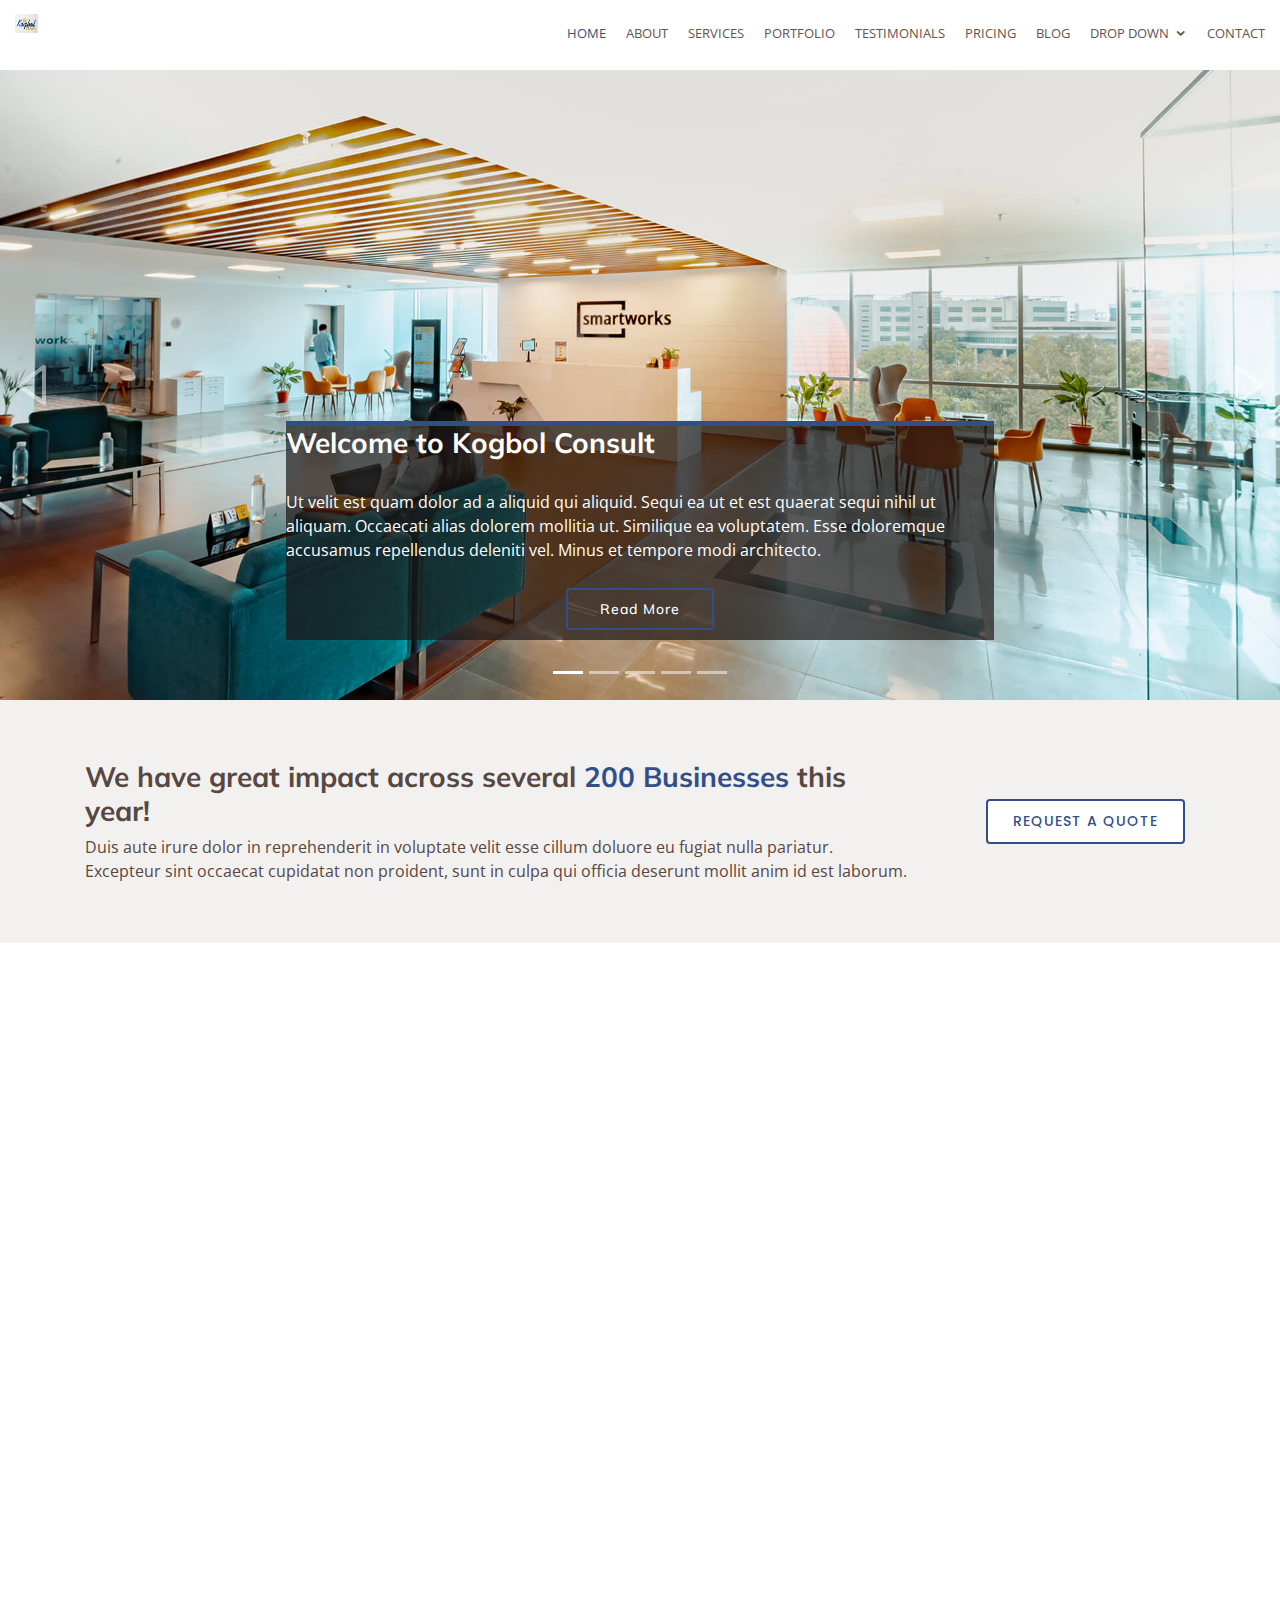
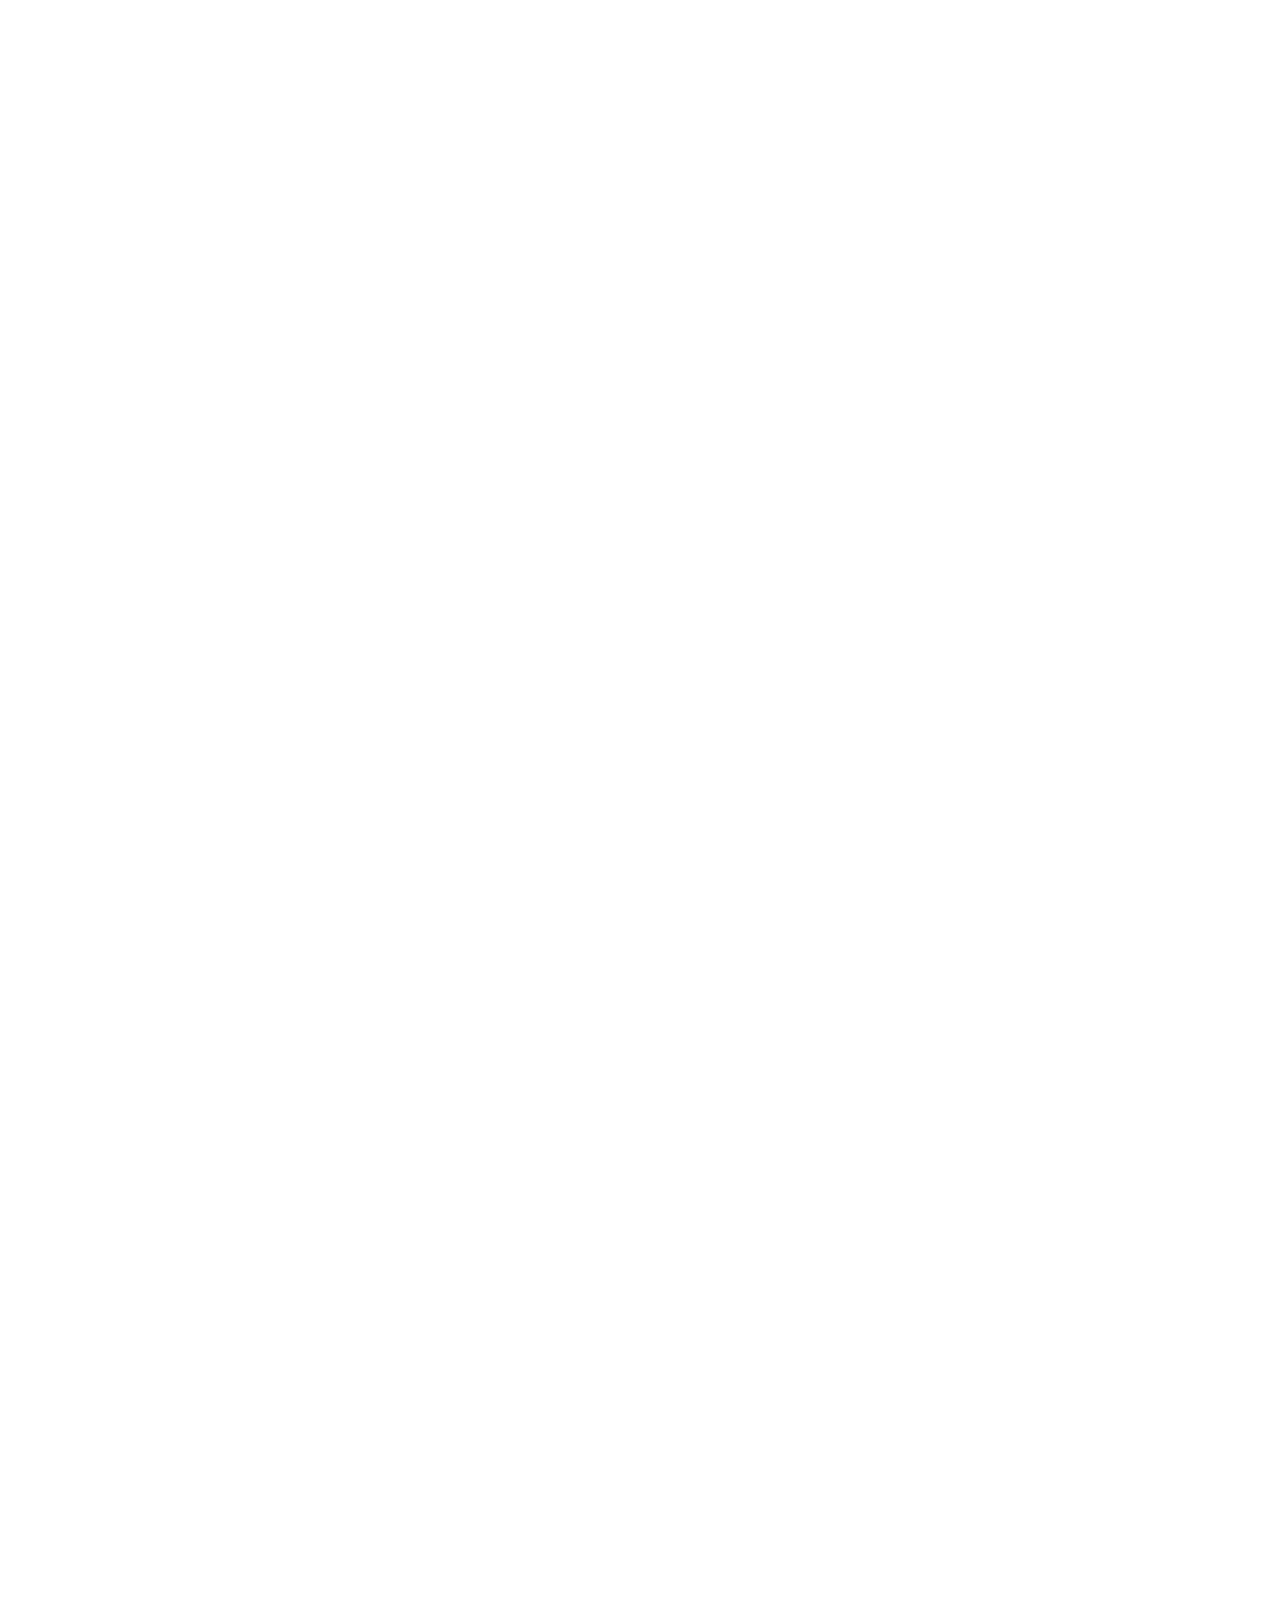
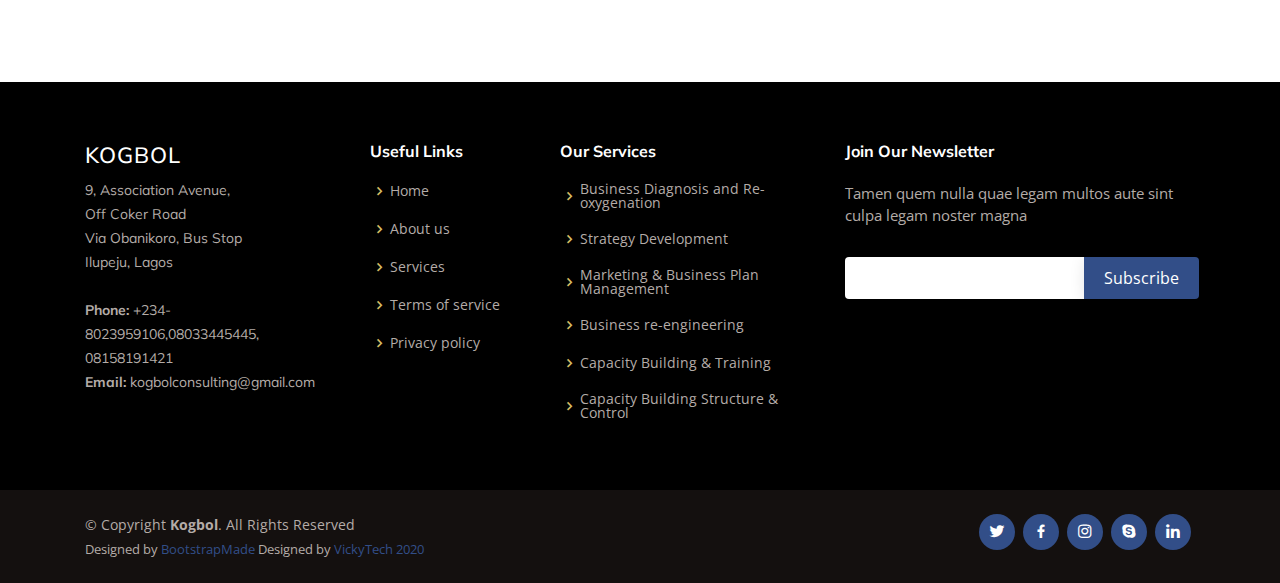
<file: index.html>
<!DOCTYPE html>
<html lang="en">

<head>
    <meta charset="utf-8">
    <meta content="width=device-width, initial-scale=1.0" name="viewport">

    <title>Kogbol Consult</title>
    <meta content="" name="descriptison">
    <meta content="" name="keywords">

    <!-- Favicons -->
    <link href="assets/img/favicon.png" rel="icon">
    <link href="assets/img/apple-touch-icon.png" rel="apple-touch-icon">

    <!-- Google Fonts -->
    <link href="https://fonts.googleapis.com/css?family=Open+Sans:300,300i,400,400i,600,600i,700,700i|Muli:300,300i,400,400i,500,500i,600,600i,700,700i|Poppins:300,300i,400,400i,500,500i,600,600i,700,700i" rel="stylesheet">

    <!-- Vendor CSS Files -->
    <link href="assets/vendor/bootstrap/css/bootstrap.min.css" rel="stylesheet">
    <link href="assets/vendor/icofont/icofont.min.css" rel="stylesheet">
    <link href="assets/vendor/boxicons/css/boxicons.min.css" rel="stylesheet">
    <link href="assets/vendor/animate.css/animate.min.css" rel="stylesheet">
    <link href="assets/vendor/venobox/venobox.css" rel="stylesheet">
    <link href="assets/vendor/owl.carousel/assets/owl.carousel.min.css" rel="stylesheet">
    <link href="assets/vendor/aos/aos.css" rel="stylesheet">

    <!-- Template Main CSS File -->
    <link href="assets/css/style.css" rel="stylesheet">

    <!-- =======================================================
    * Template Name: Flattern - v2.1.0
    * Template URL: https://bootstrapmade.com/flattern-multipurpose-bootstrap-template/
    * Author: BootstrapMade.com
    * License: https://bootstrapmade.com/license/
    ======================================================== -->
</head>

<body>

    <!-- ======= Top Bar ======= -->
    <!-- <section id="topbar" class="d-none d-lg-block">
        <div class="container d-flex">
            <div class="contact-info mr-auto">
                <i class="icofont-envelope"></i><a href="mailto:contact@example.com">contact@example.com</a>
                <i class="icofont-phone"></i> +1 5589 55488 55
            </div>
            <div class="social-links">
                <a href="#" class="twitter"><i class="icofont-twitter"></i></a>
                <a href="#" class="facebook"><i class="icofont-facebook"></i></a>
                <a href="#" class="instagram"><i class="icofont-instagram"></i></a>
                <a href="#" class="skype"><i class="icofont-skype"></i></a>
                <a href="#" class="linkedin"><i class="icofont-linkedin"></i></i></a>
            </div>
        </div>
    </section> -->

    <!-- ======= Header ======= -->
    <header id="header">
        <div class="container-fluid d-flex">

            <div class="logo mr-auto">
                <!-- <h1 class="text-light"><a href="index.html">Kogbol Consult</a></h1> -->
                <!-- Uncomment below if you prefer to use an image logo -->
                <a href="index.html"><img src="assets/img/koggroupimage.PNG" alt="" class="img-fluid" style="width: 35%; height:40%" /></a>
            </div>

            <nav class="nav-menu d-none d-lg-block">
                <ul>
                    <li class="active"><a href="index.html">Home</a></li>
                    <li><a href="about.html">About</a></li>
                    <li><a href="services.html">Services</a></li>
                    <li><a href="portfolio.html">Portfolio</a></li>
                    <li><a href="testimonials.html">Testimonials</a></li>
                    <li><a href="pricing.html">Pricing</a></li>
                    <li><a href="blog.html">Blog</a></li>
                    <li class="drop-down">
                        <a href="">Drop Down</a>
                        <ul>
                            <li><a href="#">Drop Down 1</a></li>
                            <li class="drop-down">
                                <a href="#">Drop Down 2</a>
                                <ul>
                                    <li><a href="#">Deep Drop Down 1</a></li>
                                    <li><a href="#">Deep Drop Down 2</a></li>
                                    <li><a href="#">Deep Drop Down 3</a></li>
                                    <li><a href="#">Deep Drop Down 4</a></li>
                                    <li><a href="#">Deep Drop Down 5</a></li>
                                </ul>
                            </li>
                            <li><a href="#">Drop Down 3</a></li>
                            <li><a href="#">Drop Down 4</a></li>
                            <li><a href="#">Drop Down 5</a></li>
                        </ul>
                    </li>
                    <li><a href="contact.html">Contact</a></li>

                </ul>
            </nav><!-- .nav-menu -->

        </div>
    </header><!-- End Header -->
    <!-- ======= Hero Section ======= -->
    <section id="hero">
        <div id="heroCarousel" class="carousel slide carousel-fade" data-ride="carousel">

            <div class="carousel-inner" role="listbox">

                <!-- Slide 1 -->
                <div class=" carousel-item active" style="background-image: url(assets/img/slide/slide-1.jpg);">
                    <div class="carousel-container">
                        <div class=" carousel-content animate__animated animate__fadeInUp">
                            <h2>Welcome to <span>Kogbol Consult</span></h2>
                            <p>Ut velit est quam dolor ad a aliquid qui aliquid. Sequi ea ut et est quaerat sequi nihil ut aliquam. Occaecati alias dolorem mollitia ut. Similique ea voluptatem. Esse doloremque accusamus repellendus deleniti vel. Minus et tempore modi architecto.</p>
                            <div class="text-center"><a href="" class="btn-get-started">Read More</a></div>
                        </div>
                    </div>
                </div>

                <!-- Slide 2 -->
                <div class="carousel-item" style="background-image: url(assets/img/slide/slide-2.jpg); height:100%; width:100%;">
                    <div class="carousel-container">
                        <div class="carousel-content animate__animated animate__fadeInUp">
                            <h2>KOGROA Property</h2>
                            <p>Ut velit est quam dolor ad a aliquid qui aliquid. Sequi ea ut et est quaerat sequi nihil ut aliquam. Occaecati alias dolorem mollitia ut. Similique ea voluptatem. Esse doloremque accusamus repellendus deleniti vel. Minus et tempore modi architecto.</p>
                            <div class="text-center"><a href="" class="btn-get-started">Read More</a></div>
                        </div>
                    </div>
                </div>

                <!-- Slide 3 -->
                <div class="carousel-item" style="background-image: url(assets/img/slide/slide-3.jpg);height:100%; width:100%;">
                    <div class="carousel-container">
                        <div class="carousel-content animate__animated animate__fadeInUp">
                            <h2>KOGLUV Farms</h2>
                            <p>Ut velit est quam dolor ad a aliquid qui aliquid. Sequi ea ut et est quaerat sequi nihil ut aliquam. Occaecati alias dolorem mollitia ut. Similique ea voluptatem. Esse doloremque accusamus repellendus deleniti vel. Minus et tempore modi architecto.</p>
                            <div class="text-center"><a href="" class="btn-get-started">Read More</a></div>
                        </div>
                    </div>
                </div>

                <!-- Slide 4 -->
                <div class="carousel-item" style="background-image: url(assets/img/slide/slide-3.jpg);height:100%; width:100%;">
                    <div class="carousel-container">
                        <div class="carousel-content animate__animated animate__fadeInUp">
                            <h2>KOGBOG Oil & Gas </h2>
                            <p>Ut velit est quam dolor ad a aliquid qui aliquid. Sequi ea ut et est quaerat sequi nihil ut aliquam. Occaecati alias dolorem mollitia ut. Similique ea voluptatem. Esse doloremque accusamus repellendus deleniti vel. Minus et tempore modi architecto.</p>
                            <div class="text-center"><a href="" class="btn-get-started">Read More</a></div>
                        </div>
                    </div>
                </div>

                <!-- Slide 5 -->
                <div class="carousel-item" style="background-image: url(assets/img/slide/slide-3.jpg);height:100%; width:100%;">
                    <div class="carousel-container">
                        <div class="carousel-content animate__animated animate__fadeInUp">
                            <h2>JEMIMA Consults:- Financial Advisory Services Consulting</h2>
                            <p>Ut velit est quam dolor ad a aliquid qui aliquid. Sequi ea ut et est quaerat sequi nihil ut aliquam. Occaecati alias dolorem mollitia ut. Similique ea voluptatem. Esse doloremque accusamus repellendus deleniti vel. Minus et tempore modi architecto.</p>
                            <div class="text-center"><a href="" class="btn-get-started">Read More</a></div>
                        </div>
                    </div>
                </div>

            </div>

            <a class="carousel-control-prev" href="#heroCarousel" role="button" data-slide="prev">
                <span class="carousel-control-prev-icon bx bx-left-arrow" aria-hidden="true"></span>
                <span class="sr-only">Previous</span>
            </a>

            <a class="carousel-control-next" href="#heroCarousel" role="button" data-slide="next">
                <span class="carousel-control-next-icon bx bx-right-arrow" aria-hidden="true"></span>
                <span class="sr-only">Next</span>
            </a>

            <ol class="carousel-indicators" id="hero-carousel-indicators"></ol>

        </div>
    </section><!-- End Hero -->

    <main id="main">

        <!-- ======= Cta Section ======= -->
        <section id="cta" class="cta">
            <div class="container">

                <div class="row">
                    <div class="col-lg-9 text-center text-lg-left">
                        <h3>We have great impact across several <span>200 Businesses</span> this year!</h3>
                        <p> Duis aute irure dolor in reprehenderit in voluptate velit esse cillum doluore eu fugiat nulla pariatur. Excepteur sint occaecat cupidatat non proident, sunt in culpa qui officia deserunt mollit anim id est laborum.</p>
                    </div>
                    <div class="col-lg-3 cta-btn-container text-center">
                        <a class="cta-btn align-middle" href="#">Request a quote</a>
                    </div>
                </div>

            </div>
        </section><!-- End Cta Section -->
        <!-- ======= Services Section ======= -->
        <section id="services" class="services">
            <div class="container">

                <div class="section-title" data-aos="fade-up">
                    <h2>Check out <strong>our services</strong></h2>
                </div>

                <div class="row">
                    <div class="col-lg-4 col-md-6">
                        <div class="icon-box" data-aos="fade-up">
                            <div class="icon"><i class="icofont-computer"></i></div>
                            <h4 class="title"><a href="">KOGBOL Consults</a></h4>
                            <p class="description">Voluptatum deleniti atque corrupti quos dolores et quas molestias excepturi sint occaecati cupiditate non provident</p>
                        </div>
                    </div>
                    <div class="col-lg-4 col-md-6">
                        <div class="icon-box" data-aos="fade-up" data-aos-delay="100">
                            <div class="icon"><i class="icofont-chart-bar-graph"></i></div>
                            <h4 class="title"><a href="">KOGROA Property</a></h4>
                            <p class="description">Minim veniam, quis nostrud exercitation ullamco laboris nisi ut aliquip ex ea commodo consequat tarad limino ata</p>
                        </div>
                    </div>
                    <div class="col-lg-4 col-md-6">
                        <div class="icon-box" data-aos="fade-up" data-aos-delay="200">
                            <div class="icon"><i class="icofont-earth"></i></div>
                            <h4 class="title"><a href="">KOGLUV Farms</a></h4>
                            <p class="description">Duis aute irure dolor in reprehenderit in voluptate velit esse cillum dolore eu fugiat nulla pariatur</p>
                        </div>
                    </div>
                    <div class="col-lg-4 col-md-6">
                        <div class="icon-box" data-aos="fade-up" data-aos-delay="200">
                            <div class="icon"><i class="icofont-image"></i></div>
                            <h4 class="title"><a href=""> KOGBOG Oil & Gas</a></h4>
                            <p class="description">Excepteur sint occaecat cupidatat non proident, sunt in culpa qui officia deserunt mollit anim id est laborum</p>
                        </div>
                    </div>
                    <div class="col-lg-4 col-md-6">
                        <div class="icon-box" data-aos="fade-up" data-aos-delay="300">
                            <div class="icon"><i class="icofont-settings"></i></div>
                            <h4 class="title"><a href="">JEMIMA Consults:- Financial Advisory Services Consulting</a></h4>
                            <p class="description">At vero eos et accusamus et iusto odio dignissimos ducimus qui blanditiis praesentium voluptatum deleniti atque</p>
                        </div>
                    </div>
                    <div class="col-lg-4 col-md-6">
                        <div class="icon-box" data-aos="fade-up" data-aos-delay="400">
                            <div class="icon"><i class="icofont-tasks-alt"></i></div>
                            <h4 class="title"><a href="">KogGroup</a></h4>
                            <p class="description">Et harum quidem rerum facilis est et expedita distinctio. Nam libero tempore, cum soluta nobis est eligendi</p>
                        </div>
                    </div>
                </div>

            </div>
        </section><!-- End Services Section -->
        <!-- ======= Portfolio Section ======= -->
        <section id="portfolio" class="portfolio">
            <div class="container">

                <div class="section-title" data-aos="fade-up">
                    <h2>Some of our <strong>recent works</strong></h2>
                </div>

                <div class="row" data-aos="fade-up">
                    <div class="col-lg-12 d-flex justify-content-center">
                        <ul id="portfolio-flters">
                            <li data-filter="*" class="filter-active">All</li>
                            <li data-filter=".filter-app">App</li>
                            <li data-filter=".filter-card">Card</li>
                            <li data-filter=".filter-web">Web</li>
                        </ul>
                    </div>
                </div>

                <div class="row portfolio-container" data-aos="fade-up">

                    <div class="col-lg-4 col-md-6 portfolio-item filter-app">
                        <img src="assets/img/portfolio/portfolio-1.jpg" class="img-fluid" alt="">
                        <div class="portfolio-info">
                            <h4>App 1</h4>
                            <p>App</p>
                            <a href="assets/img/portfolio/portfolio-1.jpg" data-gall="portfolioGallery" class="venobox preview-link" title="App 1"><i class="bx bx-plus"></i></a>
                            <a href="portfolio-details.html" class="details-link" title="More Details"><i class="bx bx-link"></i></a>
                        </div>
                    </div>

                    <div class="col-lg-4 col-md-6 portfolio-item filter-web">
                        <img src="assets/img/portfolio/portfolio-2.jpg" class="img-fluid" alt="">
                        <div class="portfolio-info">
                            <h4>Web 3</h4>
                            <p>Web</p>
                            <a href="assets/img/portfolio/portfolio-2.jpg" data-gall="portfolioGallery" class="venobox preview-link" title="Web 3"><i class="bx bx-plus"></i></a>
                            <a href="portfolio-details.html" class="details-link" title="More Details"><i class="bx bx-link"></i></a>
                        </div>
                    </div>

                    <div class="col-lg-4 col-md-6 portfolio-item filter-app">
                        <img src="assets/img/portfolio/portfolio-3.jpg" class="img-fluid" alt="">
                        <div class="portfolio-info">
                            <h4>App 2</h4>
                            <p>App</p>
                            <a href="assets/img/portfolio/portfolio-3.jpg" data-gall="portfolioGallery" class="venobox preview-link" title="App 2"><i class="bx bx-plus"></i></a>
                            <a href="portfolio-details.html" class="details-link" title="More Details"><i class="bx bx-link"></i></a>
                        </div>
                    </div>

                    <div class="col-lg-4 col-md-6 portfolio-item filter-card">
                        <img src="assets/img/portfolio/portfolio-4.jpg" class="img-fluid" alt="">
                        <div class="portfolio-info">
                            <h4>Card 2</h4>
                            <p>Card</p>
                            <a href="assets/img/portfolio/portfolio-4.jpg" data-gall="portfolioGallery" class="venobox preview-link" title="Card 2"><i class="bx bx-plus"></i></a>
                            <a href="portfolio-details.html" class="details-link" title="More Details"><i class="bx bx-link"></i></a>
                        </div>
                    </div>

                    <div class="col-lg-4 col-md-6 portfolio-item filter-web">
                        <img src="assets/img/portfolio/portfolio-5.jpg" class="img-fluid" alt="">
                        <div class="portfolio-info">
                            <h4>Web 2</h4>
                            <p>Web</p>
                            <a href="assets/img/portfolio/portfolio-5.jpg" data-gall="portfolioGallery" class="venobox preview-link" title="Web 2"><i class="bx bx-plus"></i></a>
                            <a href="portfolio-details.html" class="details-link" title="More Details"><i class="bx bx-link"></i></a>
                        </div>
                    </div>

                    <div class="col-lg-4 col-md-6 portfolio-item filter-app">
                        <img src="assets/img/portfolio/portfolio-6.jpg" class="img-fluid" alt="">
                        <div class="portfolio-info">
                            <h4>App 3</h4>
                            <p>App</p>
                            <a href="assets/img/portfolio/portfolio-6.jpg" data-gall="portfolioGallery" class="venobox preview-link" title="App 3"><i class="bx bx-plus"></i></a>
                            <a href="portfolio-details.html" class="details-link" title="More Details"><i class="bx bx-link"></i></a>
                        </div>
                    </div>

                    <div class="col-lg-4 col-md-6 portfolio-item filter-card">
                        <img src="assets/img/portfolio/portfolio-7.jpg" class="img-fluid" alt="">
                        <div class="portfolio-info">
                            <h4>Card 1</h4>
                            <p>Card</p>
                            <a href="assets/img/portfolio/portfolio-7.jpg" data-gall="portfolioGallery" class="venobox preview-link" title="Card 1"><i class="bx bx-plus"></i></a>
                            <a href="portfolio-details.html" class="details-link" title="More Details"><i class="bx bx-link"></i></a>
                        </div>
                    </div>

                    <div class="col-lg-4 col-md-6 portfolio-item filter-card">
                        <img src="assets/img/portfolio/portfolio-8.jpg" class="img-fluid" alt="">
                        <div class="portfolio-info">
                            <h4>Card 3</h4>
                            <p>Card</p>
                            <a href="assets/img/portfolio/portfolio-8.jpg" data-gall="portfolioGallery" class="venobox preview-link" title="Card 3"><i class="bx bx-plus"></i></a>
                            <a href="portfolio-details.html" class="details-link" title="More Details"><i class="bx bx-link"></i></a>
                        </div>
                    </div>

                    <div class="col-lg-4 col-md-6 portfolio-item filter-web">
                        <img src="assets/img/portfolio/portfolio-9.jpg" class="img-fluid" alt="">
                        <div class="portfolio-info">
                            <h4>Web 3</h4>
                            <p>Web</p>
                            <a href="assets/img/portfolio/portfolio-9.jpg" data-gall="portfolioGallery" class="venobox preview-link" title="Web 3"><i class="bx bx-plus"></i></a>
                            <a href="portfolio-details.html" class="details-link" title="More Details"><i class="bx bx-link"></i></a>
                        </div>
                    </div>

                </div>

            </div>
        </section><!-- End Portfolio Section -->
        <!-- ======= Our Clients Section ======= -->
        <section id="clients" class="clients">
            <div class="container">

                <div class="section-title" data-aos="fade-up">
                    <h2>Our <strong>Clients</strong></h2>
                    <p>Magnam dolores commodi suscipit. Necessitatibus eius consequatur ex aliquid fuga eum quidem. Sit sint consectetur velit. Quisquam quos quisquam cupiditate. Et nemo qui impedit suscipit alias ea. Quia fugiat sit in iste officiis commodi quidem hic quas.</p>
                </div>

                <div class="row no-gutters clients-wrap clearfix" data-aos="fade-up">

                    <div class="col-lg-3 col-md-4 col-xs-6">
                        <div class="client-logo">
                            <img src="assets/img/clients/client-1.png" class="img-fluid" alt="">
                        </div>
                    </div>

                    <div class="col-lg-3 col-md-4 col-xs-6">
                        <div class="client-logo">
                            <img src="assets/img/clients/client-2.png" class="img-fluid" alt="">
                        </div>
                    </div>

                    <div class="col-lg-3 col-md-4 col-xs-6">
                        <div class="client-logo">
                            <img src="assets/img/clients/client-3.png" class="img-fluid" alt="">
                        </div>
                    </div>

                    <div class="col-lg-3 col-md-4 col-xs-6">
                        <div class="client-logo">
                            <img src="assets/img/clients/client-4.png" class="img-fluid" alt="">
                        </div>
                    </div>

                    <div class="col-lg-3 col-md-4 col-xs-6">
                        <div class="client-logo">
                            <img src="assets/img/clients/client-5.png" class="img-fluid" alt="">
                        </div>
                    </div>

                    <div class="col-lg-3 col-md-4 col-xs-6">
                        <div class="client-logo">
                            <img src="assets/img/clients/client-6.png" class="img-fluid" alt="">
                        </div>
                    </div>

                    <div class="col-lg-3 col-md-4 col-xs-6">
                        <div class="client-logo">
                            <img src="assets/img/clients/client-7.png" class="img-fluid" alt="">
                        </div>
                    </div>

                    <div class="col-lg-3 col-md-4 col-xs-6">
                        <div class="client-logo">
                            <img src="assets/img/clients/client-8.png" class="img-fluid" alt="">
                        </div>
                    </div>

                </div>

            </div>
        </section><!-- End Our Clients Section -->

    </main><!-- End #main -->
    <!-- ======= Footer ======= -->
    <footer id="footer">

        <div class="footer-top">
            <div class="container">
                <div class="row">

                    <div class="col-lg-3 col-md-6 footer-contact">
                        <h3>Kogbol</h3>
                        <p>
                            9, Association Avenue, <br>
                            Off Coker Road<br>
                            Via Obanikoro, Bus Stop <br>
                            Ilupeju, Lagos <br><br>
                            <strong>Phone:</strong> +234-8023959106,08033445445, 08158191421 <br>
                            <strong>Email:</strong> kogbolconsulting@gmail.com<br>
                        </p>
                    </div>

                    <div class="col-lg-2 col-md-6 footer-links">
                        <h4>Useful Links</h4>
                        <ul>
                            <li><i class="bx bx-chevron-right"></i> <a href="#">Home</a></li>
                            <li><i class="bx bx-chevron-right"></i> <a href="#">About us</a></li>
                            <li><i class="bx bx-chevron-right"></i> <a href="#">Services</a></li>
                            <li><i class="bx bx-chevron-right"></i> <a href="#">Terms of service</a></li>
                            <li><i class="bx bx-chevron-right"></i> <a href="#">Privacy policy</a></li>
                        </ul>
                    </div>

                    <div class="col-lg-3 col-md-6 footer-links">
                        <h4>Our Services</h4>
                        <ul>
                            <li><i class="bx bx-chevron-right"></i> <a href="#">Business Diagnosis and Re-oxygenation</a></li>
                            <li><i class="bx bx-chevron-right"></i> <a href="#">Strategy Development</a></li>
                            <li><i class="bx bx-chevron-right"></i> <a href="#">Marketing & Business Plan Management</a></li>
                            <li><i class="bx bx-chevron-right"></i> <a href="#">Business re-engineering</a></li>
                            <li><i class="bx bx-chevron-right"></i> <a href="#">Capacity Building & Training</a></li>
                            <li><i class="bx bx-chevron-right"></i> <a href="#">Capacity Building Structure & Control</a></li>
                        </ul>
                    </div>

                    <div class="col-lg-4 col-md-6 footer-newsletter">
                        <h4>Join Our Newsletter</h4>
                        <p>Tamen quem nulla quae legam multos aute sint culpa legam noster magna</p>
                        <form action="" method="post">
                            <input type="email" name="email"><input type="submit" value="Subscribe">
                        </form>
                    </div>

                </div>
            </div>
        </div>

        <div class="container d-md-flex py-4">

            <div class="mr-md-auto text-center text-md-left">
                <div class="copyright">
                    &copy; Copyright <strong><span>Kogbol</span></strong>. All Rights Reserved
                </div>
                <div class="credits">
                    <!-- All the links in the footer should remain intact. -->
                    <!-- You can delete the links only if you purchased the pro version. -->
                    <!-- Licensing information: https://bootstrapmade.com/license/ -->
                    <!-- Purchase the pro version with working PHP/AJAX contact form: https://bootstrapmade.com/flattern-multipurpose-bootstrap-template/ -->
                    Designed by <a href="https://bootstrapmade.com/">BootstrapMade</a>
                    Designed by <a href="#">VickyTech 2020</a>
                </div>
            </div>
            <div class="social-links text-center text-md-right pt-3 pt-md-0">
                <a href="#" class="twitter"><i class="bx bxl-twitter"></i></a>
                <a href="#" class="facebook"><i class="bx bxl-facebook"></i></a>
                <a href="#" class="instagram"><i class="bx bxl-instagram"></i></a>
                <a href="#" class="google-plus"><i class="bx bxl-skype"></i></a>
                <a href="#" class="linkedin"><i class="bx bxl-linkedin"></i></a>
            </div>
        </div>
    </footer><!-- End Footer -->

    <a href="#" class="back-to-top"><i class="icofont-simple-up"></i></a>

    <!-- Vendor JS Files -->
    <script src="assets/vendor/jquery/jquery.min.js"></script>
    <script src="assets/vendor/bootstrap/js/bootstrap.bundle.min.js"></script>
    <script src="assets/vendor/jquery.easing/jquery.easing.min.js"></script>
    <script src="assets/vendor/php-email-form/validate.js"></script>
    <script src="assets/vendor/jquery-sticky/jquery.sticky.js"></script>
    <script src="assets/vendor/isotope-layout/isotope.pkgd.min.js"></script>
    <script src="assets/vendor/venobox/venobox.min.js"></script>
    <script src="assets/vendor/waypoints/jquery.waypoints.min.js"></script>
    <script src="assets/vendor/owl.carousel/owl.carousel.min.js"></script>
    <script src="assets/vendor/aos/aos.js"></script>

    <!-- Template Main JS File -->
    <script src="assets/js/main.js"></script>


</body>

</html>
</file>
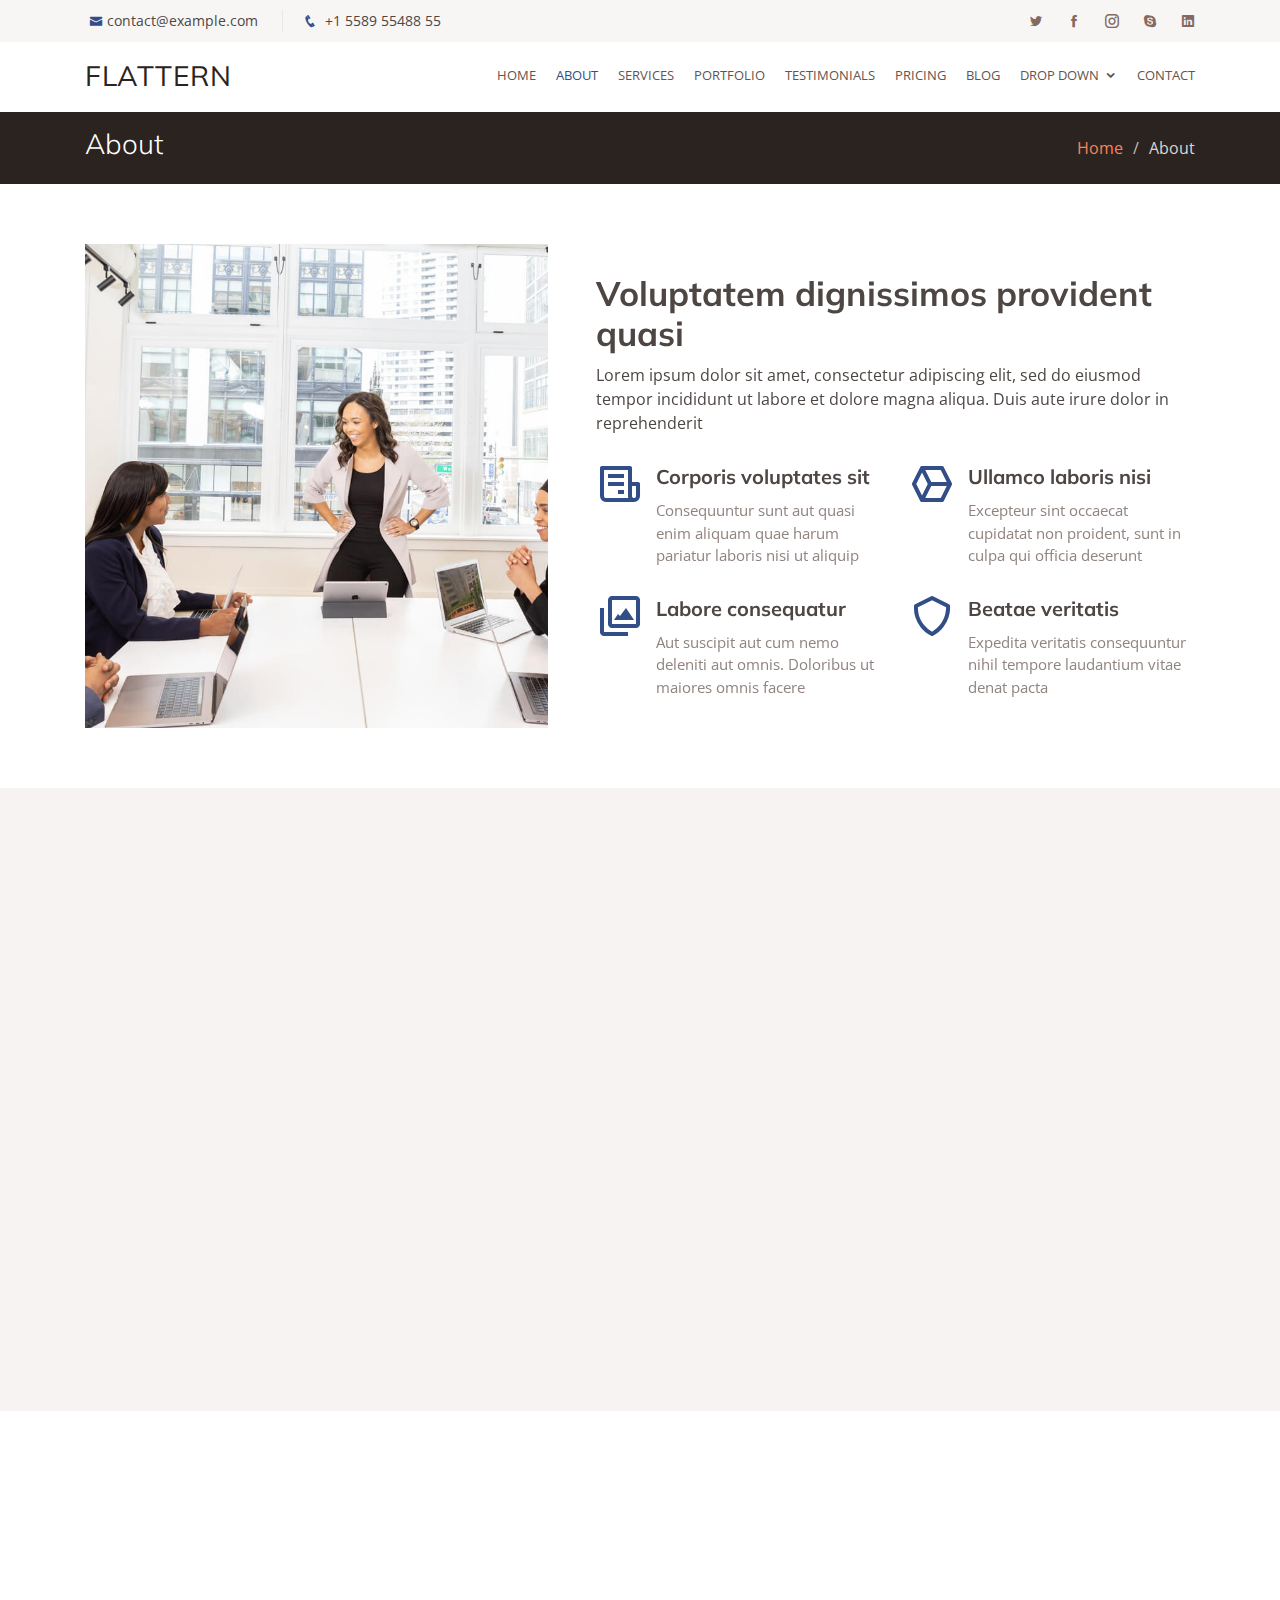
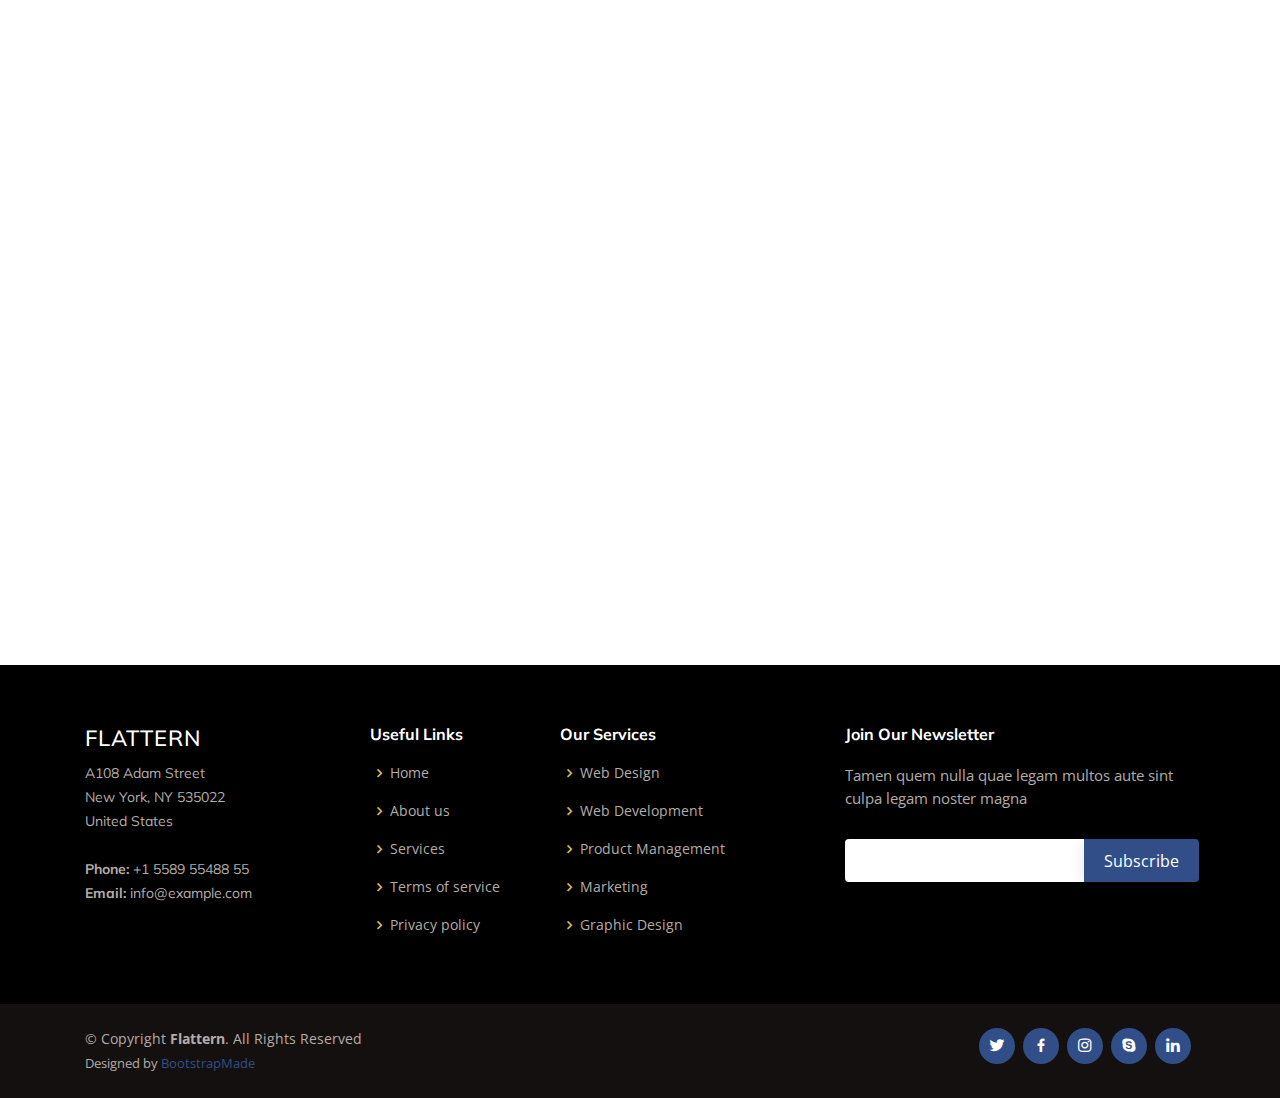
<file: about.html>
<!DOCTYPE html>
<html lang="en">

<head>
  <meta charset="utf-8">
  <meta content="width=device-width, initial-scale=1.0" name="viewport">

  <title>About - Flattern Bootstrap Template</title>
  <meta content="" name="descriptison">
  <meta content="" name="keywords">

  <!-- Favicons -->
  <link href="assets/img/favicon.png" rel="icon">
  <link href="assets/img/apple-touch-icon.png" rel="apple-touch-icon">

  <!-- Google Fonts -->
  <link href="https://fonts.googleapis.com/css?family=Open+Sans:300,300i,400,400i,600,600i,700,700i|Muli:300,300i,400,400i,500,500i,600,600i,700,700i|Poppins:300,300i,400,400i,500,500i,600,600i,700,700i" rel="stylesheet">

  <!-- Vendor CSS Files -->
  <link href="assets/vendor/bootstrap/css/bootstrap.min.css" rel="stylesheet">
  <link href="assets/vendor/icofont/icofont.min.css" rel="stylesheet">
  <link href="assets/vendor/boxicons/css/boxicons.min.css" rel="stylesheet">
  <link href="assets/vendor/animate.css/animate.min.css" rel="stylesheet">
  <link href="assets/vendor/venobox/venobox.css" rel="stylesheet">
  <link href="assets/vendor/owl.carousel/assets/owl.carousel.min.css" rel="stylesheet">
  <link href="assets/vendor/aos/aos.css" rel="stylesheet">

  <!-- Template Main CSS File -->
  <link href="assets/css/style.css" rel="stylesheet">

  <!-- =======================================================
  * Template Name: Flattern - v2.1.0
  * Template URL: https://bootstrapmade.com/flattern-multipurpose-bootstrap-template/
  * Author: BootstrapMade.com
  * License: https://bootstrapmade.com/license/
  ======================================================== -->
</head>

<body>

  <!-- ======= Top Bar ======= -->
  <section id="topbar" class="d-none d-lg-block">
    <div class="container d-flex">
      <div class="contact-info mr-auto">
        <i class="icofont-envelope"></i><a href="mailto:contact@example.com">contact@example.com</a>
        <i class="icofont-phone"></i> +1 5589 55488 55
      </div>
      <div class="social-links">
        <a href="#" class="twitter"><i class="icofont-twitter"></i></a>
        <a href="#" class="facebook"><i class="icofont-facebook"></i></a>
        <a href="#" class="instagram"><i class="icofont-instagram"></i></a>
        <a href="#" class="skype"><i class="icofont-skype"></i></a>
        <a href="#" class="linkedin"><i class="icofont-linkedin"></i></i></a>
      </div>
    </div>
  </section>

  <!-- ======= Header ======= -->
  <header id="header">
    <div class="container d-flex">

      <div class="logo mr-auto">
        <h1 class="text-light"><a href="index.html">Flattern</a></h1>
        <!-- Uncomment below if you prefer to use an image logo -->
        <!-- <a href="index.html"><img src="assets/img/logo.png" alt="" class="img-fluid"></a>-->
      </div>

      <nav class="nav-menu d-none d-lg-block">
        <ul>
          <li><a href="index.html">Home</a></li>
          <li class="active"><a href="about.html">About</a></li>
          <li><a href="services.html">Services</a></li>
          <li><a href="portfolio.html">Portfolio</a></li>
          <li><a href="testimonials.html">Testimonials</a></li>
          <li><a href="pricing.html">Pricing</a></li>
          <li><a href="blog.html">Blog</a></li>
          <li class="drop-down"><a href="">Drop Down</a>
            <ul>
              <li><a href="#">Drop Down 1</a></li>
              <li class="drop-down"><a href="#">Drop Down 2</a>
                <ul>
                  <li><a href="#">Deep Drop Down 1</a></li>
                  <li><a href="#">Deep Drop Down 2</a></li>
                  <li><a href="#">Deep Drop Down 3</a></li>
                  <li><a href="#">Deep Drop Down 4</a></li>
                  <li><a href="#">Deep Drop Down 5</a></li>
                </ul>
              </li>
              <li><a href="#">Drop Down 3</a></li>
              <li><a href="#">Drop Down 4</a></li>
              <li><a href="#">Drop Down 5</a></li>
            </ul>
          </li>
          <li><a href="contact.html">Contact</a></li>

        </ul>
      </nav><!-- .nav-menu -->

    </div>
  </header><!-- End Header -->

  <main id="main">

    <!-- ======= Breadcrumbs ======= -->
    <section id="breadcrumbs" class="breadcrumbs">
      <div class="container">

        <div class="d-flex justify-content-between align-items-center">
          <h2>About</h2>
          <ol>
            <li><a href="index.html">Home</a></li>
            <li>About</li>
          </ol>
        </div>

      </div>
    </section><!-- End Breadcrumbs -->

    <!-- ======= About Us Section ======= -->
    <section id="about-us" class="about-us">
      <div class="container">

        <div class="row no-gutters">
          <div class="image col-xl-5 d-flex align-items-stretch justify-content-center justify-content-lg-start" data-aos="fade-right"></div>
          <div class="col-xl-7 pl-0 pl-lg-5 pr-lg-1 d-flex align-items-stretch">
            <div class="content d-flex flex-column justify-content-center">
              <h3 data-aos="fade-up">Voluptatem dignissimos provident quasi</h3>
              <p data-aos="fade-up">
                Lorem ipsum dolor sit amet, consectetur adipiscing elit, sed do eiusmod tempor incididunt ut labore et dolore magna aliqua. Duis aute irure dolor in reprehenderit
              </p>
              <div class="row">
                <div class="col-md-6 icon-box" data-aos="fade-up">
                  <i class="bx bx-receipt"></i>
                  <h4>Corporis voluptates sit</h4>
                  <p>Consequuntur sunt aut quasi enim aliquam quae harum pariatur laboris nisi ut aliquip</p>
                </div>
                <div class="col-md-6 icon-box" data-aos="fade-up" data-aos-delay="100">
                  <i class="bx bx-cube-alt"></i>
                  <h4>Ullamco laboris nisi</h4>
                  <p>Excepteur sint occaecat cupidatat non proident, sunt in culpa qui officia deserunt</p>
                </div>
                <div class="col-md-6 icon-box" data-aos="fade-up" data-aos-delay="200">
                  <i class="bx bx-images"></i>
                  <h4>Labore consequatur</h4>
                  <p>Aut suscipit aut cum nemo deleniti aut omnis. Doloribus ut maiores omnis facere</p>
                </div>
                <div class="col-md-6 icon-box" data-aos="fade-up" data-aos-delay="300">
                  <i class="bx bx-shield"></i>
                  <h4>Beatae veritatis</h4>
                  <p>Expedita veritatis consequuntur nihil tempore laudantium vitae denat pacta</p>
                </div>
              </div>
            </div><!-- End .content-->
          </div>
        </div>

      </div>
    </section><!-- End About Us Section -->

    <!-- ======= Our Team Section ======= -->
    <section id="team" class="team section-bg">
      <div class="container">

        <div class="section-title" data-aos="fade-up">
          <h2>Our <strong>Team</strong></h2>
          <p>Magnam dolores commodi suscipit. Necessitatibus eius consequatur ex aliquid fuga eum quidem. Sit sint consectetur velit. Quisquam quos quisquam cupiditate. Et nemo qui impedit suscipit alias ea. Quia fugiat sit in iste officiis commodi quidem hic quas.</p>
        </div>

        <div class="row">

          <div class="col-lg-3 col-md-6 d-flex align-items-stretch">
            <div class="member" data-aos="fade-up">
              <div class="member-img">
                <img src="assets/img/team/team-1.jpg" class="img-fluid" alt="">
                <div class="social">
                  <a href=""><i class="icofont-twitter"></i></a>
                  <a href=""><i class="icofont-facebook"></i></a>
                  <a href=""><i class="icofont-instagram"></i></a>
                  <a href=""><i class="icofont-linkedin"></i></a>
                </div>
              </div>
              <div class="member-info">
                <h4>Walter White</h4>
                <span>Chief Executive Officer</span>
              </div>
            </div>
          </div>

          <div class="col-lg-3 col-md-6 d-flex align-items-stretch">
            <div class="member" data-aos="fade-up" data-aos-delay="100">
              <div class="member-img">
                <img src="assets/img/team/team-2.jpg" class="img-fluid" alt="">
                <div class="social">
                  <a href=""><i class="icofont-twitter"></i></a>
                  <a href=""><i class="icofont-facebook"></i></a>
                  <a href=""><i class="icofont-instagram"></i></a>
                  <a href=""><i class="icofont-linkedin"></i></a>
                </div>
              </div>
              <div class="member-info">
                <h4>Sarah Jhonson</h4>
                <span>Product Manager</span>
              </div>
            </div>
          </div>

          <div class="col-lg-3 col-md-6 d-flex align-items-stretch">
            <div class="member" data-aos="fade-up" data-aos-delay="200">
              <div class="member-img">
                <img src="assets/img/team/team-3.jpg" class="img-fluid" alt="">
                <div class="social">
                  <a href=""><i class="icofont-twitter"></i></a>
                  <a href=""><i class="icofont-facebook"></i></a>
                  <a href=""><i class="icofont-instagram"></i></a>
                  <a href=""><i class="icofont-linkedin"></i></a>
                </div>
              </div>
              <div class="member-info">
                <h4>William Anderson</h4>
                <span>CTO</span>
              </div>
            </div>
          </div>

          <div class="col-lg-3 col-md-6 d-flex align-items-stretch">
            <div class="member" data-aos="fade-up" data-aos-delay="300">
              <div class="member-img">
                <img src="assets/img/team/team-4.jpg" class="img-fluid" alt="">
                <div class="social">
                  <a href=""><i class="icofont-twitter"></i></a>
                  <a href=""><i class="icofont-facebook"></i></a>
                  <a href=""><i class="icofont-instagram"></i></a>
                  <a href=""><i class="icofont-linkedin"></i></a>
                </div>
              </div>
              <div class="member-info">
                <h4>Amanda Jepson</h4>
                <span>Accountant</span>
              </div>
            </div>
          </div>

        </div>

      </div>
    </section><!-- End Our Team Section -->

    <!-- ======= Our Skills Section ======= -->
    <section id="skills" class="skills">
      <div class="container">

        <div class="section-title" data-aos="fade-up">
          <h2>Our <strong>Skills</strong></h2>
          <p>Magnam dolores commodi suscipit. Necessitatibus eius consequatur ex aliquid fuga eum quidem. Sit sint consectetur velit. Quisquam quos quisquam cupiditate. Et nemo qui impedit suscipit alias ea. Quia fugiat sit in iste officiis commodi quidem hic quas.</p>
        </div>

        <div class="row skills-content">

          <div class="col-lg-6" data-aos="fade-up">

            <div class="progress">
              <span class="skill">HTML <i class="val">100%</i></span>
              <div class="progress-bar-wrap">
                <div class="progress-bar" role="progressbar" aria-valuenow="100" aria-valuemin="0" aria-valuemax="100"></div>
              </div>
            </div>

            <div class="progress">
              <span class="skill">CSS <i class="val">90%</i></span>
              <div class="progress-bar-wrap">
                <div class="progress-bar" role="progressbar" aria-valuenow="90" aria-valuemin="0" aria-valuemax="100"></div>
              </div>
            </div>

            <div class="progress">
              <span class="skill">JavaScript <i class="val">75%</i></span>
              <div class="progress-bar-wrap">
                <div class="progress-bar" role="progressbar" aria-valuenow="75" aria-valuemin="0" aria-valuemax="100"></div>
              </div>
            </div>

          </div>

          <div class="col-lg-6" data-aos="fade-up" data-aos-delay="100">

            <div class="progress">
              <span class="skill">PHP <i class="val">80%</i></span>
              <div class="progress-bar-wrap">
                <div class="progress-bar" role="progressbar" aria-valuenow="80" aria-valuemin="0" aria-valuemax="100"></div>
              </div>
            </div>

            <div class="progress">
              <span class="skill">WordPress/CMS <i class="val">90%</i></span>
              <div class="progress-bar-wrap">
                <div class="progress-bar" role="progressbar" aria-valuenow="90" aria-valuemin="0" aria-valuemax="100"></div>
              </div>
            </div>

            <div class="progress">
              <span class="skill">Photoshop <i class="val">55%</i></span>
              <div class="progress-bar-wrap">
                <div class="progress-bar" role="progressbar" aria-valuenow="55" aria-valuemin="0" aria-valuemax="100"></div>
              </div>
            </div>

          </div>

        </div>

      </div>
    </section><!-- End Our Skills Section -->

    <!-- ======= Our Clients Section ======= -->
    <section id="clients" class="clients">
      <div class="container">

        <div class="section-title" data-aos="fade-up">
          <h2>Our <strong>Clients</strong></h2>
          <p>Magnam dolores commodi suscipit. Necessitatibus eius consequatur ex aliquid fuga eum quidem. Sit sint consectetur velit. Quisquam quos quisquam cupiditate. Et nemo qui impedit suscipit alias ea. Quia fugiat sit in iste officiis commodi quidem hic quas.</p>
        </div>

        <div class="row no-gutters clients-wrap clearfix" data-aos="fade-up">

          <div class="col-lg-3 col-md-4 col-xs-6">
            <div class="client-logo">
              <img src="assets/img/clients/client-1.png" class="img-fluid" alt="">
            </div>
          </div>

          <div class="col-lg-3 col-md-4 col-xs-6">
            <div class="client-logo">
              <img src="assets/img/clients/client-2.png" class="img-fluid" alt="">
            </div>
          </div>

          <div class="col-lg-3 col-md-4 col-xs-6">
            <div class="client-logo">
              <img src="assets/img/clients/client-3.png" class="img-fluid" alt="">
            </div>
          </div>

          <div class="col-lg-3 col-md-4 col-xs-6">
            <div class="client-logo">
              <img src="assets/img/clients/client-4.png" class="img-fluid" alt="">
            </div>
          </div>

          <div class="col-lg-3 col-md-4 col-xs-6">
            <div class="client-logo">
              <img src="assets/img/clients/client-5.png" class="img-fluid" alt="">
            </div>
          </div>

          <div class="col-lg-3 col-md-4 col-xs-6">
            <div class="client-logo">
              <img src="assets/img/clients/client-6.png" class="img-fluid" alt="">
            </div>
          </div>

          <div class="col-lg-3 col-md-4 col-xs-6">
            <div class="client-logo">
              <img src="assets/img/clients/client-7.png" class="img-fluid" alt="">
            </div>
          </div>

          <div class="col-lg-3 col-md-4 col-xs-6">
            <div class="client-logo">
              <img src="assets/img/clients/client-8.png" class="img-fluid" alt="">
            </div>
          </div>

        </div>

      </div>
    </section><!-- End Our Clients Section -->

  </main><!-- End #main -->

  <!-- ======= Footer ======= -->
  <footer id="footer">

    <div class="footer-top">
      <div class="container">
        <div class="row">

          <div class="col-lg-3 col-md-6 footer-contact">
            <h3>Flattern</h3>
            <p>
              A108 Adam Street <br>
              New York, NY 535022<br>
              United States <br><br>
              <strong>Phone:</strong> +1 5589 55488 55<br>
              <strong>Email:</strong> info@example.com<br>
            </p>
          </div>

          <div class="col-lg-2 col-md-6 footer-links">
            <h4>Useful Links</h4>
            <ul>
              <li><i class="bx bx-chevron-right"></i> <a href="#">Home</a></li>
              <li><i class="bx bx-chevron-right"></i> <a href="#">About us</a></li>
              <li><i class="bx bx-chevron-right"></i> <a href="#">Services</a></li>
              <li><i class="bx bx-chevron-right"></i> <a href="#">Terms of service</a></li>
              <li><i class="bx bx-chevron-right"></i> <a href="#">Privacy policy</a></li>
            </ul>
          </div>

          <div class="col-lg-3 col-md-6 footer-links">
            <h4>Our Services</h4>
            <ul>
              <li><i class="bx bx-chevron-right"></i> <a href="#">Web Design</a></li>
              <li><i class="bx bx-chevron-right"></i> <a href="#">Web Development</a></li>
              <li><i class="bx bx-chevron-right"></i> <a href="#">Product Management</a></li>
              <li><i class="bx bx-chevron-right"></i> <a href="#">Marketing</a></li>
              <li><i class="bx bx-chevron-right"></i> <a href="#">Graphic Design</a></li>
            </ul>
          </div>

          <div class="col-lg-4 col-md-6 footer-newsletter">
            <h4>Join Our Newsletter</h4>
            <p>Tamen quem nulla quae legam multos aute sint culpa legam noster magna</p>
            <form action="" method="post">
              <input type="email" name="email"><input type="submit" value="Subscribe">
            </form>
          </div>

        </div>
      </div>
    </div>

    <div class="container d-md-flex py-4">

      <div class="mr-md-auto text-center text-md-left">
        <div class="copyright">
          &copy; Copyright <strong><span>Flattern</span></strong>. All Rights Reserved
        </div>
        <div class="credits">
          <!-- All the links in the footer should remain intact. -->
          <!-- You can delete the links only if you purchased the pro version. -->
          <!-- Licensing information: https://bootstrapmade.com/license/ -->
          <!-- Purchase the pro version with working PHP/AJAX contact form: https://bootstrapmade.com/flattern-multipurpose-bootstrap-template/ -->
          Designed by <a href="https://bootstrapmade.com/">BootstrapMade</a>
        </div>
      </div>
      <div class="social-links text-center text-md-right pt-3 pt-md-0">
        <a href="#" class="twitter"><i class="bx bxl-twitter"></i></a>
        <a href="#" class="facebook"><i class="bx bxl-facebook"></i></a>
        <a href="#" class="instagram"><i class="bx bxl-instagram"></i></a>
        <a href="#" class="google-plus"><i class="bx bxl-skype"></i></a>
        <a href="#" class="linkedin"><i class="bx bxl-linkedin"></i></a>
      </div>
    </div>
  </footer><!-- End Footer -->

  <a href="#" class="back-to-top"><i class="icofont-simple-up"></i></a>

  <!-- Vendor JS Files -->
  <script src="assets/vendor/jquery/jquery.min.js"></script>
  <script src="assets/vendor/bootstrap/js/bootstrap.bundle.min.js"></script>
  <script src="assets/vendor/jquery.easing/jquery.easing.min.js"></script>
  <script src="assets/vendor/php-email-form/validate.js"></script>
  <script src="assets/vendor/jquery-sticky/jquery.sticky.js"></script>
  <script src="assets/vendor/isotope-layout/isotope.pkgd.min.js"></script>
  <script src="assets/vendor/venobox/venobox.min.js"></script>
  <script src="assets/vendor/waypoints/jquery.waypoints.min.js"></script>
  <script src="assets/vendor/owl.carousel/owl.carousel.min.js"></script>
  <script src="assets/vendor/aos/aos.js"></script>

  <!-- Template Main JS File -->
  <script src="assets/js/main.js"></script>

</body>

</html>
</file>
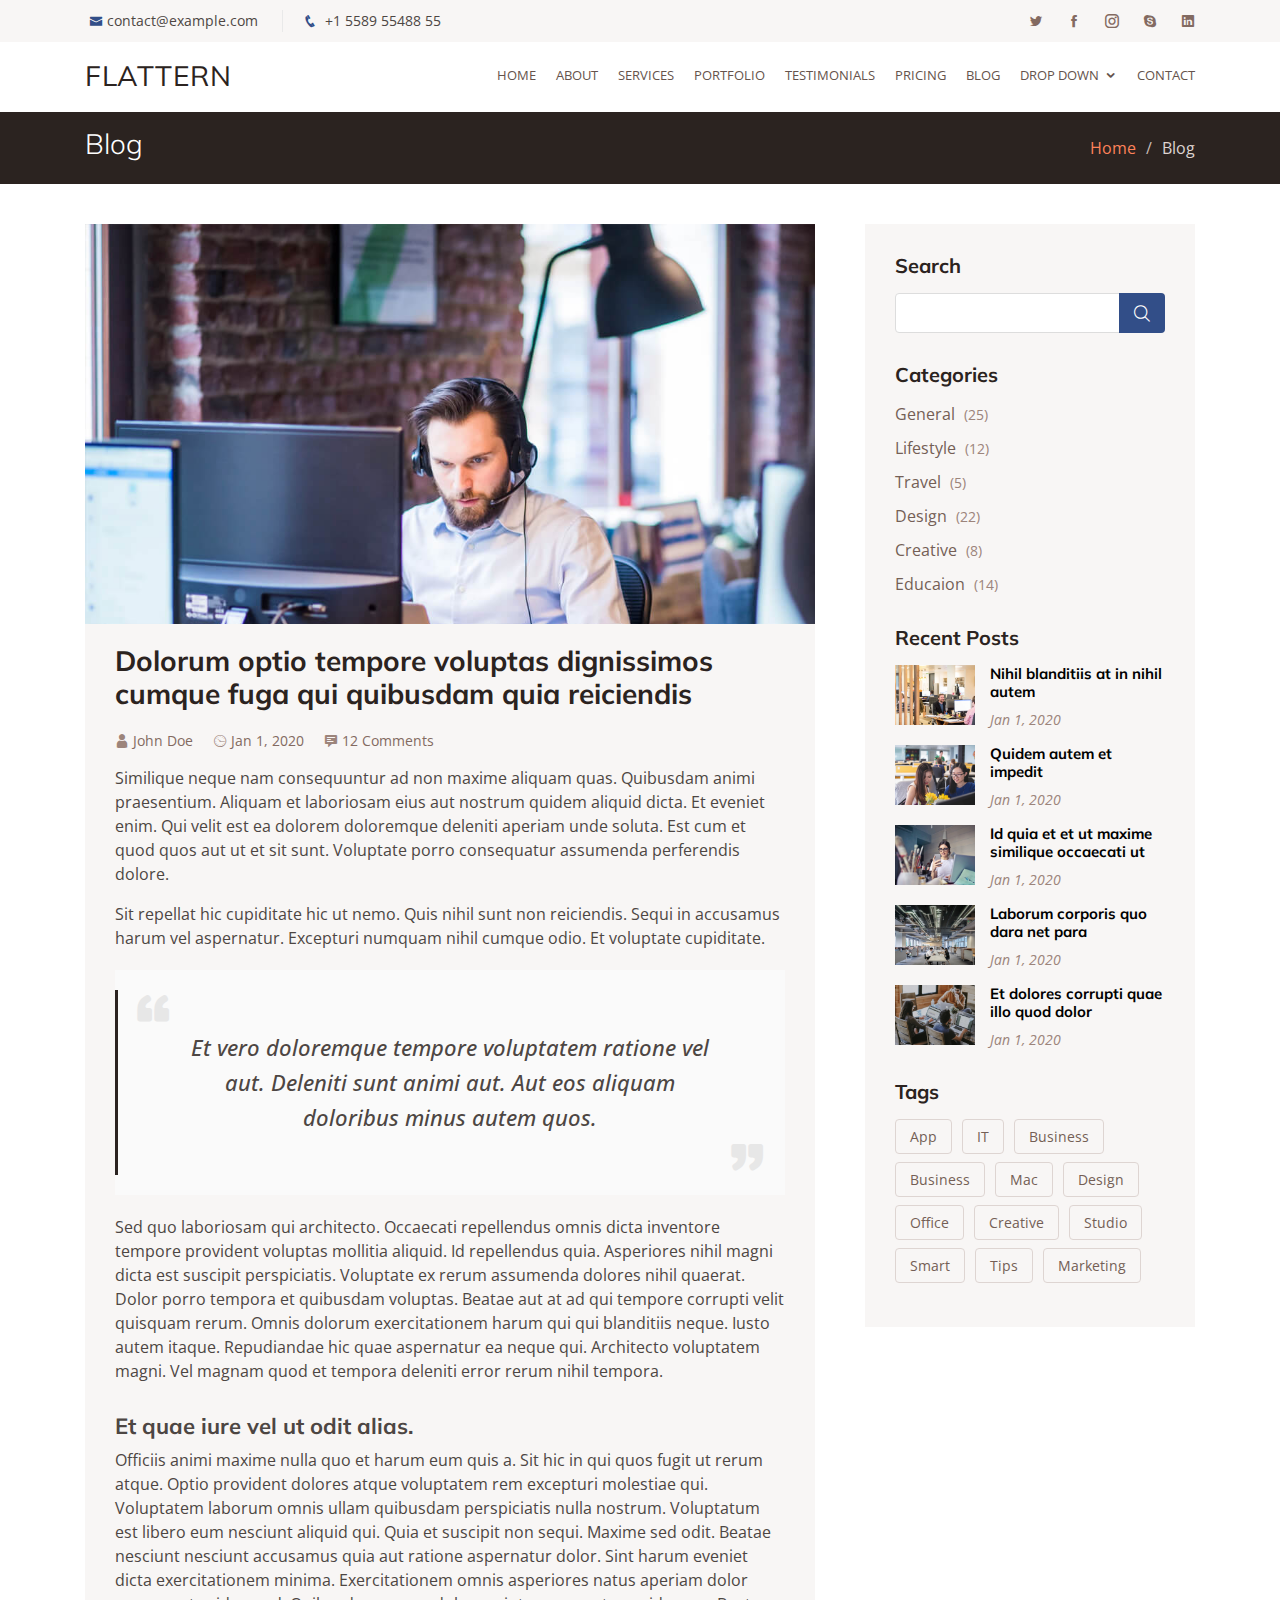
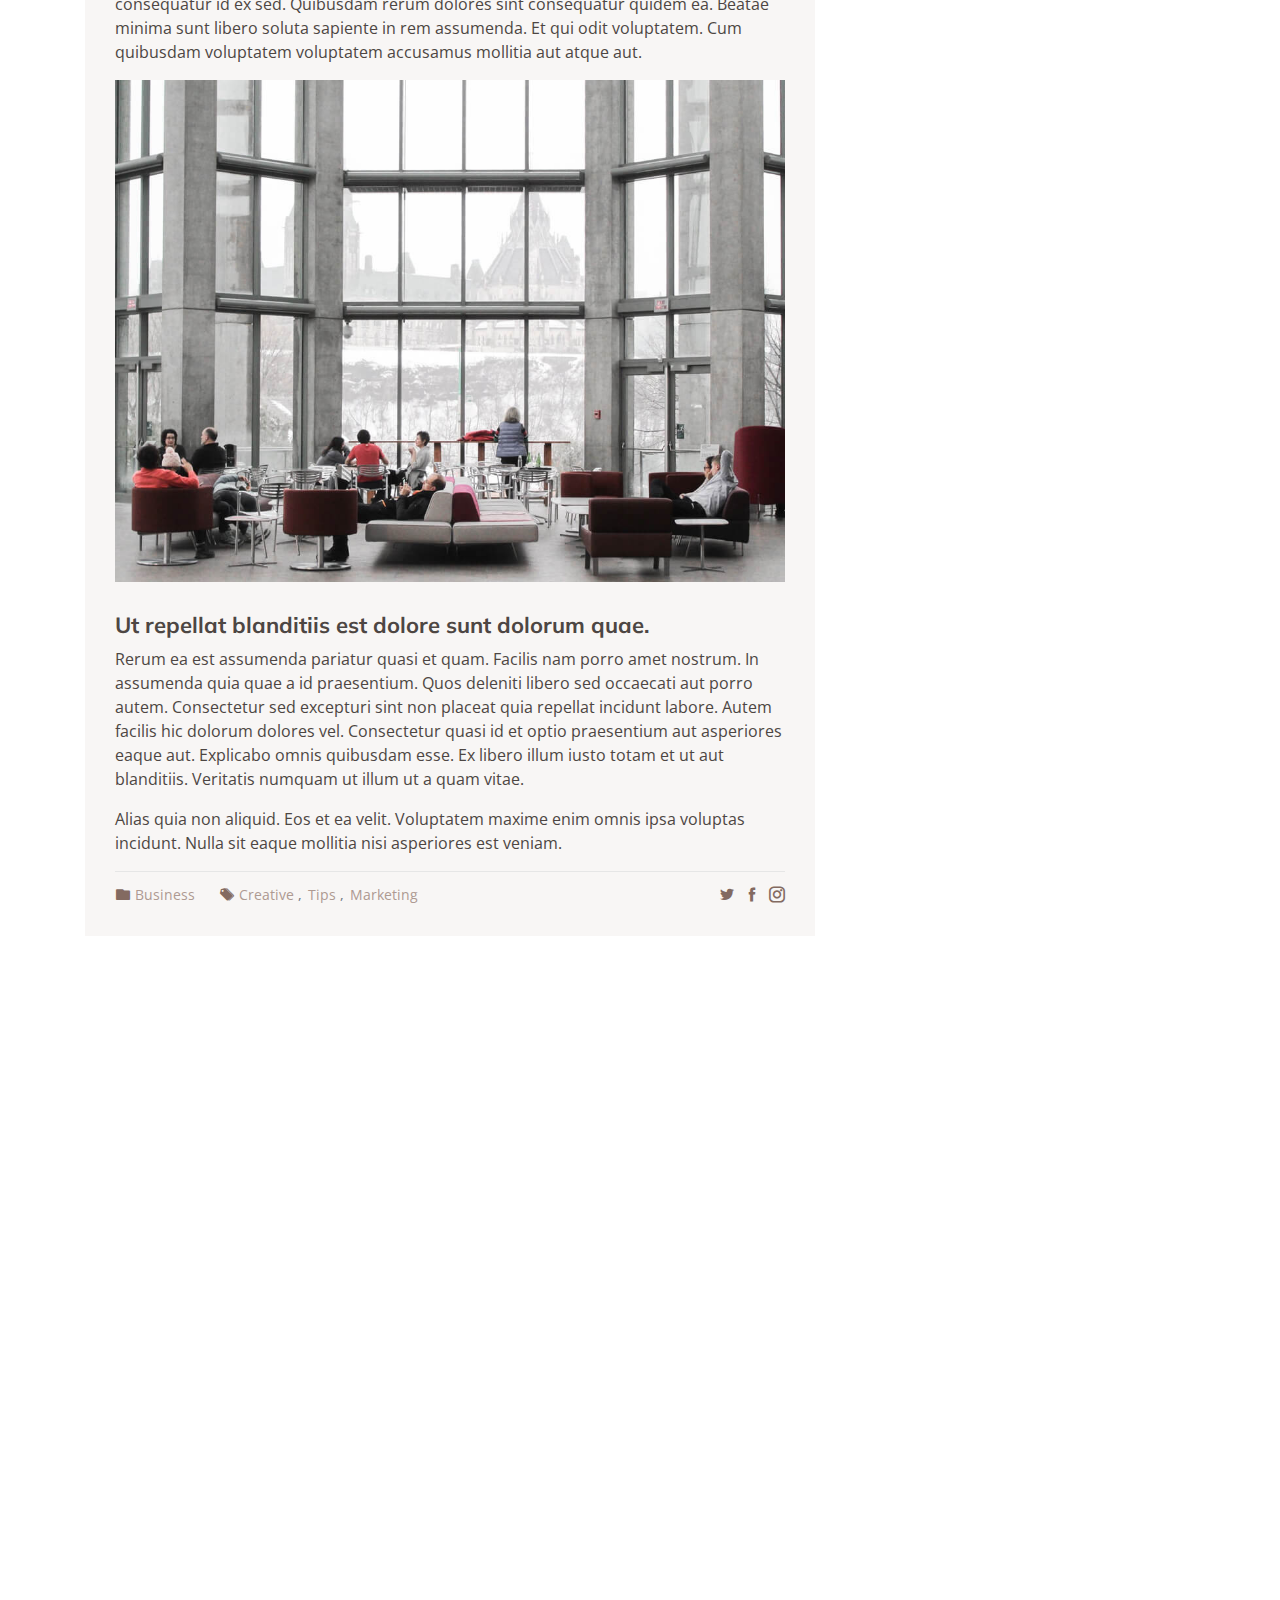
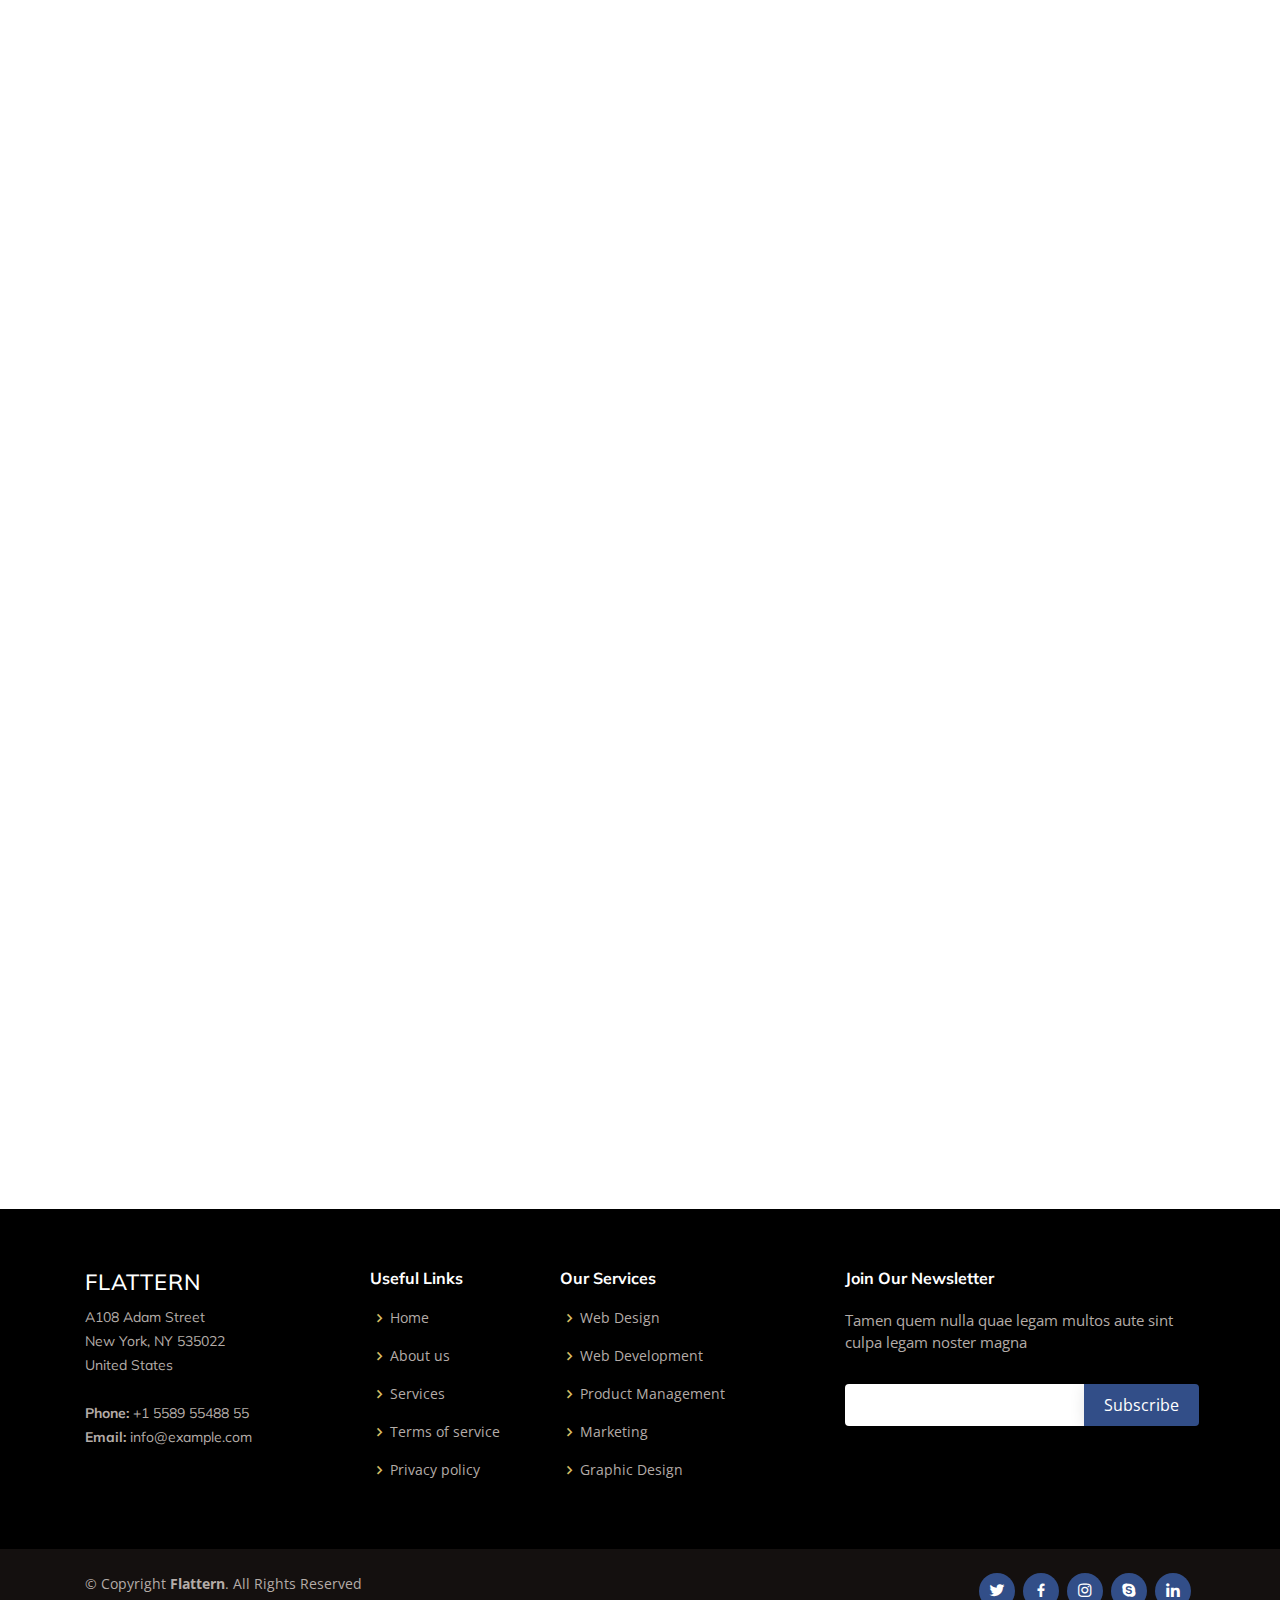
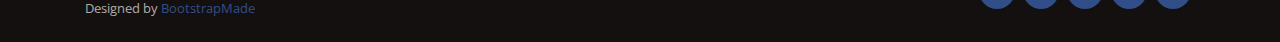
<file: blog-single.html>
<!DOCTYPE html>
<html lang="en">

<head>
  <meta charset="utf-8">
  <meta content="width=device-width, initial-scale=1.0" name="viewport">

  <title>Blog Single - Flattern Bootstrap Template</title>
  <meta content="" name="descriptison">
  <meta content="" name="keywords">

  <!-- Favicons -->
  <link href="assets/img/favicon.png" rel="icon">
  <link href="assets/img/apple-touch-icon.png" rel="apple-touch-icon">

  <!-- Google Fonts -->
  <link href="https://fonts.googleapis.com/css?family=Open+Sans:300,300i,400,400i,600,600i,700,700i|Muli:300,300i,400,400i,500,500i,600,600i,700,700i|Poppins:300,300i,400,400i,500,500i,600,600i,700,700i" rel="stylesheet">

  <!-- Vendor CSS Files -->
  <link href="assets/vendor/bootstrap/css/bootstrap.min.css" rel="stylesheet">
  <link href="assets/vendor/icofont/icofont.min.css" rel="stylesheet">
  <link href="assets/vendor/boxicons/css/boxicons.min.css" rel="stylesheet">
  <link href="assets/vendor/animate.css/animate.min.css" rel="stylesheet">
  <link href="assets/vendor/venobox/venobox.css" rel="stylesheet">
  <link href="assets/vendor/owl.carousel/assets/owl.carousel.min.css" rel="stylesheet">
  <link href="assets/vendor/aos/aos.css" rel="stylesheet">

  <!-- Template Main CSS File -->
  <link href="assets/css/style.css" rel="stylesheet">

  <!-- =======================================================
  * Template Name: Flattern - v2.1.0
  * Template URL: https://bootstrapmade.com/flattern-multipurpose-bootstrap-template/
  * Author: BootstrapMade.com
  * License: https://bootstrapmade.com/license/
  ======================================================== -->
</head>

<body>

  <!-- ======= Top Bar ======= -->
  <section id="topbar" class="d-none d-lg-block">
    <div class="container d-flex">
      <div class="contact-info mr-auto">
        <i class="icofont-envelope"></i><a href="mailto:contact@example.com">contact@example.com</a>
        <i class="icofont-phone"></i> +1 5589 55488 55
      </div>
      <div class="social-links">
        <a href="#" class="twitter"><i class="icofont-twitter"></i></a>
        <a href="#" class="facebook"><i class="icofont-facebook"></i></a>
        <a href="#" class="instagram"><i class="icofont-instagram"></i></a>
        <a href="#" class="skype"><i class="icofont-skype"></i></a>
        <a href="#" class="linkedin"><i class="icofont-linkedin"></i></i></a>
      </div>
    </div>
  </section>

  <!-- ======= Header ======= -->
  <header id="header">
    <div class="container d-flex">

      <div class="logo mr-auto">
        <h1 class="text-light"><a href="index.html">Flattern</a></h1>
        <!-- Uncomment below if you prefer to use an image logo -->
        <!-- <a href="index.html"><img src="assets/img/logo.png" alt="" class="img-fluid"></a>-->
      </div>

      <nav class="nav-menu d-none d-lg-block">
        <ul>
          <li><a href="index.html">Home</a></li>
          <li><a href="about.html">About</a></li>
          <li><a href="services.html">Services</a></li>
          <li><a href="portfolio.html">Portfolio</a></li>
          <li><a href="testimonials.html">Testimonials</a></li>
          <li><a href="pricing.html">Pricing</a></li>
          <li><a href="blog.html">Blog</a></li>
          <li class="drop-down"><a href="">Drop Down</a>
            <ul>
              <li><a href="#">Drop Down 1</a></li>
              <li class="drop-down"><a href="#">Drop Down 2</a>
                <ul>
                  <li><a href="#">Deep Drop Down 1</a></li>
                  <li><a href="#">Deep Drop Down 2</a></li>
                  <li><a href="#">Deep Drop Down 3</a></li>
                  <li><a href="#">Deep Drop Down 4</a></li>
                  <li><a href="#">Deep Drop Down 5</a></li>
                </ul>
              </li>
              <li><a href="#">Drop Down 3</a></li>
              <li><a href="#">Drop Down 4</a></li>
              <li><a href="#">Drop Down 5</a></li>
            </ul>
          </li>
          <li><a href="contact.html">Contact</a></li>

        </ul>
      </nav><!-- .nav-menu -->

    </div>
  </header><!-- End Header -->

  <main id="main">

    <!-- ======= Breadcrumbs ======= -->
    <section id="breadcrumbs" class="breadcrumbs">
      <div class="container">

        <div class="d-flex justify-content-between align-items-center">
          <h2>Blog</h2>
          <ol>
            <li><a href="index.html">Home</a></li>
            <li>Blog</li>
          </ol>
        </div>

      </div>
    </section><!-- End Breadcrumbs -->

    <!-- ======= Blog Section ======= -->
    <section id="blog" class="blog">
      <div class="container">

        <div class="row">

          <div class="col-lg-8 entries">

            <article class="entry entry-single" data-aos="fade-up">

              <div class="entry-img">
                <img src="assets/img/blog-1.jpg" alt="" class="img-fluid">
              </div>

              <h2 class="entry-title">
                <a href="blog-single.html">Dolorum optio tempore voluptas dignissimos cumque fuga qui quibusdam quia reiciendis</a>
              </h2>

              <div class="entry-meta">
                <ul>
                  <li class="d-flex align-items-center"><i class="icofont-user"></i> <a href="blog-single.html">John Doe</a></li>
                  <li class="d-flex align-items-center"><i class="icofont-wall-clock"></i> <a href="blog-single.html"><time datetime="2020-01-01">Jan 1, 2020</time></a></li>
                  <li class="d-flex align-items-center"><i class="icofont-comment"></i> <a href="blog-single.html">12 Comments</a></li>
                </ul>
              </div>

              <div class="entry-content">
                <p>
                  Similique neque nam consequuntur ad non maxime aliquam quas. Quibusdam animi praesentium. Aliquam et laboriosam eius aut nostrum quidem aliquid dicta.
                  Et eveniet enim. Qui velit est ea dolorem doloremque deleniti aperiam unde soluta. Est cum et quod quos aut ut et sit sunt. Voluptate porro consequatur assumenda perferendis dolore.
                </p>

                <p>
                  Sit repellat hic cupiditate hic ut nemo. Quis nihil sunt non reiciendis. Sequi in accusamus harum vel aspernatur. Excepturi numquam nihil cumque odio. Et voluptate cupiditate.
                </p>

                <blockquote>
                  <i class="icofont-quote-left quote-left"></i>
                  <p>
                    Et vero doloremque tempore voluptatem ratione vel aut. Deleniti sunt animi aut. Aut eos aliquam doloribus minus autem quos.
                  </p>
                  <i class="las la-quote-right quote-right"></i>
                  <i class="icofont-quote-right quote-right"></i>
                </blockquote>

                <p>
                  Sed quo laboriosam qui architecto. Occaecati repellendus omnis dicta inventore tempore provident voluptas mollitia aliquid. Id repellendus quia. Asperiores nihil magni dicta est suscipit perspiciatis. Voluptate ex rerum assumenda dolores nihil quaerat.
                  Dolor porro tempora et quibusdam voluptas. Beatae aut at ad qui tempore corrupti velit quisquam rerum. Omnis dolorum exercitationem harum qui qui blanditiis neque.
                  Iusto autem itaque. Repudiandae hic quae aspernatur ea neque qui. Architecto voluptatem magni. Vel magnam quod et tempora deleniti error rerum nihil tempora.
                </p>

                <h3>Et quae iure vel ut odit alias.</h3>
                <p>
                  Officiis animi maxime nulla quo et harum eum quis a. Sit hic in qui quos fugit ut rerum atque. Optio provident dolores atque voluptatem rem excepturi molestiae qui. Voluptatem laborum omnis ullam quibusdam perspiciatis nulla nostrum. Voluptatum est libero eum nesciunt aliquid qui.
                  Quia et suscipit non sequi. Maxime sed odit. Beatae nesciunt nesciunt accusamus quia aut ratione aspernatur dolor. Sint harum eveniet dicta exercitationem minima. Exercitationem omnis asperiores natus aperiam dolor consequatur id ex sed. Quibusdam rerum dolores sint consequatur quidem ea.
                  Beatae minima sunt libero soluta sapiente in rem assumenda. Et qui odit voluptatem. Cum quibusdam voluptatem voluptatem accusamus mollitia aut atque aut.
                </p>
                <img src="assets/img/blog-5.jpg" class="img-fluid" alt="">

                <h3>Ut repellat blanditiis est dolore sunt dolorum quae.</h3>
                <p>
                  Rerum ea est assumenda pariatur quasi et quam. Facilis nam porro amet nostrum. In assumenda quia quae a id praesentium. Quos deleniti libero sed occaecati aut porro autem. Consectetur sed excepturi sint non placeat quia repellat incidunt labore. Autem facilis hic dolorum dolores vel.
                  Consectetur quasi id et optio praesentium aut asperiores eaque aut. Explicabo omnis quibusdam esse. Ex libero illum iusto totam et ut aut blanditiis. Veritatis numquam ut illum ut a quam vitae.
                </p>
                <p>
                  Alias quia non aliquid. Eos et ea velit. Voluptatem maxime enim omnis ipsa voluptas incidunt. Nulla sit eaque mollitia nisi asperiores est veniam.
                </p>

              </div>

              <div class="entry-footer clearfix">
                <div class="float-left">
                  <i class="icofont-folder"></i>
                  <ul class="cats">
                    <li><a href="#">Business</a></li>
                  </ul>

                  <i class="icofont-tags"></i>
                  <ul class="tags">
                    <li><a href="#">Creative</a></li>
                    <li><a href="#">Tips</a></li>
                    <li><a href="#">Marketing</a></li>
                  </ul>
                </div>

                <div class="float-right share">
                  <a href="" title="Share on Twitter"><i class="icofont-twitter"></i></a>
                  <a href="" title="Share on Facebook"><i class="icofont-facebook"></i></a>
                  <a href="" title="Share on Instagram"><i class="icofont-instagram"></i></a>
                </div>

              </div>

            </article><!-- End blog entry -->

            <div class="blog-author clearfix" data-aos="fade-up">
              <img src="assets/img/blog-author.jpg" class="rounded-circle float-left" alt="">
              <h4>Jane Smith</h4>
              <div class="social-links">
                <a href="https://twitters.com/#"><i class="icofont-twitter"></i></a>
                <a href="https://facebook.com/#"><i class="icofont-facebook"></i></a>
                <a href="https://instagram.com/#"><i class="icofont-instagram"></i></a>
              </div>
              <p>
                Itaque quidem optio quia voluptatibus dolorem dolor. Modi eum sed possimus accusantium. Quas repellat voluptatem officia numquam sint aspernatur voluptas. Esse et accusantium ut unde voluptas.
              </p>
            </div><!-- End blog author bio -->

            <div class="blog-comments" data-aos="fade-up">

              <h4 class="comments-count">8 Comments</h4>

              <div id="comment-1" class="comment clearfix">
                <img src="assets/img/comments-1.jpg" class="comment-img  float-left" alt="">
                <h5><a href="">Georgia Reader</a> <a href="#" class="reply"><i class="icofont-reply"></i> Reply</a></h5>
                <time datetime="2020-01-01">01 Jan, 2020</time>
                <p>
                  Et rerum totam nisi. Molestiae vel quam dolorum vel voluptatem et et. Est ad aut sapiente quis molestiae est qui cum soluta.
                  Vero aut rerum vel. Rerum quos laboriosam placeat ex qui. Sint qui facilis et.
                </p>

              </div><!-- End comment #1 -->

              <div id="comment-2" class="comment clearfix">
                <img src="assets/img/comments-2.jpg" class="comment-img  float-left" alt="">
                <h5><a href="">Aron Alvarado</a> <a href="#" class="reply"><i class="icofont-reply"></i> Reply</a></h5>
                <time datetime="2020-01-01">01 Jan, 2020</time>
                <p>
                  Ipsam tempora sequi voluptatem quis sapiente non. Autem itaque eveniet saepe. Officiis illo ut beatae.
                </p>

                <div id="comment-reply-1" class="comment comment-reply clearfix">
                  <img src="assets/img/comments-3.jpg" class="comment-img  float-left" alt="">
                  <h5><a href="">Lynda Small</a> <a href="#" class="reply"><i class="icofont-reply"></i> Reply</a></h5>
                  <time datetime="2020-01-01">01 Jan, 2020</time>
                  <p>
                    Enim ipsa eum fugiat fuga repellat. Commodi quo quo dicta. Est ullam aspernatur ut vitae quia mollitia id non. Qui ad quas nostrum rerum sed necessitatibus aut est. Eum officiis sed repellat maxime vero nisi natus. Amet nesciunt nesciunt qui illum omnis est et dolor recusandae.

                    Recusandae sit ad aut impedit et. Ipsa labore dolor impedit et natus in porro aut. Magnam qui cum. Illo similique occaecati nihil modi eligendi. Pariatur distinctio labore omnis incidunt et illum. Expedita et dignissimos distinctio laborum minima fugiat.

                    Libero corporis qui. Nam illo odio beatae enim ducimus. Harum reiciendis error dolorum non autem quisquam vero rerum neque.
                  </p>

                  <div id="comment-reply-2" class="comment comment-reply clearfix">
                    <img src="assets/img/comments-4.jpg" class="comment-img  float-left" alt="">
                    <h5><a href="">Sianna Ramsay</a> <a href="#" class="reply"><i class="icofont-reply"></i> Reply</a></h5>
                    <time datetime="2020-01-01">01 Jan, 2020</time>
                    <p>
                      Et dignissimos impedit nulla et quo distinctio ex nemo. Omnis quia dolores cupiditate et. Ut unde qui eligendi sapiente omnis ullam. Placeat porro est commodi est officiis voluptas repellat quisquam possimus. Perferendis id consectetur necessitatibus.
                    </p>

                  </div><!-- End comment reply #2-->

                </div><!-- End comment reply #1-->

              </div><!-- End comment #2-->

              <div id="comment-3" class="comment clearfix">
                <img src="assets/img/comments-5.jpg" class="comment-img  float-left" alt="">
                <h5><a href="">Nolan Davidson</a> <a href="#" class="reply"><i class="icofont-reply"></i> Reply</a></h5>
                <time datetime="2020-01-01">01 Jan, 2020</time>
                <p>
                  Distinctio nesciunt rerum reprehenderit sed. Iste omnis eius repellendus quia nihil ut accusantium tempore. Nesciunt expedita id dolor exercitationem aspernatur aut quam ut. Voluptatem est accusamus iste at.
                  Non aut et et esse qui sit modi neque. Exercitationem et eos aspernatur. Ea est consequuntur officia beatae ea aut eos soluta. Non qui dolorum voluptatibus et optio veniam. Quam officia sit nostrum dolorem.
                </p>

              </div><!-- End comment #3 -->

              <div id="comment-4" class="comment clearfix">
                <img src="assets/img/comments-6.jpg" class="comment-img  float-left" alt="">
                <h5><a href="">Kay Duggan</a> <a href="#" class="reply"><i class="icofont-reply"></i> Reply</a></h5>
                <time datetime="2020-01-01">01 Jan, 2020</time>
                <p>
                  Dolorem atque aut. Omnis doloremque blanditiis quia eum porro quis ut velit tempore. Cumque sed quia ut maxime. Est ad aut cum. Ut exercitationem non in fugiat.
                </p>

              </div><!-- End comment #4 -->

              <div class="reply-form">
                <h4>Leave a Reply</h4>
                <p>Your email address will not be published. Required fields are marked * </p>
                <form action="">
                  <div class="row">
                    <div class="col-md-6 form-group">
                      <input name="name" type="text" class="form-control" placeholder="Your Name*">
                    </div>
                    <div class="col-md-6 form-group">
                      <input name="email" type="text" class="form-control" placeholder="Your Email*">
                    </div>
                  </div>
                  <div class="row">
                    <div class="col form-group">
                      <input name="website" type="text" class="form-control" placeholder="Your Website">
                    </div>
                  </div>
                  <div class="row">
                    <div class="col form-group">
                      <textarea name="comment" class="form-control" placeholder="Your Comment*"></textarea>
                    </div>
                  </div>
                  <button type="submit" class="btn btn-primary">Post Comment</button>

                </form>

              </div>

            </div><!-- End blog comments -->

          </div><!-- End blog entries list -->

          <div class="col-lg-4">

            <div class="sidebar" data-aos="fade-left">

              <h3 class="sidebar-title">Search</h3>
              <div class="sidebar-item search-form">
                <form action="">
                  <input type="text">
                  <button type="submit"><i class="icofont-search"></i></button>
                </form>

              </div><!-- End sidebar search formn-->

              <h3 class="sidebar-title">Categories</h3>
              <div class="sidebar-item categories">
                <ul>
                  <li><a href="#">General <span>(25)</span></a></li>
                  <li><a href="#">Lifestyle <span>(12)</span></a></li>
                  <li><a href="#">Travel <span>(5)</span></a></li>
                  <li><a href="#">Design <span>(22)</span></a></li>
                  <li><a href="#">Creative <span>(8)</span></a></li>
                  <li><a href="#">Educaion <span>(14)</span></a></li>
                </ul>

              </div><!-- End sidebar categories-->

              <h3 class="sidebar-title">Recent Posts</h3>
              <div class="sidebar-item recent-posts">
                <div class="post-item clearfix">
                  <img src="assets/img/blog-recent-posts-1.jpg" alt="">
                  <h4><a href="blog-single.html">Nihil blanditiis at in nihil autem</a></h4>
                  <time datetime="2020-01-01">Jan 1, 2020</time>
                </div>

                <div class="post-item clearfix">
                  <img src="assets/img/blog-recent-posts-2.jpg" alt="">
                  <h4><a href="blog-single.html">Quidem autem et impedit</a></h4>
                  <time datetime="2020-01-01">Jan 1, 2020</time>
                </div>

                <div class="post-item clearfix">
                  <img src="assets/img/blog-recent-posts-3.jpg" alt="">
                  <h4><a href="blog-single.html">Id quia et et ut maxime similique occaecati ut</a></h4>
                  <time datetime="2020-01-01">Jan 1, 2020</time>
                </div>

                <div class="post-item clearfix">
                  <img src="assets/img/blog-recent-posts-4.jpg" alt="">
                  <h4><a href="blog-single.html">Laborum corporis quo dara net para</a></h4>
                  <time datetime="2020-01-01">Jan 1, 2020</time>
                </div>

                <div class="post-item clearfix">
                  <img src="assets/img/blog-recent-posts-5.jpg" alt="">
                  <h4><a href="blog-single.html">Et dolores corrupti quae illo quod dolor</a></h4>
                  <time datetime="2020-01-01">Jan 1, 2020</time>
                </div>

              </div><!-- End sidebar recent posts-->

              <h3 class="sidebar-title">Tags</h3>
              <div class="sidebar-item tags">
                <ul>
                  <li><a href="#">App</a></li>
                  <li><a href="#">IT</a></li>
                  <li><a href="#">Business</a></li>
                  <li><a href="#">Business</a></li>
                  <li><a href="#">Mac</a></li>
                  <li><a href="#">Design</a></li>
                  <li><a href="#">Office</a></li>
                  <li><a href="#">Creative</a></li>
                  <li><a href="#">Studio</a></li>
                  <li><a href="#">Smart</a></li>
                  <li><a href="#">Tips</a></li>
                  <li><a href="#">Marketing</a></li>
                </ul>

              </div><!-- End sidebar tags-->

            </div><!-- End sidebar -->

          </div><!-- End blog sidebar -->

        </div>

      </div>
    </section><!-- End Blog Section -->

  </main><!-- End #main -->

  <!-- ======= Footer ======= -->
  <footer id="footer">

    <div class="footer-top">
      <div class="container">
        <div class="row">

          <div class="col-lg-3 col-md-6 footer-contact">
            <h3>Flattern</h3>
            <p>
              A108 Adam Street <br>
              New York, NY 535022<br>
              United States <br><br>
              <strong>Phone:</strong> +1 5589 55488 55<br>
              <strong>Email:</strong> info@example.com<br>
            </p>
          </div>

          <div class="col-lg-2 col-md-6 footer-links">
            <h4>Useful Links</h4>
            <ul>
              <li><i class="bx bx-chevron-right"></i> <a href="#">Home</a></li>
              <li><i class="bx bx-chevron-right"></i> <a href="#">About us</a></li>
              <li><i class="bx bx-chevron-right"></i> <a href="#">Services</a></li>
              <li><i class="bx bx-chevron-right"></i> <a href="#">Terms of service</a></li>
              <li><i class="bx bx-chevron-right"></i> <a href="#">Privacy policy</a></li>
            </ul>
          </div>

          <div class="col-lg-3 col-md-6 footer-links">
            <h4>Our Services</h4>
            <ul>
              <li><i class="bx bx-chevron-right"></i> <a href="#">Web Design</a></li>
              <li><i class="bx bx-chevron-right"></i> <a href="#">Web Development</a></li>
              <li><i class="bx bx-chevron-right"></i> <a href="#">Product Management</a></li>
              <li><i class="bx bx-chevron-right"></i> <a href="#">Marketing</a></li>
              <li><i class="bx bx-chevron-right"></i> <a href="#">Graphic Design</a></li>
            </ul>
          </div>

          <div class="col-lg-4 col-md-6 footer-newsletter">
            <h4>Join Our Newsletter</h4>
            <p>Tamen quem nulla quae legam multos aute sint culpa legam noster magna</p>
            <form action="" method="post">
              <input type="email" name="email"><input type="submit" value="Subscribe">
            </form>
          </div>

        </div>
      </div>
    </div>

    <div class="container d-md-flex py-4">

      <div class="mr-md-auto text-center text-md-left">
        <div class="copyright">
          &copy; Copyright <strong><span>Flattern</span></strong>. All Rights Reserved
        </div>
        <div class="credits">
          <!-- All the links in the footer should remain intact. -->
          <!-- You can delete the links only if you purchased the pro version. -->
          <!-- Licensing information: https://bootstrapmade.com/license/ -->
          <!-- Purchase the pro version with working PHP/AJAX contact form: https://bootstrapmade.com/flattern-multipurpose-bootstrap-template/ -->
          Designed by <a href="https://bootstrapmade.com/">BootstrapMade</a>
        </div>
      </div>
      <div class="social-links text-center text-md-right pt-3 pt-md-0">
        <a href="#" class="twitter"><i class="bx bxl-twitter"></i></a>
        <a href="#" class="facebook"><i class="bx bxl-facebook"></i></a>
        <a href="#" class="instagram"><i class="bx bxl-instagram"></i></a>
        <a href="#" class="google-plus"><i class="bx bxl-skype"></i></a>
        <a href="#" class="linkedin"><i class="bx bxl-linkedin"></i></a>
      </div>
    </div>
  </footer><!-- End Footer -->

  <a href="#" class="back-to-top"><i class="icofont-simple-up"></i></a>

  <!-- Vendor JS Files -->
  <script src="assets/vendor/jquery/jquery.min.js"></script>
  <script src="assets/vendor/bootstrap/js/bootstrap.bundle.min.js"></script>
  <script src="assets/vendor/jquery.easing/jquery.easing.min.js"></script>
  <script src="assets/vendor/php-email-form/validate.js"></script>
  <script src="assets/vendor/jquery-sticky/jquery.sticky.js"></script>
  <script src="assets/vendor/isotope-layout/isotope.pkgd.min.js"></script>
  <script src="assets/vendor/venobox/venobox.min.js"></script>
  <script src="assets/vendor/waypoints/jquery.waypoints.min.js"></script>
  <script src="assets/vendor/owl.carousel/owl.carousel.min.js"></script>
  <script src="assets/vendor/aos/aos.js"></script>

  <!-- Template Main JS File -->
  <script src="assets/js/main.js"></script>

</body>

</html>
</file>
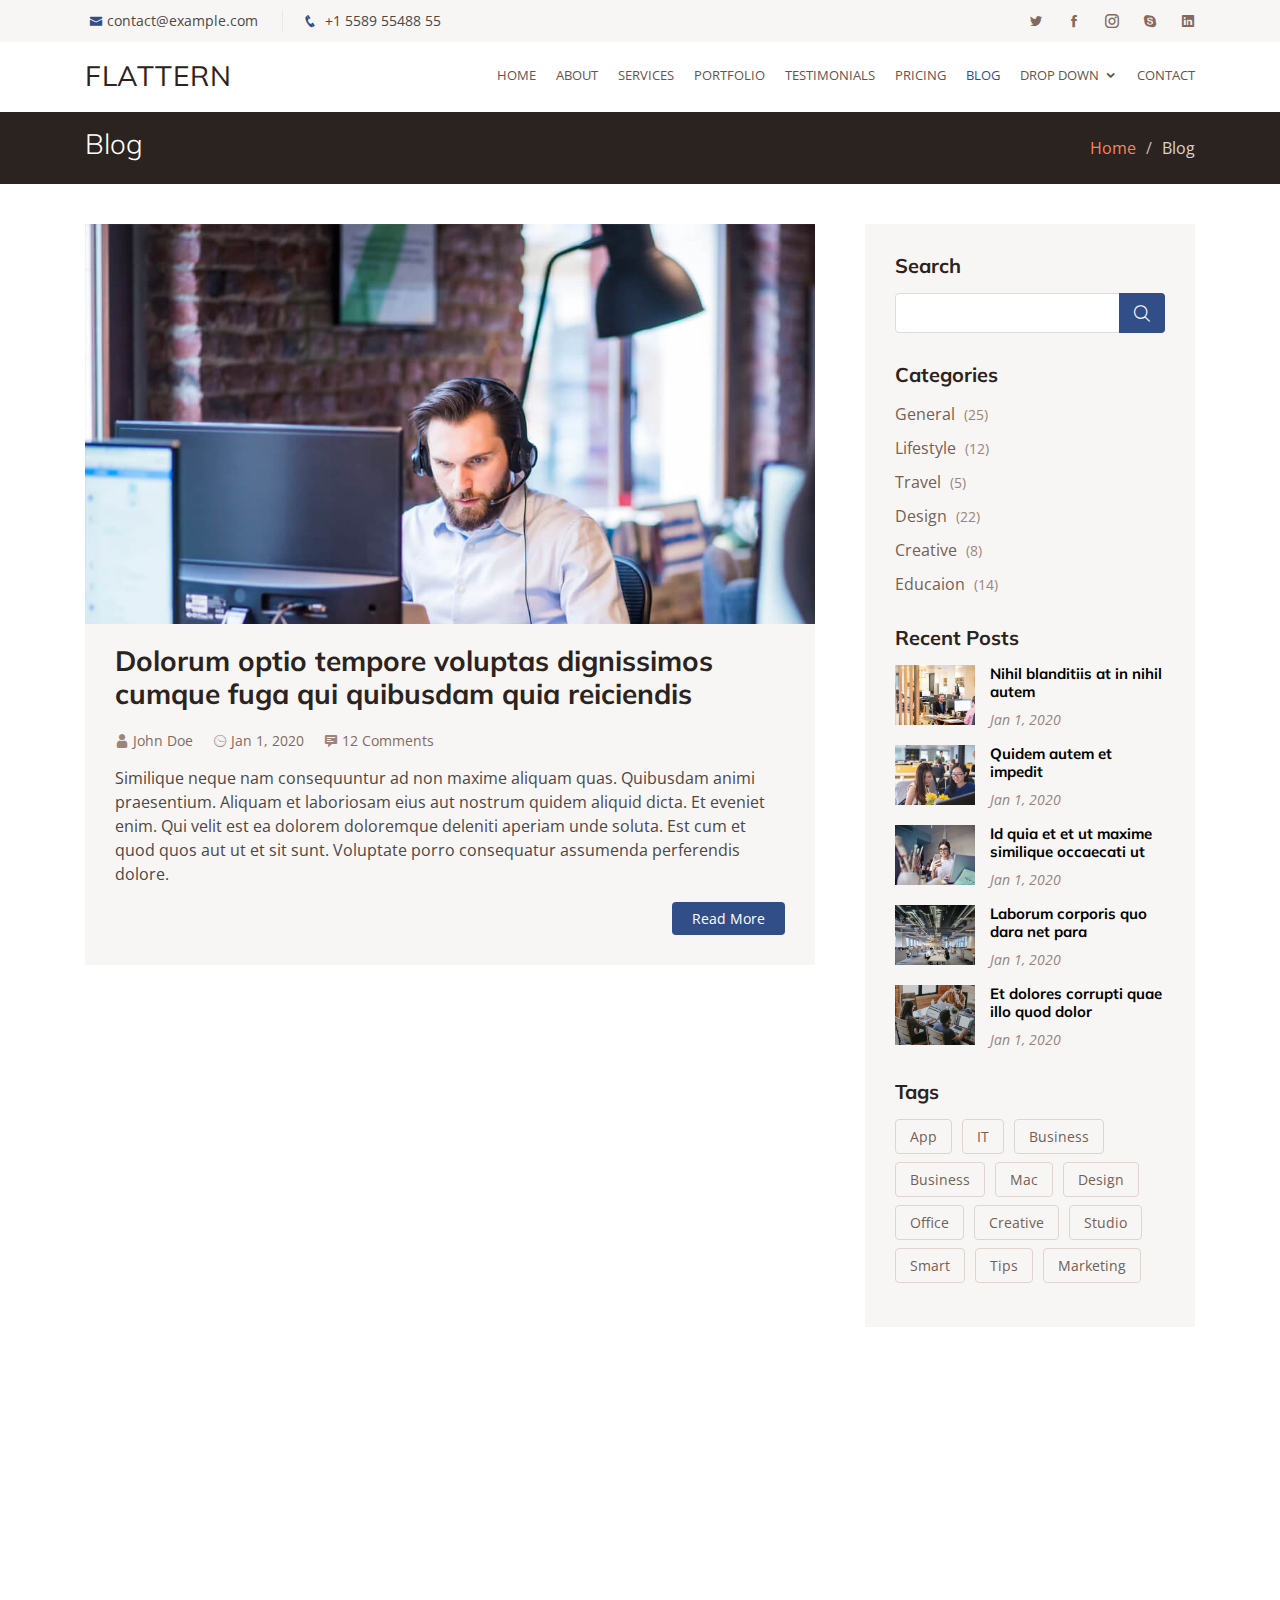
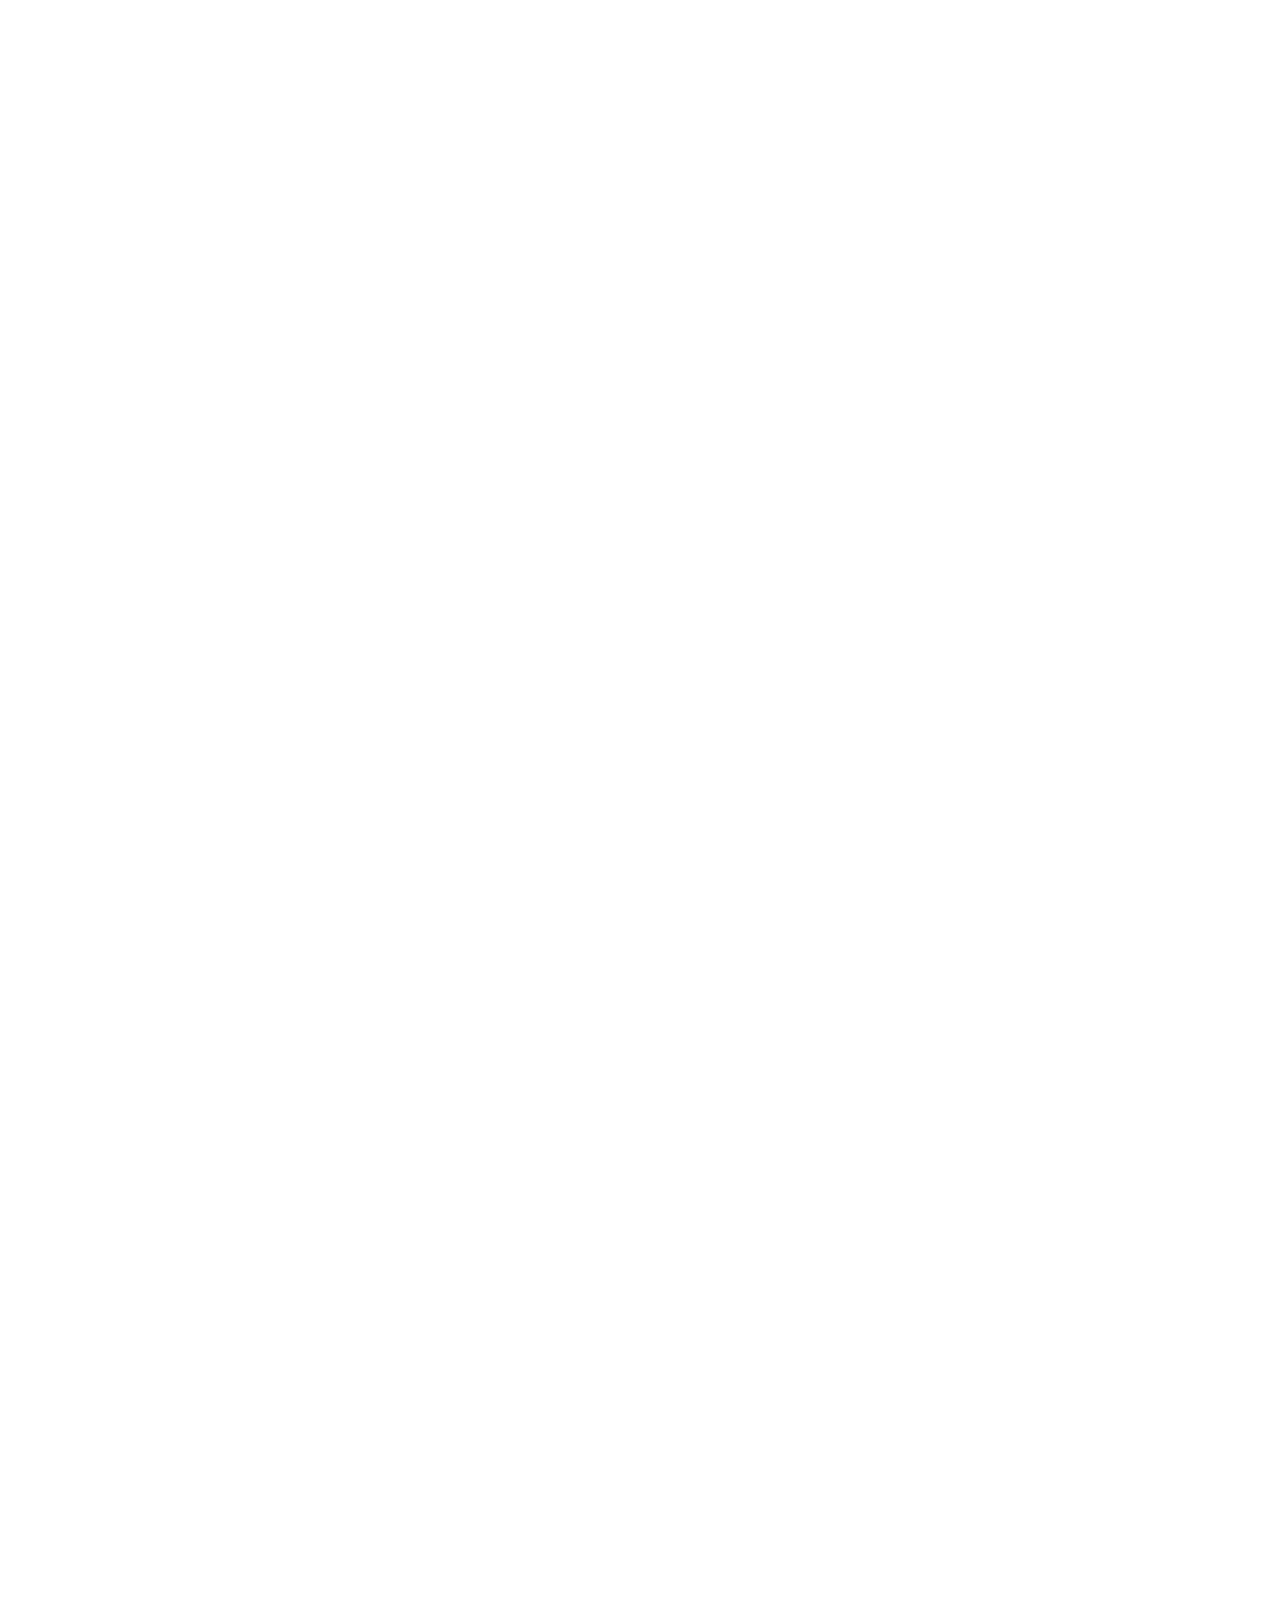
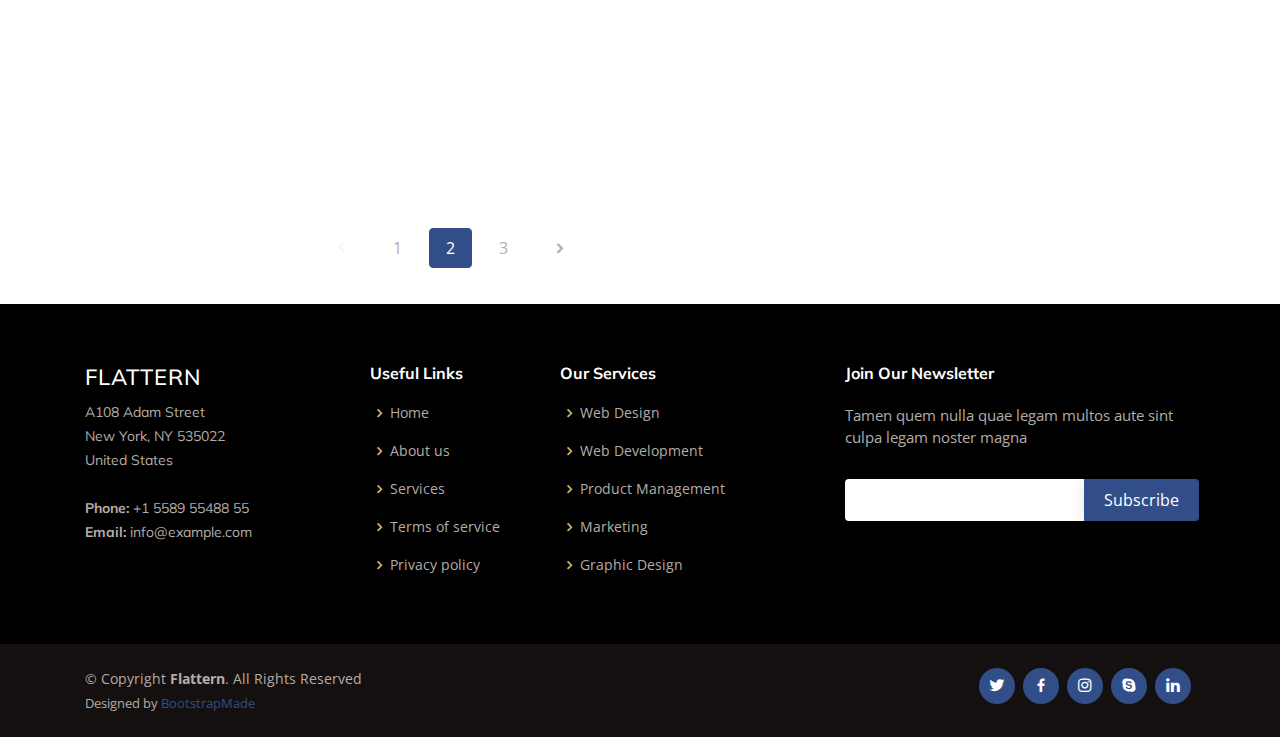
<file: blog.html>
<!DOCTYPE html>
<html lang="en">

<head>
  <meta charset="utf-8">
  <meta content="width=device-width, initial-scale=1.0" name="viewport">

  <title>Blog - Flattern Bootstrap Template</title>
  <meta content="" name="descriptison">
  <meta content="" name="keywords">

  <!-- Favicons -->
  <link href="assets/img/favicon.png" rel="icon">
  <link href="assets/img/apple-touch-icon.png" rel="apple-touch-icon">

  <!-- Google Fonts -->
  <link href="https://fonts.googleapis.com/css?family=Open+Sans:300,300i,400,400i,600,600i,700,700i|Muli:300,300i,400,400i,500,500i,600,600i,700,700i|Poppins:300,300i,400,400i,500,500i,600,600i,700,700i" rel="stylesheet">

  <!-- Vendor CSS Files -->
  <link href="assets/vendor/bootstrap/css/bootstrap.min.css" rel="stylesheet">
  <link href="assets/vendor/icofont/icofont.min.css" rel="stylesheet">
  <link href="assets/vendor/boxicons/css/boxicons.min.css" rel="stylesheet">
  <link href="assets/vendor/animate.css/animate.min.css" rel="stylesheet">
  <link href="assets/vendor/venobox/venobox.css" rel="stylesheet">
  <link href="assets/vendor/owl.carousel/assets/owl.carousel.min.css" rel="stylesheet">
  <link href="assets/vendor/aos/aos.css" rel="stylesheet">

  <!-- Template Main CSS File -->
  <link href="assets/css/style.css" rel="stylesheet">

  <!-- =======================================================
  * Template Name: Flattern - v2.1.0
  * Template URL: https://bootstrapmade.com/flattern-multipurpose-bootstrap-template/
  * Author: BootstrapMade.com
  * License: https://bootstrapmade.com/license/
  ======================================================== -->
</head>

<body>

  <!-- ======= Top Bar ======= -->
  <section id="topbar" class="d-none d-lg-block">
    <div class="container d-flex">
      <div class="contact-info mr-auto">
        <i class="icofont-envelope"></i><a href="mailto:contact@example.com">contact@example.com</a>
        <i class="icofont-phone"></i> +1 5589 55488 55
      </div>
      <div class="social-links">
        <a href="#" class="twitter"><i class="icofont-twitter"></i></a>
        <a href="#" class="facebook"><i class="icofont-facebook"></i></a>
        <a href="#" class="instagram"><i class="icofont-instagram"></i></a>
        <a href="#" class="skype"><i class="icofont-skype"></i></a>
        <a href="#" class="linkedin"><i class="icofont-linkedin"></i></i></a>
      </div>
    </div>
  </section>

  <!-- ======= Header ======= -->
  <header id="header">
    <div class="container d-flex">

      <div class="logo mr-auto">
        <h1 class="text-light"><a href="index.html">Flattern</a></h1>
        <!-- Uncomment below if you prefer to use an image logo -->
        <!-- <a href="index.html"><img src="assets/img/logo.png" alt="" class="img-fluid"></a>-->
      </div>

      <nav class="nav-menu d-none d-lg-block">
        <ul>
          <li><a href="index.html">Home</a></li>
          <li><a href="about.html">About</a></li>
          <li><a href="services.html">Services</a></li>
          <li><a href="portfolio.html">Portfolio</a></li>
          <li><a href="testimonials.html">Testimonials</a></li>
          <li><a href="pricing.html">Pricing</a></li>
          <li class="active"><a href="blog.html">Blog</a></li>
          <li class="drop-down"><a href="">Drop Down</a>
            <ul>
              <li><a href="#">Drop Down 1</a></li>
              <li class="drop-down"><a href="#">Drop Down 2</a>
                <ul>
                  <li><a href="#">Deep Drop Down 1</a></li>
                  <li><a href="#">Deep Drop Down 2</a></li>
                  <li><a href="#">Deep Drop Down 3</a></li>
                  <li><a href="#">Deep Drop Down 4</a></li>
                  <li><a href="#">Deep Drop Down 5</a></li>
                </ul>
              </li>
              <li><a href="#">Drop Down 3</a></li>
              <li><a href="#">Drop Down 4</a></li>
              <li><a href="#">Drop Down 5</a></li>
            </ul>
          </li>
          <li><a href="contact.html">Contact</a></li>

        </ul>
      </nav><!-- .nav-menu -->

    </div>
  </header><!-- End Header -->

  <main id="main">

    <!-- ======= Breadcrumbs ======= -->
    <section id="breadcrumbs" class="breadcrumbs">
      <div class="container">

        <div class="d-flex justify-content-between align-items-center">
          <h2>Blog</h2>
          <ol>
            <li><a href="index.html">Home</a></li>
            <li>Blog</li>
          </ol>
        </div>

      </div>
    </section><!-- End Breadcrumbs -->

    <!-- ======= Blog Section ======= -->
    <section id="blog" class="blog">
      <div class="container">

        <div class="row">

          <div class="col-lg-8 entries">

            <article class="entry" data-aos="fade-up">

              <div class="entry-img">
                <img src="assets/img/blog-1.jpg" alt="" class="img-fluid">
              </div>

              <h2 class="entry-title">
                <a href="blog-single.html">Dolorum optio tempore voluptas dignissimos cumque fuga qui quibusdam quia reiciendis</a>
              </h2>

              <div class="entry-meta">
                <ul>
                  <li class="d-flex align-items-center"><i class="icofont-user"></i> <a href="blog-single.html">John Doe</a></li>
                  <li class="d-flex align-items-center"><i class="icofont-wall-clock"></i> <a href="blog-single.html"><time datetime="2020-01-01">Jan 1, 2020</time></a></li>
                  <li class="d-flex align-items-center"><i class="icofont-comment"></i> <a href="blog-single.html">12 Comments</a></li>
                </ul>
              </div>

              <div class="entry-content">
                <p>
                  Similique neque nam consequuntur ad non maxime aliquam quas. Quibusdam animi praesentium. Aliquam et laboriosam eius aut nostrum quidem aliquid dicta.
                  Et eveniet enim. Qui velit est ea dolorem doloremque deleniti aperiam unde soluta. Est cum et quod quos aut ut et sit sunt. Voluptate porro consequatur assumenda perferendis dolore.
                </p>
                <div class="read-more">
                  <a href="blog-single.html">Read More</a>
                </div>
              </div>

            </article><!-- End blog entry -->

            <article class="entry" data-aos="fade-up">

              <div class="entry-img">
                <img src="assets/img/blog-2.jpg" alt="" class="img-fluid">
              </div>

              <h2 class="entry-title">
                <a href="blog-single.html">Nisi magni odit consequatur autem nulla dolorem</a>
              </h2>

              <div class="entry-meta">
                <ul>
                  <li class="d-flex align-items-center"><i class="icofont-user"></i> <a href="blog-single.html">John Doe</a></li>
                  <li class="d-flex align-items-center"><i class="icofont-wall-clock"></i> <a href="blog-single.html"><time datetime="2020-01-01">Jan 1, 2020</time></a></li>
                  <li class="d-flex align-items-center"><i class="icofont-comment"></i> <a href="blog-single.html">12 Comments</a></li>
                </ul>
              </div>

              <div class="entry-content">
                <p>
                  Incidunt voluptate sit temporibus aperiam. Quia vitae aut sint ullam quis illum voluptatum et. Quo libero rerum voluptatem pariatur nam.
                  Ad impedit qui officiis est in non aliquid veniam laborum. Id ipsum qui aut. Sit aliquam et quia molestias laboriosam. Tempora nam odit omnis eum corrupti qui aliquid excepturi molestiae. Facilis et sint quos sed voluptas. Maxime sed tempore enim omnis non alias odio quos distinctio.
                </p>
                <div class="read-more">
                  <a href="blog-single.html">Read More</a>
                </div>
              </div>

            </article><!-- End blog entry -->

            <article class="entry" data-aos="fade-up">

              <div class="entry-img">
                <img src="assets/img/blog-3.jpg" alt="" class="img-fluid">
              </div>

              <h2 class="entry-title">
                <a href="blog-single.html">Possimus soluta ut id suscipit ea ut. In quo quia et soluta libero sit sint.</a>
              </h2>

              <div class="entry-meta">
                <ul>
                  <li class="d-flex align-items-center"><i class="icofont-user"></i> <a href="blog-single.html">John Doe</a></li>
                  <li class="d-flex align-items-center"><i class="icofont-wall-clock"></i> <a href="blog-single.html"><time datetime="2020-01-01">Jan 1, 2020</time></a></li>
                  <li class="d-flex align-items-center"><i class="icofont-comment"></i> <a href="blog-single.html">12 Comments</a></li>
                </ul>
              </div>

              <div class="entry-content">
                <p>
                  Aut iste neque ut illum qui perspiciatis similique recusandae non. Fugit autem dolorem labore omnis et. Eum temporibus fugiat voluptate enim tenetur sunt omnis.
                  Doloremque est saepe laborum aut. Ipsa cupiditate ex harum at recusandae nesciunt. Ut dolores velit.
                </p>
                <div class="read-more">
                  <a href="blog-single.html">Read More</a>
                </div>
              </div>

            </article><!-- End blog entry -->

            <article class="entry" data-aos="fade-up">

              <div class="entry-img">
                <img src="assets/img/blog-4.jpg" alt="" class="img-fluid">
              </div>

              <h2 class="entry-title">
                <a href="blog-single.html">Non rem rerum nam cum quo minus. Dolor distinctio deleniti explicabo eius exercitationem. Veniam eius velit ab ipsa quidem rem.</a>
              </h2>

              <div class="entry-meta">
                <ul>
                  <li class="d-flex align-items-center"><i class="icofont-user"></i> <a href="blog-single.html">John Doe</a></li>
                  <li class="d-flex align-items-center"><i class="icofont-wall-clock"></i> <a href="blog-single.html"><time datetime="2020-01-01">Jan 1, 2020</time></a></li>
                  <li class="d-flex align-items-center"><i class="icofont-comment"></i> <a href="blog-single.html">12 Comments</a></li>
                </ul>
              </div>

              <div class="entry-content">
                <p>
                  Aspernatur rerum perferendis et sint. Voluptates cupiditate voluptas atque quae. Rem veritatis rerum enim et autem. Saepe atque cum eligendi eaque iste omnis a qui.
                  Quia sed sunt. Ea asperiores expedita et et delectus voluptates rerum. Id saepe ut itaque quod qui voluptas nobis porro rerum. Quam quia nesciunt qui aut est non omnis. Inventore occaecati et quaerat magni itaque nam voluptas. Voluptatem ducimus sint id earum ut nesciunt sed corrupti nemo.
                </p>
                <div class="read-more">
                  <a href="blog-single.html">Read More</a>
                </div>
              </div>

            </article><!-- End blog entry -->

            <div class="blog-pagination">
              <ul class="justify-content-center">
                <li class="disabled"><i class="icofont-rounded-left"></i></li>
                <li><a href="#">1</a></li>
                <li class="active"><a href="#">2</a></li>
                <li><a href="#">3</a></li>
                <li><a href="#"><i class="icofont-rounded-right"></i></a></li>
              </ul>
            </div>

          </div><!-- End blog entries list -->

          <div class="col-lg-4">

            <div class="sidebar" data-aos="fade-left">

              <h3 class="sidebar-title">Search</h3>
              <div class="sidebar-item search-form">
                <form action="">
                  <input type="text">
                  <button type="submit"><i class="icofont-search"></i></button>
                </form>

              </div><!-- End sidebar search formn-->

              <h3 class="sidebar-title">Categories</h3>
              <div class="sidebar-item categories">
                <ul>
                  <li><a href="#">General <span>(25)</span></a></li>
                  <li><a href="#">Lifestyle <span>(12)</span></a></li>
                  <li><a href="#">Travel <span>(5)</span></a></li>
                  <li><a href="#">Design <span>(22)</span></a></li>
                  <li><a href="#">Creative <span>(8)</span></a></li>
                  <li><a href="#">Educaion <span>(14)</span></a></li>
                </ul>

              </div><!-- End sidebar categories-->

              <h3 class="sidebar-title">Recent Posts</h3>
              <div class="sidebar-item recent-posts">
                <div class="post-item clearfix">
                  <img src="assets/img/blog-recent-posts-1.jpg" alt="">
                  <h4><a href="blog-single.html">Nihil blanditiis at in nihil autem</a></h4>
                  <time datetime="2020-01-01">Jan 1, 2020</time>
                </div>

                <div class="post-item clearfix">
                  <img src="assets/img/blog-recent-posts-2.jpg" alt="">
                  <h4><a href="blog-single.html">Quidem autem et impedit</a></h4>
                  <time datetime="2020-01-01">Jan 1, 2020</time>
                </div>

                <div class="post-item clearfix">
                  <img src="assets/img/blog-recent-posts-3.jpg" alt="">
                  <h4><a href="blog-single.html">Id quia et et ut maxime similique occaecati ut</a></h4>
                  <time datetime="2020-01-01">Jan 1, 2020</time>
                </div>

                <div class="post-item clearfix">
                  <img src="assets/img/blog-recent-posts-4.jpg" alt="">
                  <h4><a href="blog-single.html">Laborum corporis quo dara net para</a></h4>
                  <time datetime="2020-01-01">Jan 1, 2020</time>
                </div>

                <div class="post-item clearfix">
                  <img src="assets/img/blog-recent-posts-5.jpg" alt="">
                  <h4><a href="blog-single.html">Et dolores corrupti quae illo quod dolor</a></h4>
                  <time datetime="2020-01-01">Jan 1, 2020</time>
                </div>

              </div><!-- End sidebar recent posts-->

              <h3 class="sidebar-title">Tags</h3>
              <div class="sidebar-item tags">
                <ul>
                  <li><a href="#">App</a></li>
                  <li><a href="#">IT</a></li>
                  <li><a href="#">Business</a></li>
                  <li><a href="#">Business</a></li>
                  <li><a href="#">Mac</a></li>
                  <li><a href="#">Design</a></li>
                  <li><a href="#">Office</a></li>
                  <li><a href="#">Creative</a></li>
                  <li><a href="#">Studio</a></li>
                  <li><a href="#">Smart</a></li>
                  <li><a href="#">Tips</a></li>
                  <li><a href="#">Marketing</a></li>
                </ul>

              </div><!-- End sidebar tags-->

            </div><!-- End sidebar -->

          </div><!-- End blog sidebar -->

        </div>

      </div>
    </section><!-- End Blog Section -->

  </main><!-- End #main -->

  <!-- ======= Footer ======= -->
  <footer id="footer">

    <div class="footer-top">
      <div class="container">
        <div class="row">

          <div class="col-lg-3 col-md-6 footer-contact">
            <h3>Flattern</h3>
            <p>
              A108 Adam Street <br>
              New York, NY 535022<br>
              United States <br><br>
              <strong>Phone:</strong> +1 5589 55488 55<br>
              <strong>Email:</strong> info@example.com<br>
            </p>
          </div>

          <div class="col-lg-2 col-md-6 footer-links">
            <h4>Useful Links</h4>
            <ul>
              <li><i class="bx bx-chevron-right"></i> <a href="#">Home</a></li>
              <li><i class="bx bx-chevron-right"></i> <a href="#">About us</a></li>
              <li><i class="bx bx-chevron-right"></i> <a href="#">Services</a></li>
              <li><i class="bx bx-chevron-right"></i> <a href="#">Terms of service</a></li>
              <li><i class="bx bx-chevron-right"></i> <a href="#">Privacy policy</a></li>
            </ul>
          </div>

          <div class="col-lg-3 col-md-6 footer-links">
            <h4>Our Services</h4>
            <ul>
              <li><i class="bx bx-chevron-right"></i> <a href="#">Web Design</a></li>
              <li><i class="bx bx-chevron-right"></i> <a href="#">Web Development</a></li>
              <li><i class="bx bx-chevron-right"></i> <a href="#">Product Management</a></li>
              <li><i class="bx bx-chevron-right"></i> <a href="#">Marketing</a></li>
              <li><i class="bx bx-chevron-right"></i> <a href="#">Graphic Design</a></li>
            </ul>
          </div>

          <div class="col-lg-4 col-md-6 footer-newsletter">
            <h4>Join Our Newsletter</h4>
            <p>Tamen quem nulla quae legam multos aute sint culpa legam noster magna</p>
            <form action="" method="post">
              <input type="email" name="email"><input type="submit" value="Subscribe">
            </form>
          </div>

        </div>
      </div>
    </div>

    <div class="container d-md-flex py-4">

      <div class="mr-md-auto text-center text-md-left">
        <div class="copyright">
          &copy; Copyright <strong><span>Flattern</span></strong>. All Rights Reserved
        </div>
        <div class="credits">
          <!-- All the links in the footer should remain intact. -->
          <!-- You can delete the links only if you purchased the pro version. -->
          <!-- Licensing information: https://bootstrapmade.com/license/ -->
          <!-- Purchase the pro version with working PHP/AJAX contact form: https://bootstrapmade.com/flattern-multipurpose-bootstrap-template/ -->
          Designed by <a href="https://bootstrapmade.com/">BootstrapMade</a>
        </div>
      </div>
      <div class="social-links text-center text-md-right pt-3 pt-md-0">
        <a href="#" class="twitter"><i class="bx bxl-twitter"></i></a>
        <a href="#" class="facebook"><i class="bx bxl-facebook"></i></a>
        <a href="#" class="instagram"><i class="bx bxl-instagram"></i></a>
        <a href="#" class="google-plus"><i class="bx bxl-skype"></i></a>
        <a href="#" class="linkedin"><i class="bx bxl-linkedin"></i></a>
      </div>
    </div>
  </footer><!-- End Footer -->

  <a href="#" class="back-to-top"><i class="icofont-simple-up"></i></a>

  <!-- Vendor JS Files -->
  <script src="assets/vendor/jquery/jquery.min.js"></script>
  <script src="assets/vendor/bootstrap/js/bootstrap.bundle.min.js"></script>
  <script src="assets/vendor/jquery.easing/jquery.easing.min.js"></script>
  <script src="assets/vendor/php-email-form/validate.js"></script>
  <script src="assets/vendor/jquery-sticky/jquery.sticky.js"></script>
  <script src="assets/vendor/isotope-layout/isotope.pkgd.min.js"></script>
  <script src="assets/vendor/venobox/venobox.min.js"></script>
  <script src="assets/vendor/waypoints/jquery.waypoints.min.js"></script>
  <script src="assets/vendor/owl.carousel/owl.carousel.min.js"></script>
  <script src="assets/vendor/aos/aos.js"></script>

  <!-- Template Main JS File -->
  <script src="assets/js/main.js"></script>

</body>

</html>
</file>
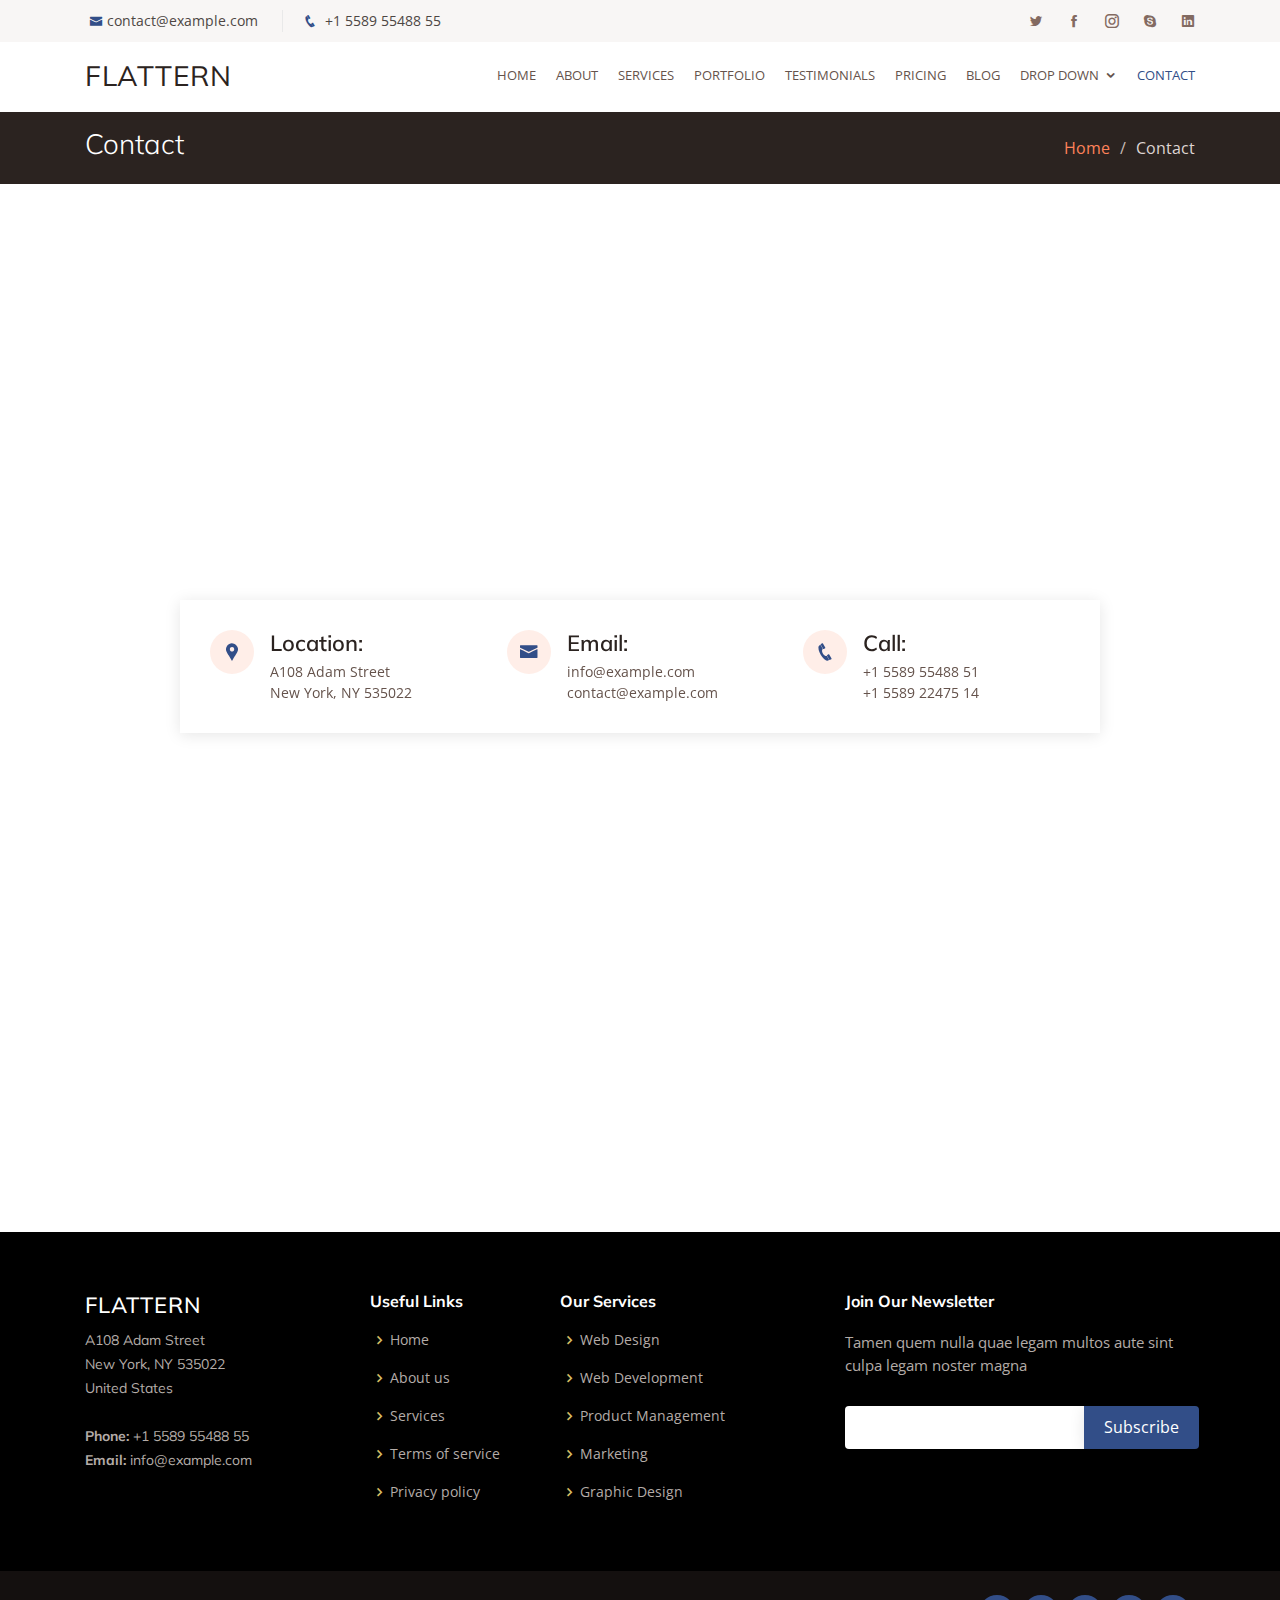
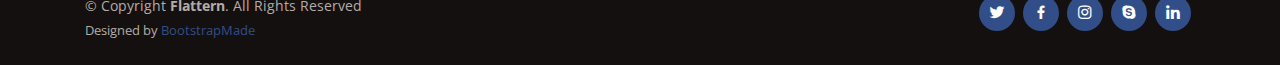
<file: contact.html>
<!DOCTYPE html>
<html lang="en">

<head>
  <meta charset="utf-8">
  <meta content="width=device-width, initial-scale=1.0" name="viewport">

  <title>Contact - Flattern Bootstrap Template</title>
  <meta content="" name="descriptison">
  <meta content="" name="keywords">

  <!-- Favicons -->
  <link href="assets/img/favicon.png" rel="icon">
  <link href="assets/img/apple-touch-icon.png" rel="apple-touch-icon">

  <!-- Google Fonts -->
  <link href="https://fonts.googleapis.com/css?family=Open+Sans:300,300i,400,400i,600,600i,700,700i|Muli:300,300i,400,400i,500,500i,600,600i,700,700i|Poppins:300,300i,400,400i,500,500i,600,600i,700,700i" rel="stylesheet">

  <!-- Vendor CSS Files -->
  <link href="assets/vendor/bootstrap/css/bootstrap.min.css" rel="stylesheet">
  <link href="assets/vendor/icofont/icofont.min.css" rel="stylesheet">
  <link href="assets/vendor/boxicons/css/boxicons.min.css" rel="stylesheet">
  <link href="assets/vendor/animate.css/animate.min.css" rel="stylesheet">
  <link href="assets/vendor/venobox/venobox.css" rel="stylesheet">
  <link href="assets/vendor/owl.carousel/assets/owl.carousel.min.css" rel="stylesheet">
  <link href="assets/vendor/aos/aos.css" rel="stylesheet">

  <!-- Template Main CSS File -->
  <link href="assets/css/style.css" rel="stylesheet">

  <!-- =======================================================
  * Template Name: Flattern - v2.1.0
  * Template URL: https://bootstrapmade.com/flattern-multipurpose-bootstrap-template/
  * Author: BootstrapMade.com
  * License: https://bootstrapmade.com/license/
  ======================================================== -->
</head>

<body>

  <!-- ======= Top Bar ======= -->
  <section id="topbar" class="d-none d-lg-block">
    <div class="container d-flex">
      <div class="contact-info mr-auto">
        <i class="icofont-envelope"></i><a href="mailto:contact@example.com">contact@example.com</a>
        <i class="icofont-phone"></i> +1 5589 55488 55
      </div>
      <div class="social-links">
        <a href="#" class="twitter"><i class="icofont-twitter"></i></a>
        <a href="#" class="facebook"><i class="icofont-facebook"></i></a>
        <a href="#" class="instagram"><i class="icofont-instagram"></i></a>
        <a href="#" class="skype"><i class="icofont-skype"></i></a>
        <a href="#" class="linkedin"><i class="icofont-linkedin"></i></i></a>
      </div>
    </div>
  </section>

  <!-- ======= Header ======= -->
  <header id="header">
    <div class="container d-flex">

      <div class="logo mr-auto">
        <h1 class="text-light"><a href="index.html">Flattern</a></h1>
        <!-- Uncomment below if you prefer to use an image logo -->
        <!-- <a href="index.html"><img src="assets/img/logo.png" alt="" class="img-fluid"></a>-->
      </div>

      <nav class="nav-menu d-none d-lg-block">
        <ul>
          <li><a href="index.html">Home</a></li>
          <li><a href="about.html">About</a></li>
          <li><a href="services.html">Services</a></li>
          <li><a href="portfolio.html">Portfolio</a></li>
          <li><a href="testimonials.html">Testimonials</a></li>
          <li><a href="pricing.html">Pricing</a></li>
          <li><a href="blog.html">Blog</a></li>
          <li class="drop-down"><a href="">Drop Down</a>
            <ul>
              <li><a href="#">Drop Down 1</a></li>
              <li class="drop-down"><a href="#">Drop Down 2</a>
                <ul>
                  <li><a href="#">Deep Drop Down 1</a></li>
                  <li><a href="#">Deep Drop Down 2</a></li>
                  <li><a href="#">Deep Drop Down 3</a></li>
                  <li><a href="#">Deep Drop Down 4</a></li>
                  <li><a href="#">Deep Drop Down 5</a></li>
                </ul>
              </li>
              <li><a href="#">Drop Down 3</a></li>
              <li><a href="#">Drop Down 4</a></li>
              <li><a href="#">Drop Down 5</a></li>
            </ul>
          </li>
          <li class="active"><a href="contact.html">Contact</a></li>

        </ul>
      </nav><!-- .nav-menu -->

    </div>
  </header><!-- End Header -->

  <main id="main">

    <!-- ======= Breadcrumbs ======= -->
    <section id="breadcrumbs" class="breadcrumbs">
      <div class="container">

        <div class="d-flex justify-content-between align-items-center">
          <h2>Contact</h2>
          <ol>
            <li><a href="index.html">Home</a></li>
            <li>Contact</li>
          </ol>
        </div>

      </div>
    </section><!-- End Breadcrumbs -->

    <!-- ======= Contact Section ======= -->
    <div class="map-section">
      <iframe style="border:0; width: 100%; height: 350px;" src="https://www.google.com/maps/embed?pb=!1m14!1m8!1m3!1d12097.433213460943!2d-74.0062269!3d40.7101282!3m2!1i1024!2i768!4f13.1!3m3!1m2!1s0x0%3A0xb89d1fe6bc499443!2sDowntown+Conference+Center!5e0!3m2!1smk!2sbg!4v1539943755621" frameborder="0" allowfullscreen></iframe>
    </div>

    <section id="contact" class="contact">
      <div class="container">

        <div class="row justify-content-center" data-aos="fade-up">

          <div class="col-lg-10">

            <div class="info-wrap">
              <div class="row">
                <div class="col-lg-4 info">
                  <i class="icofont-google-map"></i>
                  <h4>Location:</h4>
                  <p>A108 Adam Street<br>New York, NY 535022</p>
                </div>

                <div class="col-lg-4 info mt-4 mt-lg-0">
                  <i class="icofont-envelope"></i>
                  <h4>Email:</h4>
                  <p>info@example.com<br>contact@example.com</p>
                </div>

                <div class="col-lg-4 info mt-4 mt-lg-0">
                  <i class="icofont-phone"></i>
                  <h4>Call:</h4>
                  <p>+1 5589 55488 51<br>+1 5589 22475 14</p>
                </div>
              </div>
            </div>

          </div>

        </div>

        <div class="row mt-5 justify-content-center" data-aos="fade-up">
          <div class="col-lg-10">
            <form action="forms/contact.php" method="post" role="form" class="php-email-form">
              <div class="form-row">
                <div class="col-md-6 form-group">
                  <input type="text" name="name" class="form-control" id="name" placeholder="Your Name" data-rule="minlen:4" data-msg="Please enter at least 4 chars" />
                  <div class="validate"></div>
                </div>
                <div class="col-md-6 form-group">
                  <input type="email" class="form-control" name="email" id="email" placeholder="Your Email" data-rule="email" data-msg="Please enter a valid email" />
                  <div class="validate"></div>
                </div>
              </div>
              <div class="form-group">
                <input type="text" class="form-control" name="subject" id="subject" placeholder="Subject" data-rule="minlen:4" data-msg="Please enter at least 8 chars of subject" />
                <div class="validate"></div>
              </div>
              <div class="form-group">
                <textarea class="form-control" name="message" rows="5" data-rule="required" data-msg="Please write something for us" placeholder="Message"></textarea>
                <div class="validate"></div>
              </div>
              <div class="mb-3">
                <div class="loading">Loading</div>
                <div class="error-message"></div>
                <div class="sent-message">Your message has been sent. Thank you!</div>
              </div>
              <div class="text-center"><button type="submit">Send Message</button></div>
            </form>
          </div>

        </div>

      </div>
    </section><!-- End Contact Section -->

  </main><!-- End #main -->

  <!-- ======= Footer ======= -->
  <footer id="footer">

    <div class="footer-top">
      <div class="container">
        <div class="row">

          <div class="col-lg-3 col-md-6 footer-contact">
            <h3>Flattern</h3>
            <p>
              A108 Adam Street <br>
              New York, NY 535022<br>
              United States <br><br>
              <strong>Phone:</strong> +1 5589 55488 55<br>
              <strong>Email:</strong> info@example.com<br>
            </p>
          </div>

          <div class="col-lg-2 col-md-6 footer-links">
            <h4>Useful Links</h4>
            <ul>
              <li><i class="bx bx-chevron-right"></i> <a href="#">Home</a></li>
              <li><i class="bx bx-chevron-right"></i> <a href="#">About us</a></li>
              <li><i class="bx bx-chevron-right"></i> <a href="#">Services</a></li>
              <li><i class="bx bx-chevron-right"></i> <a href="#">Terms of service</a></li>
              <li><i class="bx bx-chevron-right"></i> <a href="#">Privacy policy</a></li>
            </ul>
          </div>

          <div class="col-lg-3 col-md-6 footer-links">
            <h4>Our Services</h4>
            <ul>
              <li><i class="bx bx-chevron-right"></i> <a href="#">Web Design</a></li>
              <li><i class="bx bx-chevron-right"></i> <a href="#">Web Development</a></li>
              <li><i class="bx bx-chevron-right"></i> <a href="#">Product Management</a></li>
              <li><i class="bx bx-chevron-right"></i> <a href="#">Marketing</a></li>
              <li><i class="bx bx-chevron-right"></i> <a href="#">Graphic Design</a></li>
            </ul>
          </div>

          <div class="col-lg-4 col-md-6 footer-newsletter">
            <h4>Join Our Newsletter</h4>
            <p>Tamen quem nulla quae legam multos aute sint culpa legam noster magna</p>
            <form action="" method="post">
              <input type="email" name="email"><input type="submit" value="Subscribe">
            </form>
          </div>

        </div>
      </div>
    </div>

    <div class="container d-md-flex py-4">

      <div class="mr-md-auto text-center text-md-left">
        <div class="copyright">
          &copy; Copyright <strong><span>Flattern</span></strong>. All Rights Reserved
        </div>
        <div class="credits">
          <!-- All the links in the footer should remain intact. -->
          <!-- You can delete the links only if you purchased the pro version. -->
          <!-- Licensing information: https://bootstrapmade.com/license/ -->
          <!-- Purchase the pro version with working PHP/AJAX contact form: https://bootstrapmade.com/flattern-multipurpose-bootstrap-template/ -->
          Designed by <a href="https://bootstrapmade.com/">BootstrapMade</a>
        </div>
      </div>
      <div class="social-links text-center text-md-right pt-3 pt-md-0">
        <a href="#" class="twitter"><i class="bx bxl-twitter"></i></a>
        <a href="#" class="facebook"><i class="bx bxl-facebook"></i></a>
        <a href="#" class="instagram"><i class="bx bxl-instagram"></i></a>
        <a href="#" class="google-plus"><i class="bx bxl-skype"></i></a>
        <a href="#" class="linkedin"><i class="bx bxl-linkedin"></i></a>
      </div>
    </div>
  </footer><!-- End Footer -->

  <a href="#" class="back-to-top"><i class="icofont-simple-up"></i></a>

  <!-- Vendor JS Files -->
  <script src="assets/vendor/jquery/jquery.min.js"></script>
  <script src="assets/vendor/bootstrap/js/bootstrap.bundle.min.js"></script>
  <script src="assets/vendor/jquery.easing/jquery.easing.min.js"></script>
  <script src="assets/vendor/php-email-form/validate.js"></script>
  <script src="assets/vendor/jquery-sticky/jquery.sticky.js"></script>
  <script src="assets/vendor/isotope-layout/isotope.pkgd.min.js"></script>
  <script src="assets/vendor/venobox/venobox.min.js"></script>
  <script src="assets/vendor/waypoints/jquery.waypoints.min.js"></script>
  <script src="assets/vendor/owl.carousel/owl.carousel.min.js"></script>
  <script src="assets/vendor/aos/aos.js"></script>

  <!-- Template Main JS File -->
  <script src="assets/js/main.js"></script>

</body>

</html>
</file>
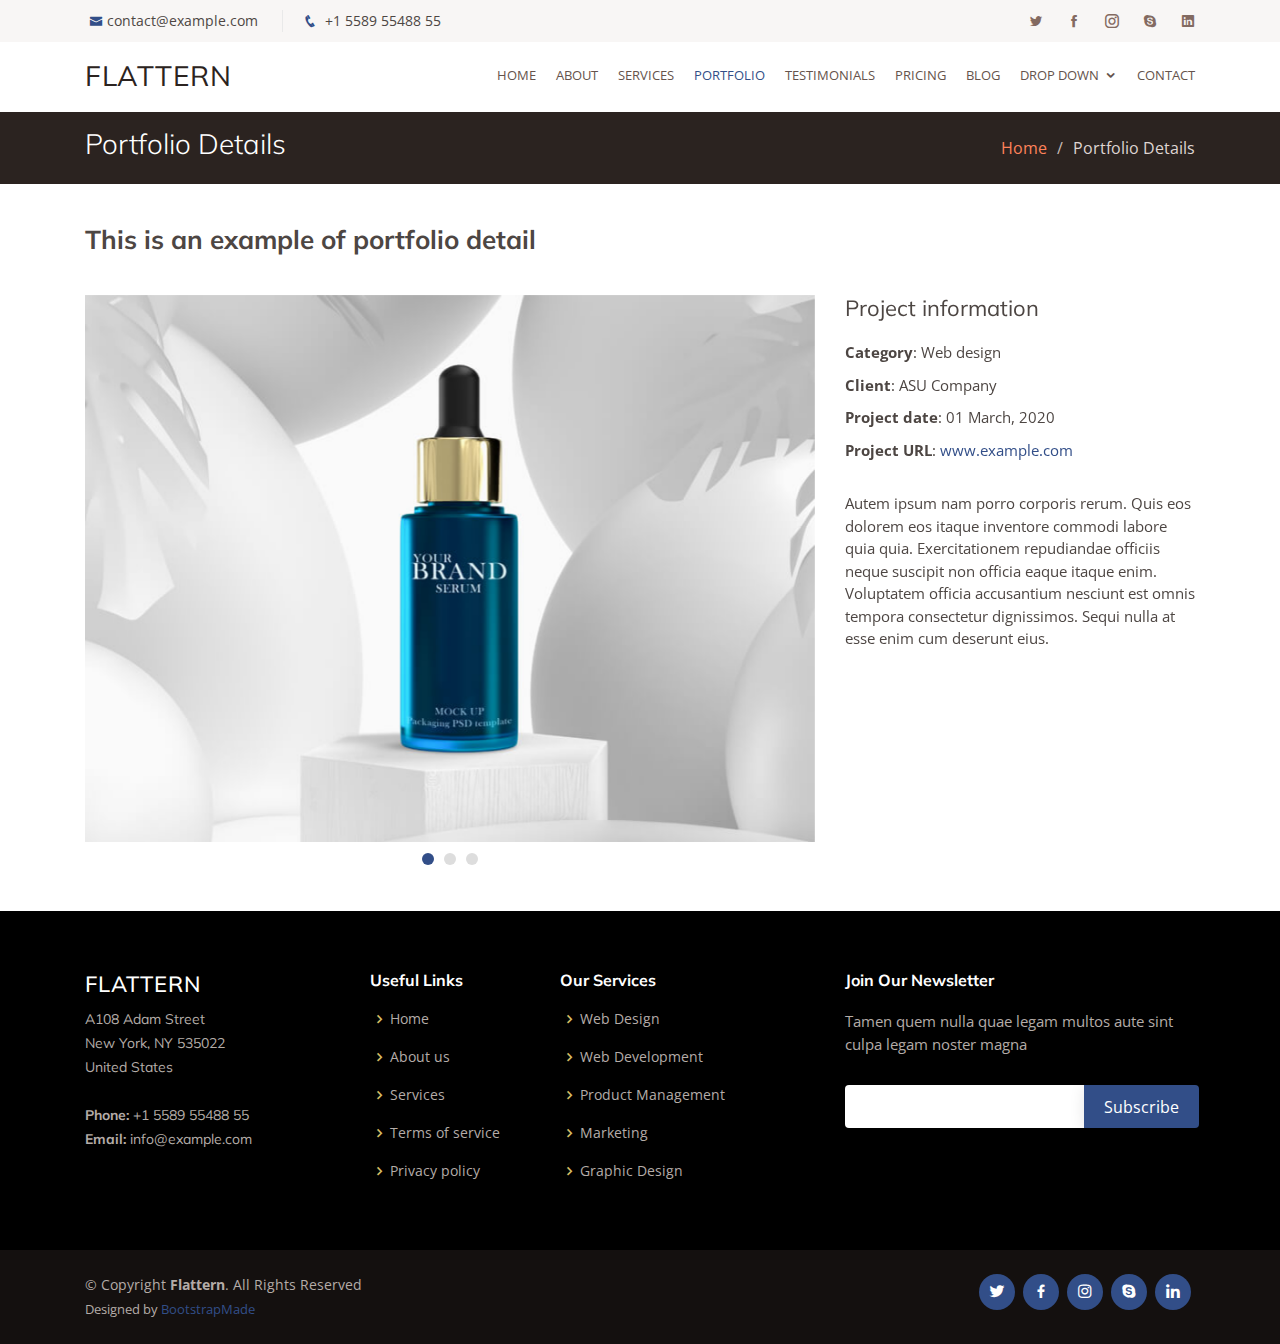
<file: portfolio-details.html>
<!DOCTYPE html>
<html lang="en">

<head>
  <meta charset="utf-8">
  <meta content="width=device-width, initial-scale=1.0" name="viewport">

  <title>Portfolio Details - Flattern Bootstrap Template</title>
  <meta content="" name="descriptison">
  <meta content="" name="keywords">

  <!-- Favicons -->
  <link href="assets/img/favicon.png" rel="icon">
  <link href="assets/img/apple-touch-icon.png" rel="apple-touch-icon">

  <!-- Google Fonts -->
  <link href="https://fonts.googleapis.com/css?family=Open+Sans:300,300i,400,400i,600,600i,700,700i|Muli:300,300i,400,400i,500,500i,600,600i,700,700i|Poppins:300,300i,400,400i,500,500i,600,600i,700,700i" rel="stylesheet">

  <!-- Vendor CSS Files -->
  <link href="assets/vendor/bootstrap/css/bootstrap.min.css" rel="stylesheet">
  <link href="assets/vendor/icofont/icofont.min.css" rel="stylesheet">
  <link href="assets/vendor/boxicons/css/boxicons.min.css" rel="stylesheet">
  <link href="assets/vendor/animate.css/animate.min.css" rel="stylesheet">
  <link href="assets/vendor/venobox/venobox.css" rel="stylesheet">
  <link href="assets/vendor/owl.carousel/assets/owl.carousel.min.css" rel="stylesheet">
  <link href="assets/vendor/aos/aos.css" rel="stylesheet">

  <!-- Template Main CSS File -->
  <link href="assets/css/style.css" rel="stylesheet">

  <!-- =======================================================
  * Template Name: Flattern - v2.1.0
  * Template URL: https://bootstrapmade.com/flattern-multipurpose-bootstrap-template/
  * Author: BootstrapMade.com
  * License: https://bootstrapmade.com/license/
  ======================================================== -->
</head>

<body>

  <!-- ======= Top Bar ======= -->
  <section id="topbar" class="d-none d-lg-block">
    <div class="container d-flex">
      <div class="contact-info mr-auto">
        <i class="icofont-envelope"></i><a href="mailto:contact@example.com">contact@example.com</a>
        <i class="icofont-phone"></i> +1 5589 55488 55
      </div>
      <div class="social-links">
        <a href="#" class="twitter"><i class="icofont-twitter"></i></a>
        <a href="#" class="facebook"><i class="icofont-facebook"></i></a>
        <a href="#" class="instagram"><i class="icofont-instagram"></i></a>
        <a href="#" class="skype"><i class="icofont-skype"></i></a>
        <a href="#" class="linkedin"><i class="icofont-linkedin"></i></i></a>
      </div>
    </div>
  </section>

  <!-- ======= Header ======= -->
  <header id="header">
    <div class="container d-flex">

      <div class="logo mr-auto">
        <h1 class="text-light"><a href="index.html">Flattern</a></h1>
        <!-- Uncomment below if you prefer to use an image logo -->
        <!-- <a href="index.html"><img src="assets/img/logo.png" alt="" class="img-fluid"></a>-->
      </div>

      <nav class="nav-menu d-none d-lg-block">
        <ul>
          <li><a href="index.html">Home</a></li>
          <li><a href="about.html">About</a></li>
          <li><a href="services.html">Services</a></li>
          <li class="active"><a href="portfolio.html">Portfolio</a></li>
          <li><a href="testimonials.html">Testimonials</a></li>
          <li><a href="pricing.html">Pricing</a></li>
          <li><a href="blog.html">Blog</a></li>
          <li class="drop-down"><a href="">Drop Down</a>
            <ul>
              <li><a href="#">Drop Down 1</a></li>
              <li class="drop-down"><a href="#">Drop Down 2</a>
                <ul>
                  <li><a href="#">Deep Drop Down 1</a></li>
                  <li><a href="#">Deep Drop Down 2</a></li>
                  <li><a href="#">Deep Drop Down 3</a></li>
                  <li><a href="#">Deep Drop Down 4</a></li>
                  <li><a href="#">Deep Drop Down 5</a></li>
                </ul>
              </li>
              <li><a href="#">Drop Down 3</a></li>
              <li><a href="#">Drop Down 4</a></li>
              <li><a href="#">Drop Down 5</a></li>
            </ul>
          </li>
          <li><a href="contact.html">Contact</a></li>

        </ul>
      </nav><!-- .nav-menu -->

    </div>
  </header><!-- End Header -->

  <main id="main">

    <!-- ======= Breadcrumbs ======= -->
    <section id="breadcrumbs" class="breadcrumbs">
      <div class="container">

        <div class="d-flex justify-content-between align-items-center">
          <h2>Portfolio Details</h2>
          <ol>
            <li><a href="index.html">Home</a></li>
            <li>Portfolio Details</li>
          </ol>
        </div>

      </div>
    </section><!-- End Breadcrumbs -->

    <!-- ======= Portfolio Details Section ======= -->
    <section id="portfolio-details" class="portfolio-details">
      <div class="container">
        <h2 class="portfolio-title">This is an example of portfolio detail</h2>
        <div class="row">

          <div class="col-lg-8" data-aos="fade-right">
            <div class="owl-carousel portfolio-details-carousel">
              <img src="assets/img/portfolio/portfolio-1.jpg" class="img-fluid" alt="">
              <img src="assets/img/portfolio/portfolio-2.jpg" class="img-fluid" alt="">
              <img src="assets/img/portfolio/portfolio-3.jpg" class="img-fluid" alt="">
            </div>
          </div>

          <div class="col-lg-4 portfolio-info" data-aos="fade-left">
            <h3>Project information</h3>
            <ul>
              <li><strong>Category</strong>: Web design</li>
              <li><strong>Client</strong>: ASU Company</li>
              <li><strong>Project date</strong>: 01 March, 2020</li>
              <li><strong>Project URL</strong>: <a href="#">www.example.com</a></li>
            </ul>

            <p>
              Autem ipsum nam porro corporis rerum. Quis eos dolorem eos itaque inventore commodi labore quia quia. Exercitationem repudiandae officiis neque suscipit non officia eaque itaque enim. Voluptatem officia accusantium nesciunt est omnis tempora consectetur dignissimos. Sequi nulla at esse enim cum deserunt eius.
            </p>
          </div>

        </div>

      </div>
    </section><!-- End Portfolio Details Section -->

  </main><!-- End #main -->

  <!-- ======= Footer ======= -->
  <footer id="footer">

    <div class="footer-top">
      <div class="container">
        <div class="row">

          <div class="col-lg-3 col-md-6 footer-contact">
            <h3>Flattern</h3>
            <p>
              A108 Adam Street <br>
              New York, NY 535022<br>
              United States <br><br>
              <strong>Phone:</strong> +1 5589 55488 55<br>
              <strong>Email:</strong> info@example.com<br>
            </p>
          </div>

          <div class="col-lg-2 col-md-6 footer-links">
            <h4>Useful Links</h4>
            <ul>
              <li><i class="bx bx-chevron-right"></i> <a href="#">Home</a></li>
              <li><i class="bx bx-chevron-right"></i> <a href="#">About us</a></li>
              <li><i class="bx bx-chevron-right"></i> <a href="#">Services</a></li>
              <li><i class="bx bx-chevron-right"></i> <a href="#">Terms of service</a></li>
              <li><i class="bx bx-chevron-right"></i> <a href="#">Privacy policy</a></li>
            </ul>
          </div>

          <div class="col-lg-3 col-md-6 footer-links">
            <h4>Our Services</h4>
            <ul>
              <li><i class="bx bx-chevron-right"></i> <a href="#">Web Design</a></li>
              <li><i class="bx bx-chevron-right"></i> <a href="#">Web Development</a></li>
              <li><i class="bx bx-chevron-right"></i> <a href="#">Product Management</a></li>
              <li><i class="bx bx-chevron-right"></i> <a href="#">Marketing</a></li>
              <li><i class="bx bx-chevron-right"></i> <a href="#">Graphic Design</a></li>
            </ul>
          </div>

          <div class="col-lg-4 col-md-6 footer-newsletter">
            <h4>Join Our Newsletter</h4>
            <p>Tamen quem nulla quae legam multos aute sint culpa legam noster magna</p>
            <form action="" method="post">
              <input type="email" name="email"><input type="submit" value="Subscribe">
            </form>
          </div>

        </div>
      </div>
    </div>

    <div class="container d-md-flex py-4">

      <div class="mr-md-auto text-center text-md-left">
        <div class="copyright">
          &copy; Copyright <strong><span>Flattern</span></strong>. All Rights Reserved
        </div>
        <div class="credits">
          <!-- All the links in the footer should remain intact. -->
          <!-- You can delete the links only if you purchased the pro version. -->
          <!-- Licensing information: https://bootstrapmade.com/license/ -->
          <!-- Purchase the pro version with working PHP/AJAX contact form: https://bootstrapmade.com/flattern-multipurpose-bootstrap-template/ -->
          Designed by <a href="https://bootstrapmade.com/">BootstrapMade</a>
        </div>
      </div>
      <div class="social-links text-center text-md-right pt-3 pt-md-0">
        <a href="#" class="twitter"><i class="bx bxl-twitter"></i></a>
        <a href="#" class="facebook"><i class="bx bxl-facebook"></i></a>
        <a href="#" class="instagram"><i class="bx bxl-instagram"></i></a>
        <a href="#" class="google-plus"><i class="bx bxl-skype"></i></a>
        <a href="#" class="linkedin"><i class="bx bxl-linkedin"></i></a>
      </div>
    </div>
  </footer><!-- End Footer -->

  <a href="#" class="back-to-top"><i class="icofont-simple-up"></i></a>

  <!-- Vendor JS Files -->
  <script src="assets/vendor/jquery/jquery.min.js"></script>
  <script src="assets/vendor/bootstrap/js/bootstrap.bundle.min.js"></script>
  <script src="assets/vendor/jquery.easing/jquery.easing.min.js"></script>
  <script src="assets/vendor/php-email-form/validate.js"></script>
  <script src="assets/vendor/jquery-sticky/jquery.sticky.js"></script>
  <script src="assets/vendor/isotope-layout/isotope.pkgd.min.js"></script>
  <script src="assets/vendor/venobox/venobox.min.js"></script>
  <script src="assets/vendor/waypoints/jquery.waypoints.min.js"></script>
  <script src="assets/vendor/owl.carousel/owl.carousel.min.js"></script>
  <script src="assets/vendor/aos/aos.js"></script>

  <!-- Template Main JS File -->
  <script src="assets/js/main.js"></script>

</body>

</html>
</file>
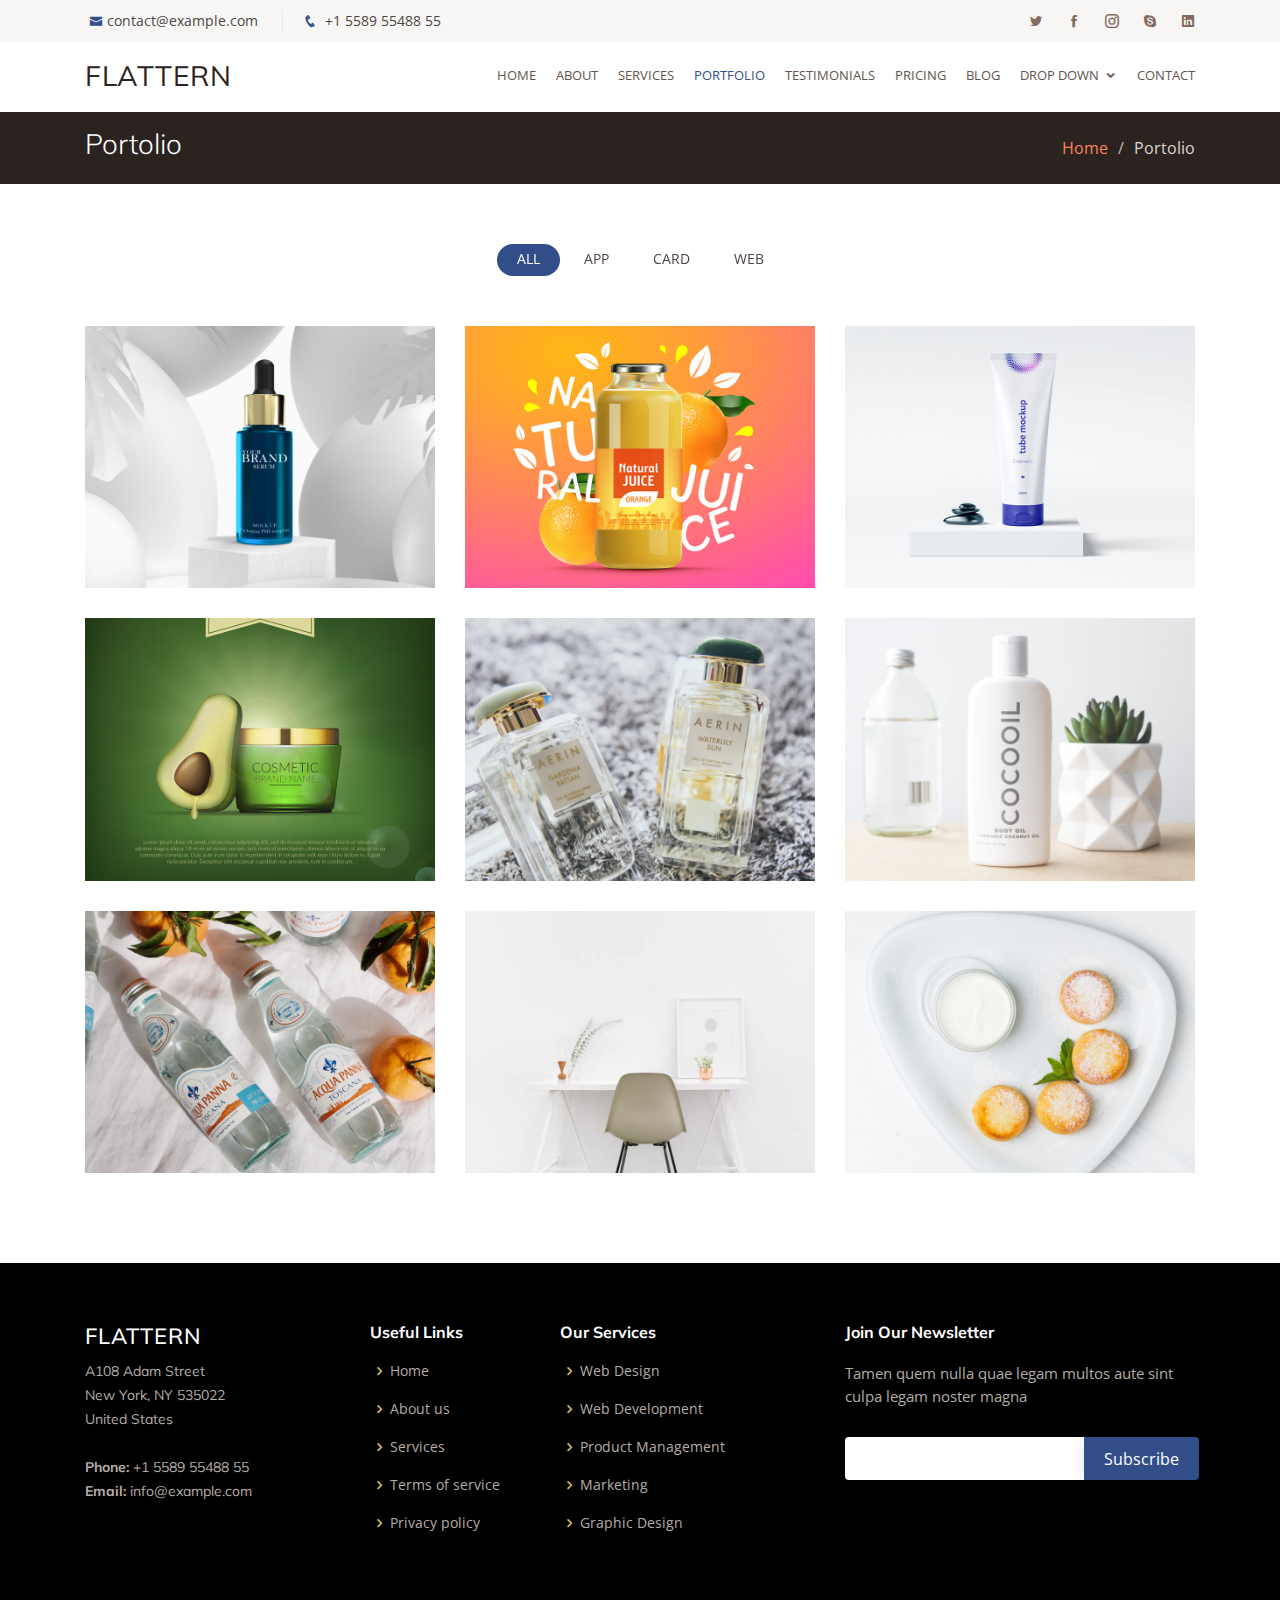
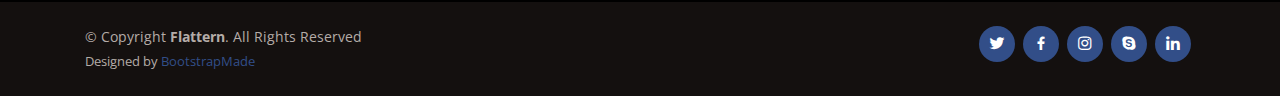
<file: portfolio.html>
<!DOCTYPE html>
<html lang="en">

<head>
  <meta charset="utf-8">
  <meta content="width=device-width, initial-scale=1.0" name="viewport">

  <title>Portfolio - Flattern Bootstrap Template</title>
  <meta content="" name="descriptison">
  <meta content="" name="keywords">

  <!-- Favicons -->
  <link href="assets/img/favicon.png" rel="icon">
  <link href="assets/img/apple-touch-icon.png" rel="apple-touch-icon">

  <!-- Google Fonts -->
  <link href="https://fonts.googleapis.com/css?family=Open+Sans:300,300i,400,400i,600,600i,700,700i|Muli:300,300i,400,400i,500,500i,600,600i,700,700i|Poppins:300,300i,400,400i,500,500i,600,600i,700,700i" rel="stylesheet">

  <!-- Vendor CSS Files -->
  <link href="assets/vendor/bootstrap/css/bootstrap.min.css" rel="stylesheet">
  <link href="assets/vendor/icofont/icofont.min.css" rel="stylesheet">
  <link href="assets/vendor/boxicons/css/boxicons.min.css" rel="stylesheet">
  <link href="assets/vendor/animate.css/animate.min.css" rel="stylesheet">
  <link href="assets/vendor/venobox/venobox.css" rel="stylesheet">
  <link href="assets/vendor/owl.carousel/assets/owl.carousel.min.css" rel="stylesheet">
  <link href="assets/vendor/aos/aos.css" rel="stylesheet">

  <!-- Template Main CSS File -->
  <link href="assets/css/style.css" rel="stylesheet">

  <!-- =======================================================
  * Template Name: Flattern - v2.1.0
  * Template URL: https://bootstrapmade.com/flattern-multipurpose-bootstrap-template/
  * Author: BootstrapMade.com
  * License: https://bootstrapmade.com/license/
  ======================================================== -->
</head>

<body>

  <!-- ======= Top Bar ======= -->
  <section id="topbar" class="d-none d-lg-block">
    <div class="container d-flex">
      <div class="contact-info mr-auto">
        <i class="icofont-envelope"></i><a href="mailto:contact@example.com">contact@example.com</a>
        <i class="icofont-phone"></i> +1 5589 55488 55
      </div>
      <div class="social-links">
        <a href="#" class="twitter"><i class="icofont-twitter"></i></a>
        <a href="#" class="facebook"><i class="icofont-facebook"></i></a>
        <a href="#" class="instagram"><i class="icofont-instagram"></i></a>
        <a href="#" class="skype"><i class="icofont-skype"></i></a>
        <a href="#" class="linkedin"><i class="icofont-linkedin"></i></i></a>
      </div>
    </div>
  </section>

  <!-- ======= Header ======= -->
  <header id="header">
    <div class="container d-flex">

      <div class="logo mr-auto">
        <h1 class="text-light"><a href="index.html">Flattern</a></h1>
        <!-- Uncomment below if you prefer to use an image logo -->
        <!-- <a href="index.html"><img src="assets/img/logo.png" alt="" class="img-fluid"></a>-->
      </div>

      <nav class="nav-menu d-none d-lg-block">
        <ul>
          <li><a href="index.html">Home</a></li>
          <li><a href="about.html">About</a></li>
          <li><a href="services.html">Services</a></li>
          <li class="active"><a href="portfolio.html">Portfolio</a></li>
          <li><a href="testimonials.html">Testimonials</a></li>
          <li><a href="pricing.html">Pricing</a></li>
          <li><a href="blog.html">Blog</a></li>
          <li class="drop-down"><a href="">Drop Down</a>
            <ul>
              <li><a href="#">Drop Down 1</a></li>
              <li class="drop-down"><a href="#">Drop Down 2</a>
                <ul>
                  <li><a href="#">Deep Drop Down 1</a></li>
                  <li><a href="#">Deep Drop Down 2</a></li>
                  <li><a href="#">Deep Drop Down 3</a></li>
                  <li><a href="#">Deep Drop Down 4</a></li>
                  <li><a href="#">Deep Drop Down 5</a></li>
                </ul>
              </li>
              <li><a href="#">Drop Down 3</a></li>
              <li><a href="#">Drop Down 4</a></li>
              <li><a href="#">Drop Down 5</a></li>
            </ul>
          </li>
          <li><a href="contact.html">Contact</a></li>

        </ul>
      </nav><!-- .nav-menu -->

    </div>
  </header><!-- End Header -->

  <main id="main">

    <!-- ======= Breadcrumbs ======= -->
    <section id="breadcrumbs" class="breadcrumbs">
      <div class="container">

        <div class="d-flex justify-content-between align-items-center">
          <h2>Portolio</h2>
          <ol>
            <li><a href="index.html">Home</a></li>
            <li>Portolio</li>
          </ol>
        </div>

      </div>
    </section><!-- End Breadcrumbs -->

    <!-- ======= Portfolio Section ======= -->
    <section id="portfolio" class="portfolio">
      <div class="container">

        <div class="row" data-aos="fade-up">
          <div class="col-lg-12 d-flex justify-content-center">
            <ul id="portfolio-flters">
              <li data-filter="*" class="filter-active">All</li>
              <li data-filter=".filter-app">App</li>
              <li data-filter=".filter-card">Card</li>
              <li data-filter=".filter-web">Web</li>
            </ul>
          </div>
        </div>

        <div class="row portfolio-container" data-aos="fade-up">

          <div class="col-lg-4 col-md-6 portfolio-item filter-app">
            <img src="assets/img/portfolio/portfolio-1.jpg" class="img-fluid" alt="">
            <div class="portfolio-info">
              <h4>App 1</h4>
              <p>App</p>
              <a href="assets/img/portfolio/portfolio-1.jpg" data-gall="portfolioGallery" class="venobox preview-link" title="App 1"><i class="bx bx-plus"></i></a>
              <a href="portfolio-details.html" class="details-link" title="More Details"><i class="bx bx-link"></i></a>
            </div>
          </div>

          <div class="col-lg-4 col-md-6 portfolio-item filter-web">
            <img src="assets/img/portfolio/portfolio-2.jpg" class="img-fluid" alt="">
            <div class="portfolio-info">
              <h4>Web 3</h4>
              <p>Web</p>
              <a href="assets/img/portfolio/portfolio-2.jpg" data-gall="portfolioGallery" class="venobox preview-link" title="Web 3"><i class="bx bx-plus"></i></a>
              <a href="portfolio-details.html" class="details-link" title="More Details"><i class="bx bx-link"></i></a>
            </div>
          </div>

          <div class="col-lg-4 col-md-6 portfolio-item filter-app">
            <img src="assets/img/portfolio/portfolio-3.jpg" class="img-fluid" alt="">
            <div class="portfolio-info">
              <h4>App 2</h4>
              <p>App</p>
              <a href="assets/img/portfolio/portfolio-3.jpg" data-gall="portfolioGallery" class="venobox preview-link" title="App 2"><i class="bx bx-plus"></i></a>
              <a href="portfolio-details.html" class="details-link" title="More Details"><i class="bx bx-link"></i></a>
            </div>
          </div>

          <div class="col-lg-4 col-md-6 portfolio-item filter-card">
            <img src="assets/img/portfolio/portfolio-4.jpg" class="img-fluid" alt="">
            <div class="portfolio-info">
              <h4>Card 2</h4>
              <p>Card</p>
              <a href="assets/img/portfolio/portfolio-4.jpg" data-gall="portfolioGallery" class="venobox preview-link" title="Card 2"><i class="bx bx-plus"></i></a>
              <a href="portfolio-details.html" class="details-link" title="More Details"><i class="bx bx-link"></i></a>
            </div>
          </div>

          <div class="col-lg-4 col-md-6 portfolio-item filter-web">
            <img src="assets/img/portfolio/portfolio-5.jpg" class="img-fluid" alt="">
            <div class="portfolio-info">
              <h4>Web 2</h4>
              <p>Web</p>
              <a href="assets/img/portfolio/portfolio-5.jpg" data-gall="portfolioGallery" class="venobox preview-link" title="Web 2"><i class="bx bx-plus"></i></a>
              <a href="portfolio-details.html" class="details-link" title="More Details"><i class="bx bx-link"></i></a>
            </div>
          </div>

          <div class="col-lg-4 col-md-6 portfolio-item filter-app">
            <img src="assets/img/portfolio/portfolio-6.jpg" class="img-fluid" alt="">
            <div class="portfolio-info">
              <h4>App 3</h4>
              <p>App</p>
              <a href="assets/img/portfolio/portfolio-6.jpg" data-gall="portfolioGallery" class="venobox preview-link" title="App 3"><i class="bx bx-plus"></i></a>
              <a href="portfolio-details.html" class="details-link" title="More Details"><i class="bx bx-link"></i></a>
            </div>
          </div>

          <div class="col-lg-4 col-md-6 portfolio-item filter-card">
            <img src="assets/img/portfolio/portfolio-7.jpg" class="img-fluid" alt="">
            <div class="portfolio-info">
              <h4>Card 1</h4>
              <p>Card</p>
              <a href="assets/img/portfolio/portfolio-7.jpg" data-gall="portfolioGallery" class="venobox preview-link" title="Card 1"><i class="bx bx-plus"></i></a>
              <a href="portfolio-details.html" class="details-link" title="More Details"><i class="bx bx-link"></i></a>
            </div>
          </div>

          <div class="col-lg-4 col-md-6 portfolio-item filter-card">
            <img src="assets/img/portfolio/portfolio-8.jpg" class="img-fluid" alt="">
            <div class="portfolio-info">
              <h4>Card 3</h4>
              <p>Card</p>
              <a href="assets/img/portfolio/portfolio-8.jpg" data-gall="portfolioGallery" class="venobox preview-link" title="Card 3"><i class="bx bx-plus"></i></a>
              <a href="portfolio-details.html" class="details-link" title="More Details"><i class="bx bx-link"></i></a>
            </div>
          </div>

          <div class="col-lg-4 col-md-6 portfolio-item filter-web">
            <img src="assets/img/portfolio/portfolio-9.jpg" class="img-fluid" alt="">
            <div class="portfolio-info">
              <h4>Web 3</h4>
              <p>Web</p>
              <a href="assets/img/portfolio/portfolio-9.jpg" data-gall="portfolioGallery" class="venobox preview-link" title="Web 3"><i class="bx bx-plus"></i></a>
              <a href="portfolio-details.html" class="details-link" title="More Details"><i class="bx bx-link"></i></a>
            </div>
          </div>

        </div>

      </div>
    </section><!-- End Portfolio Section -->

  </main><!-- End #main -->

  <!-- ======= Footer ======= -->
  <footer id="footer">

    <div class="footer-top">
      <div class="container">
        <div class="row">

          <div class="col-lg-3 col-md-6 footer-contact">
            <h3>Flattern</h3>
            <p>
              A108 Adam Street <br>
              New York, NY 535022<br>
              United States <br><br>
              <strong>Phone:</strong> +1 5589 55488 55<br>
              <strong>Email:</strong> info@example.com<br>
            </p>
          </div>

          <div class="col-lg-2 col-md-6 footer-links">
            <h4>Useful Links</h4>
            <ul>
              <li><i class="bx bx-chevron-right"></i> <a href="#">Home</a></li>
              <li><i class="bx bx-chevron-right"></i> <a href="#">About us</a></li>
              <li><i class="bx bx-chevron-right"></i> <a href="#">Services</a></li>
              <li><i class="bx bx-chevron-right"></i> <a href="#">Terms of service</a></li>
              <li><i class="bx bx-chevron-right"></i> <a href="#">Privacy policy</a></li>
            </ul>
          </div>

          <div class="col-lg-3 col-md-6 footer-links">
            <h4>Our Services</h4>
            <ul>
              <li><i class="bx bx-chevron-right"></i> <a href="#">Web Design</a></li>
              <li><i class="bx bx-chevron-right"></i> <a href="#">Web Development</a></li>
              <li><i class="bx bx-chevron-right"></i> <a href="#">Product Management</a></li>
              <li><i class="bx bx-chevron-right"></i> <a href="#">Marketing</a></li>
              <li><i class="bx bx-chevron-right"></i> <a href="#">Graphic Design</a></li>
            </ul>
          </div>

          <div class="col-lg-4 col-md-6 footer-newsletter">
            <h4>Join Our Newsletter</h4>
            <p>Tamen quem nulla quae legam multos aute sint culpa legam noster magna</p>
            <form action="" method="post">
              <input type="email" name="email"><input type="submit" value="Subscribe">
            </form>
          </div>

        </div>
      </div>
    </div>

    <div class="container d-md-flex py-4">

      <div class="mr-md-auto text-center text-md-left">
        <div class="copyright">
          &copy; Copyright <strong><span>Flattern</span></strong>. All Rights Reserved
        </div>
        <div class="credits">
          <!-- All the links in the footer should remain intact. -->
          <!-- You can delete the links only if you purchased the pro version. -->
          <!-- Licensing information: https://bootstrapmade.com/license/ -->
          <!-- Purchase the pro version with working PHP/AJAX contact form: https://bootstrapmade.com/flattern-multipurpose-bootstrap-template/ -->
          Designed by <a href="https://bootstrapmade.com/">BootstrapMade</a>
        </div>
      </div>
      <div class="social-links text-center text-md-right pt-3 pt-md-0">
        <a href="#" class="twitter"><i class="bx bxl-twitter"></i></a>
        <a href="#" class="facebook"><i class="bx bxl-facebook"></i></a>
        <a href="#" class="instagram"><i class="bx bxl-instagram"></i></a>
        <a href="#" class="google-plus"><i class="bx bxl-skype"></i></a>
        <a href="#" class="linkedin"><i class="bx bxl-linkedin"></i></a>
      </div>
    </div>
  </footer><!-- End Footer -->

  <a href="#" class="back-to-top"><i class="icofont-simple-up"></i></a>

  <!-- Vendor JS Files -->
  <script src="assets/vendor/jquery/jquery.min.js"></script>
  <script src="assets/vendor/bootstrap/js/bootstrap.bundle.min.js"></script>
  <script src="assets/vendor/jquery.easing/jquery.easing.min.js"></script>
  <script src="assets/vendor/php-email-form/validate.js"></script>
  <script src="assets/vendor/jquery-sticky/jquery.sticky.js"></script>
  <script src="assets/vendor/isotope-layout/isotope.pkgd.min.js"></script>
  <script src="assets/vendor/venobox/venobox.min.js"></script>
  <script src="assets/vendor/waypoints/jquery.waypoints.min.js"></script>
  <script src="assets/vendor/owl.carousel/owl.carousel.min.js"></script>
  <script src="assets/vendor/aos/aos.js"></script>

  <!-- Template Main JS File -->
  <script src="assets/js/main.js"></script>

</body>

</html>
</file>
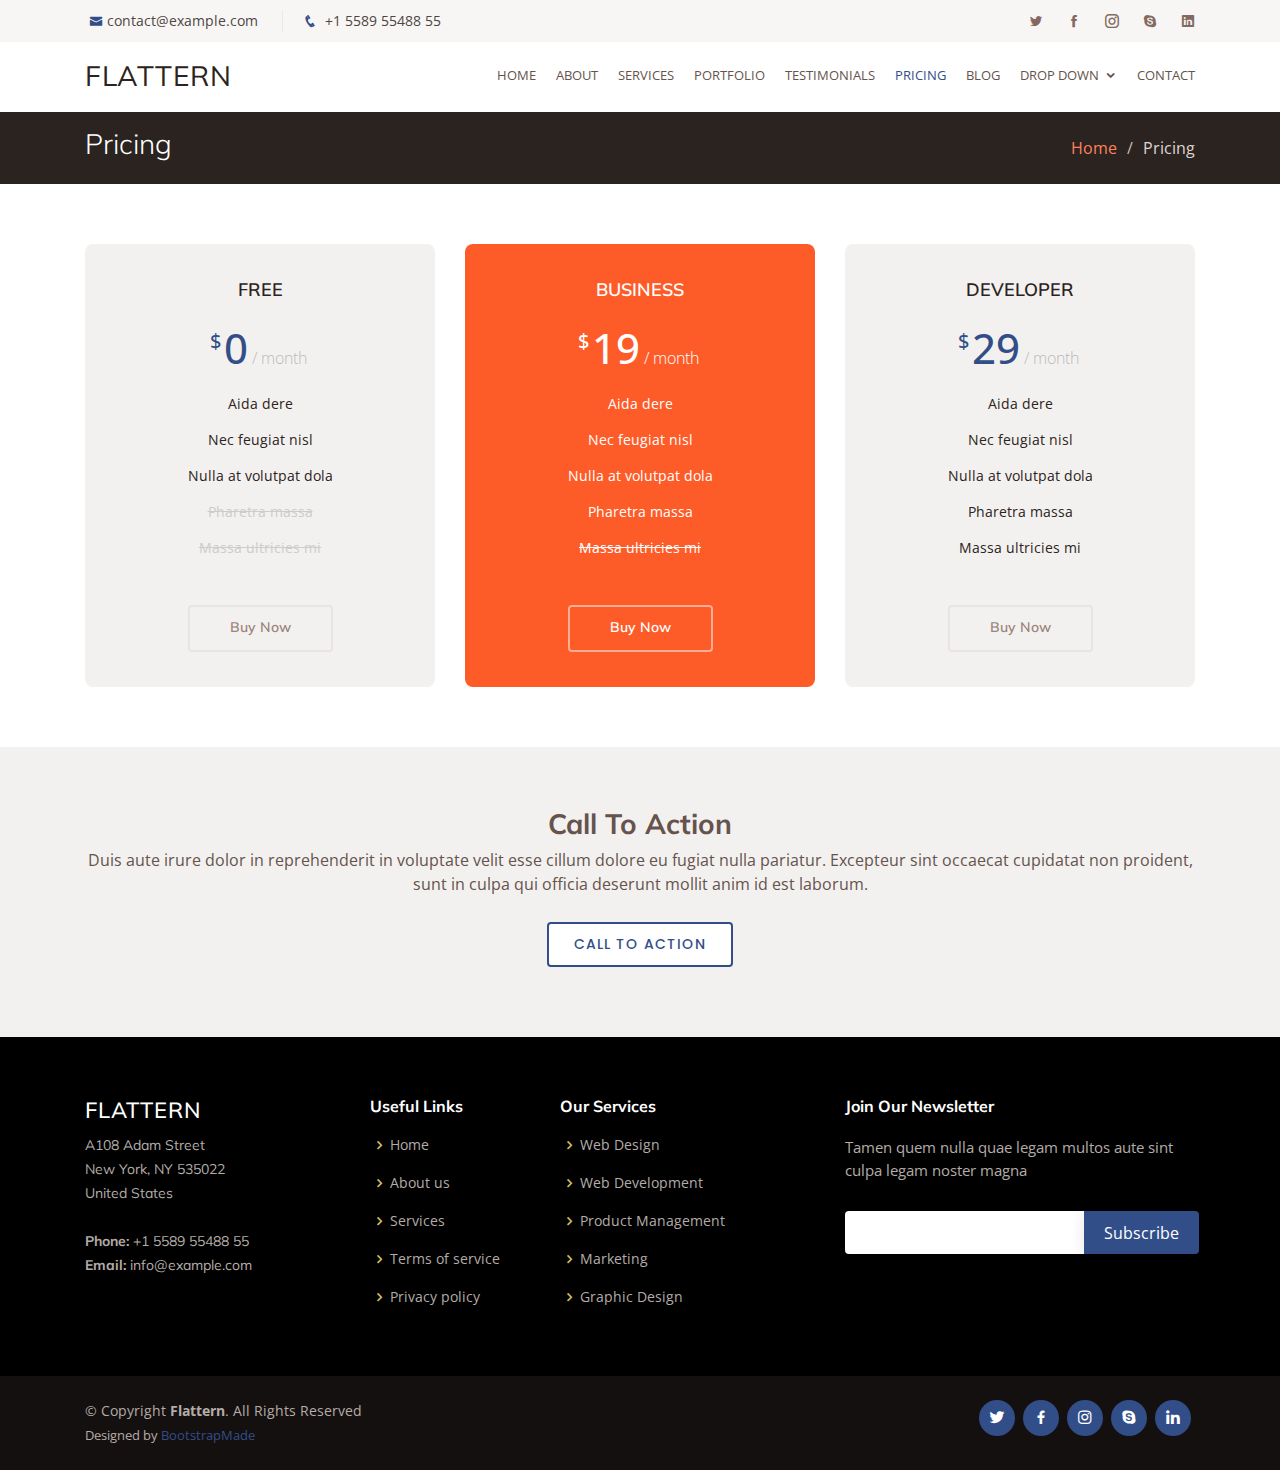
<file: pricing.html>
<!DOCTYPE html>
<html lang="en">

<head>
  <meta charset="utf-8">
  <meta content="width=device-width, initial-scale=1.0" name="viewport">

  <title>Pricing - Flattern Bootstrap Template</title>
  <meta content="" name="descriptison">
  <meta content="" name="keywords">

  <!-- Favicons -->
  <link href="assets/img/favicon.png" rel="icon">
  <link href="assets/img/apple-touch-icon.png" rel="apple-touch-icon">

  <!-- Google Fonts -->
  <link href="https://fonts.googleapis.com/css?family=Open+Sans:300,300i,400,400i,600,600i,700,700i|Muli:300,300i,400,400i,500,500i,600,600i,700,700i|Poppins:300,300i,400,400i,500,500i,600,600i,700,700i" rel="stylesheet">

  <!-- Vendor CSS Files -->
  <link href="assets/vendor/bootstrap/css/bootstrap.min.css" rel="stylesheet">
  <link href="assets/vendor/icofont/icofont.min.css" rel="stylesheet">
  <link href="assets/vendor/boxicons/css/boxicons.min.css" rel="stylesheet">
  <link href="assets/vendor/animate.css/animate.min.css" rel="stylesheet">
  <link href="assets/vendor/venobox/venobox.css" rel="stylesheet">
  <link href="assets/vendor/owl.carousel/assets/owl.carousel.min.css" rel="stylesheet">
  <link href="assets/vendor/aos/aos.css" rel="stylesheet">

  <!-- Template Main CSS File -->
  <link href="assets/css/style.css" rel="stylesheet">

  <!-- =======================================================
  * Template Name: Flattern - v2.1.0
  * Template URL: https://bootstrapmade.com/flattern-multipurpose-bootstrap-template/
  * Author: BootstrapMade.com
  * License: https://bootstrapmade.com/license/
  ======================================================== -->
</head>

<body>

  <!-- ======= Top Bar ======= -->
  <section id="topbar" class="d-none d-lg-block">
    <div class="container d-flex">
      <div class="contact-info mr-auto">
        <i class="icofont-envelope"></i><a href="mailto:contact@example.com">contact@example.com</a>
        <i class="icofont-phone"></i> +1 5589 55488 55
      </div>
      <div class="social-links">
        <a href="#" class="twitter"><i class="icofont-twitter"></i></a>
        <a href="#" class="facebook"><i class="icofont-facebook"></i></a>
        <a href="#" class="instagram"><i class="icofont-instagram"></i></a>
        <a href="#" class="skype"><i class="icofont-skype"></i></a>
        <a href="#" class="linkedin"><i class="icofont-linkedin"></i></i></a>
      </div>
    </div>
  </section>

  <!-- ======= Header ======= -->
  <header id="header">
    <div class="container d-flex">

      <div class="logo mr-auto">
        <h1 class="text-light"><a href="index.html">Flattern</a></h1>
        <!-- Uncomment below if you prefer to use an image logo -->
        <!-- <a href="index.html"><img src="assets/img/logo.png" alt="" class="img-fluid"></a>-->
      </div>

      <nav class="nav-menu d-none d-lg-block">
        <ul>
          <li><a href="index.html">Home</a></li>
          <li><a href="about.html">About</a></li>
          <li><a href="services.html">Services</a></li>
          <li><a href="portfolio.html">Portfolio</a></li>
          <li><a href="testimonials.html">Testimonials</a></li>
          <li class="active"><a href="pricing.html">Pricing</a></li>
          <li><a href="blog.html">Blog</a></li>
          <li class="drop-down"><a href="">Drop Down</a>
            <ul>
              <li><a href="#">Drop Down 1</a></li>
              <li class="drop-down"><a href="#">Drop Down 2</a>
                <ul>
                  <li><a href="#">Deep Drop Down 1</a></li>
                  <li><a href="#">Deep Drop Down 2</a></li>
                  <li><a href="#">Deep Drop Down 3</a></li>
                  <li><a href="#">Deep Drop Down 4</a></li>
                  <li><a href="#">Deep Drop Down 5</a></li>
                </ul>
              </li>
              <li><a href="#">Drop Down 3</a></li>
              <li><a href="#">Drop Down 4</a></li>
              <li><a href="#">Drop Down 5</a></li>
            </ul>
          </li>
          <li><a href="contact.html">Contact</a></li>

        </ul>
      </nav><!-- .nav-menu -->

    </div>
  </header><!-- End Header -->

  <main id="main">

    <!-- ======= Breadcrumbs ======= -->
    <section id="breadcrumbs" class="breadcrumbs">
      <div class="container">

        <div class="d-flex justify-content-between align-items-center">
          <h2>Pricing</h2>
          <ol>
            <li><a href="index.html">Home</a></li>
            <li>Pricing</li>
          </ol>
        </div>

      </div>
    </section><!-- End Breadcrumbs -->

    <!-- ======= Pricing Section ======= -->
    <section id="pricing" class="pricing">
      <div class="container">

        <div class="row">

          <div class="col-lg-4 col-md-6">
            <div class="box" data-aos="fade-right">
              <h3>Free</h3>
              <h4><sup>$</sup>0<span> / month</span></h4>
              <ul>
                <li>Aida dere</li>
                <li>Nec feugiat nisl</li>
                <li>Nulla at volutpat dola</li>
                <li class="na">Pharetra massa</li>
                <li class="na">Massa ultricies mi</li>
              </ul>
              <div class="btn-wrap">
                <a href="#" class="btn-buy">Buy Now</a>
              </div>
            </div>
          </div>

          <div class="col-lg-4 col-md-6 mt-4 mt-md-0">
            <div class="box featured" data-aos="fade-up">
              <h3>Business</h3>
              <h4><sup>$</sup>19<span> / month</span></h4>
              <ul>
                <li>Aida dere</li>
                <li>Nec feugiat nisl</li>
                <li>Nulla at volutpat dola</li>
                <li>Pharetra massa</li>
                <li class="na">Massa ultricies mi</li>
              </ul>
              <div class="btn-wrap">
                <a href="#" class="btn-buy">Buy Now</a>
              </div>
            </div>
          </div>

          <div class="col-lg-4 col-md-6 mt-4 mt-lg-0">
            <div class="box" data-aos="fade-left">
              <h3>Developer</h3>
              <h4><sup>$</sup>29<span> / month</span></h4>
              <ul>
                <li>Aida dere</li>
                <li>Nec feugiat nisl</li>
                <li>Nulla at volutpat dola</li>
                <li>Pharetra massa</li>
                <li>Massa ultricies mi</li>
              </ul>
              <div class="btn-wrap">
                <a href="#" class="btn-buy">Buy Now</a>
              </div>
            </div>
          </div>

        </div>

      </div>
    </section><!-- End Pricing Section -->

    <!-- ======= Cta Pricing Section ======= -->
    <section id="cta-pricing" class="cta-pricing">
      <div class="container">

        <div class="text-center">
          <h3>Call To Action</h3>
          <p> Duis aute irure dolor in reprehenderit in voluptate velit esse cillum dolore eu fugiat nulla pariatur. Excepteur sint occaecat cupidatat non proident, sunt in culpa qui officia deserunt mollit anim id est laborum.</p>
          <a class="cta-btn" href="#">Call To Action</a>
        </div>

      </div>
    </section><!-- End Cta Pricing Section -->

  </main><!-- End #main -->

  <!-- ======= Footer ======= -->
  <footer id="footer">

    <div class="footer-top">
      <div class="container">
        <div class="row">

          <div class="col-lg-3 col-md-6 footer-contact">
            <h3>Flattern</h3>
            <p>
              A108 Adam Street <br>
              New York, NY 535022<br>
              United States <br><br>
              <strong>Phone:</strong> +1 5589 55488 55<br>
              <strong>Email:</strong> info@example.com<br>
            </p>
          </div>

          <div class="col-lg-2 col-md-6 footer-links">
            <h4>Useful Links</h4>
            <ul>
              <li><i class="bx bx-chevron-right"></i> <a href="#">Home</a></li>
              <li><i class="bx bx-chevron-right"></i> <a href="#">About us</a></li>
              <li><i class="bx bx-chevron-right"></i> <a href="#">Services</a></li>
              <li><i class="bx bx-chevron-right"></i> <a href="#">Terms of service</a></li>
              <li><i class="bx bx-chevron-right"></i> <a href="#">Privacy policy</a></li>
            </ul>
          </div>

          <div class="col-lg-3 col-md-6 footer-links">
            <h4>Our Services</h4>
            <ul>
              <li><i class="bx bx-chevron-right"></i> <a href="#">Web Design</a></li>
              <li><i class="bx bx-chevron-right"></i> <a href="#">Web Development</a></li>
              <li><i class="bx bx-chevron-right"></i> <a href="#">Product Management</a></li>
              <li><i class="bx bx-chevron-right"></i> <a href="#">Marketing</a></li>
              <li><i class="bx bx-chevron-right"></i> <a href="#">Graphic Design</a></li>
            </ul>
          </div>

          <div class="col-lg-4 col-md-6 footer-newsletter">
            <h4>Join Our Newsletter</h4>
            <p>Tamen quem nulla quae legam multos aute sint culpa legam noster magna</p>
            <form action="" method="post">
              <input type="email" name="email"><input type="submit" value="Subscribe">
            </form>
          </div>

        </div>
      </div>
    </div>

    <div class="container d-md-flex py-4">

      <div class="mr-md-auto text-center text-md-left">
        <div class="copyright">
          &copy; Copyright <strong><span>Flattern</span></strong>. All Rights Reserved
        </div>
        <div class="credits">
          <!-- All the links in the footer should remain intact. -->
          <!-- You can delete the links only if you purchased the pro version. -->
          <!-- Licensing information: https://bootstrapmade.com/license/ -->
          <!-- Purchase the pro version with working PHP/AJAX contact form: https://bootstrapmade.com/flattern-multipurpose-bootstrap-template/ -->
          Designed by <a href="https://bootstrapmade.com/">BootstrapMade</a>
        </div>
      </div>
      <div class="social-links text-center text-md-right pt-3 pt-md-0">
        <a href="#" class="twitter"><i class="bx bxl-twitter"></i></a>
        <a href="#" class="facebook"><i class="bx bxl-facebook"></i></a>
        <a href="#" class="instagram"><i class="bx bxl-instagram"></i></a>
        <a href="#" class="google-plus"><i class="bx bxl-skype"></i></a>
        <a href="#" class="linkedin"><i class="bx bxl-linkedin"></i></a>
      </div>
    </div>
  </footer><!-- End Footer -->

  <a href="#" class="back-to-top"><i class="icofont-simple-up"></i></a>

  <!-- Vendor JS Files -->
  <script src="assets/vendor/jquery/jquery.min.js"></script>
  <script src="assets/vendor/bootstrap/js/bootstrap.bundle.min.js"></script>
  <script src="assets/vendor/jquery.easing/jquery.easing.min.js"></script>
  <script src="assets/vendor/php-email-form/validate.js"></script>
  <script src="assets/vendor/jquery-sticky/jquery.sticky.js"></script>
  <script src="assets/vendor/isotope-layout/isotope.pkgd.min.js"></script>
  <script src="assets/vendor/venobox/venobox.min.js"></script>
  <script src="assets/vendor/waypoints/jquery.waypoints.min.js"></script>
  <script src="assets/vendor/owl.carousel/owl.carousel.min.js"></script>
  <script src="assets/vendor/aos/aos.js"></script>

  <!-- Template Main JS File -->
  <script src="assets/js/main.js"></script>

</body>

</html>
</file>
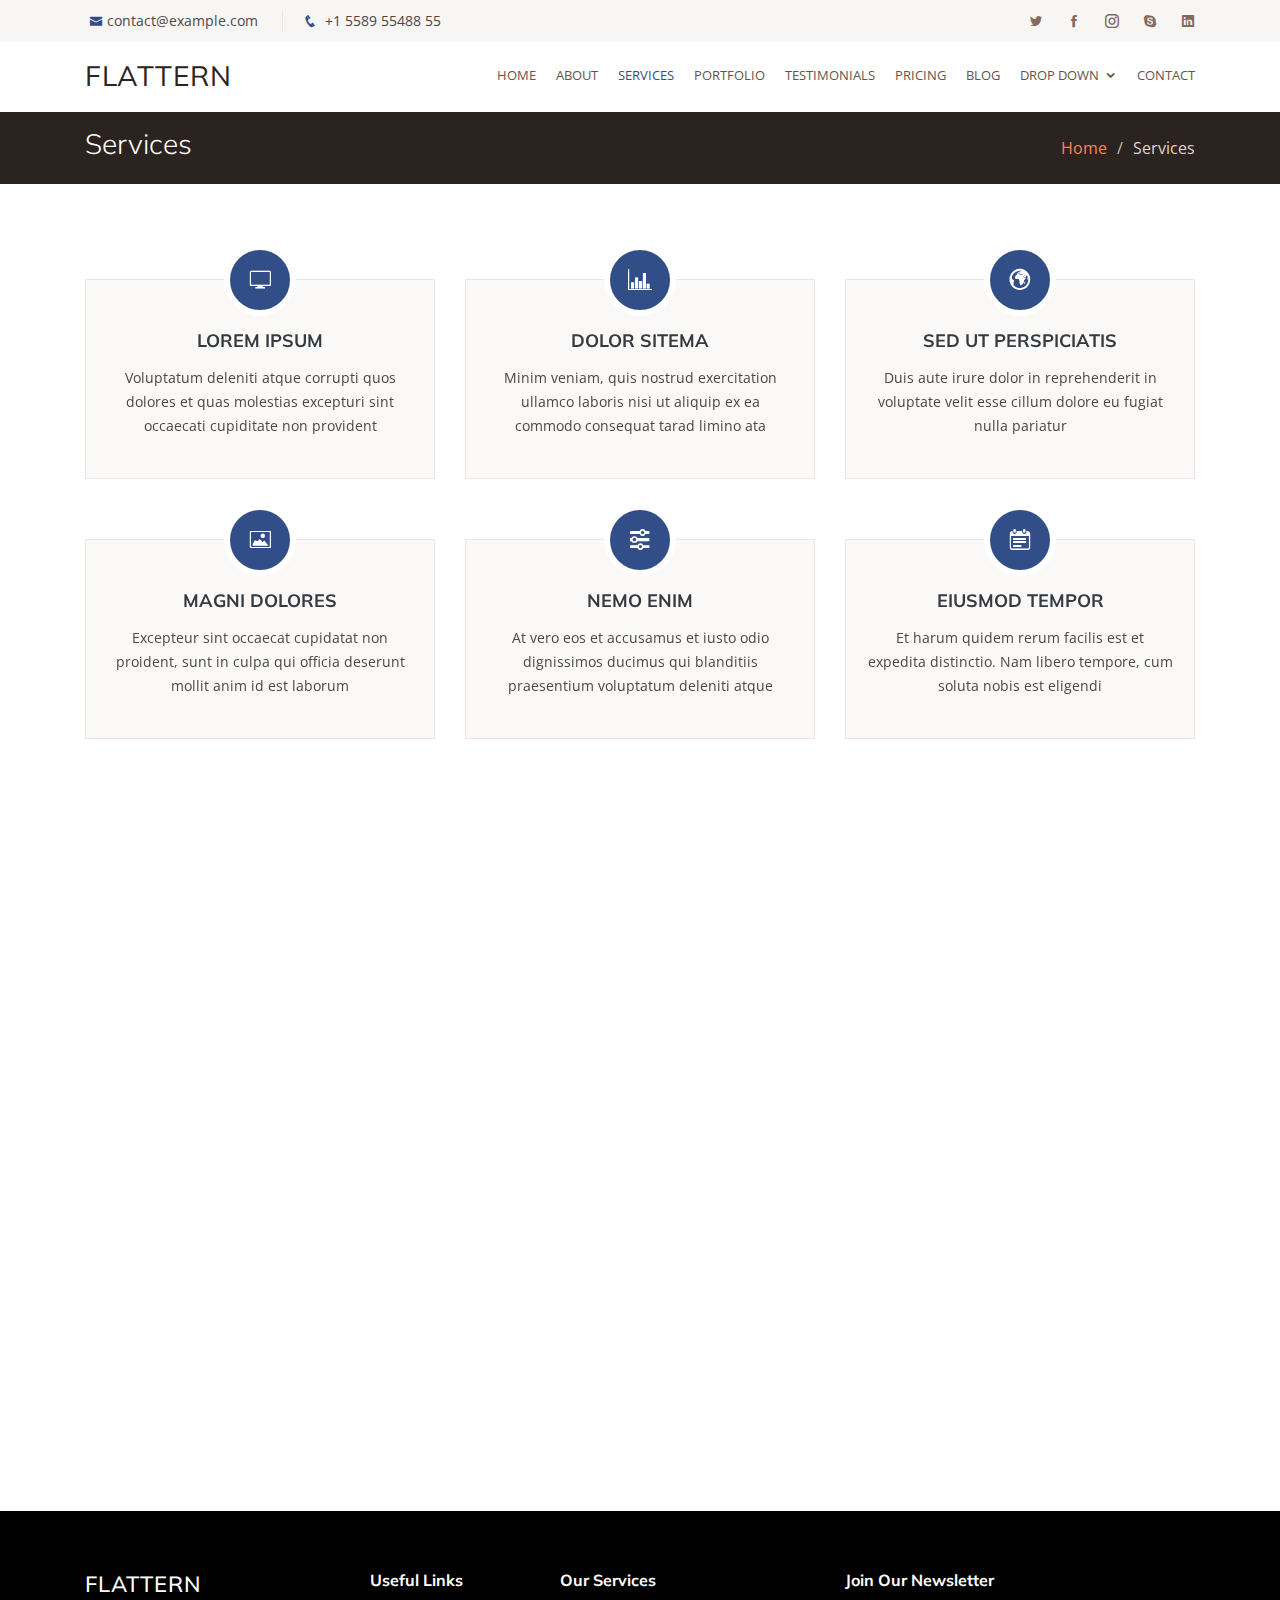
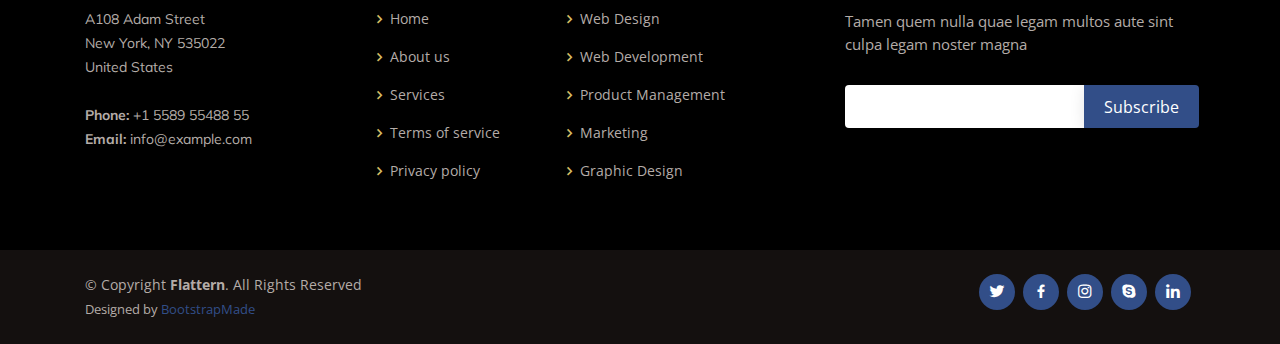
<file: services.html>
<!DOCTYPE html>
<html lang="en">

<head>
  <meta charset="utf-8">
  <meta content="width=device-width, initial-scale=1.0" name="viewport">

  <title>Services - Flattern Bootstrap Template</title>
  <meta content="" name="descriptison">
  <meta content="" name="keywords">

  <!-- Favicons -->
  <link href="assets/img/favicon.png" rel="icon">
  <link href="assets/img/apple-touch-icon.png" rel="apple-touch-icon">

  <!-- Google Fonts -->
  <link href="https://fonts.googleapis.com/css?family=Open+Sans:300,300i,400,400i,600,600i,700,700i|Muli:300,300i,400,400i,500,500i,600,600i,700,700i|Poppins:300,300i,400,400i,500,500i,600,600i,700,700i" rel="stylesheet">

  <!-- Vendor CSS Files -->
  <link href="assets/vendor/bootstrap/css/bootstrap.min.css" rel="stylesheet">
  <link href="assets/vendor/icofont/icofont.min.css" rel="stylesheet">
  <link href="assets/vendor/boxicons/css/boxicons.min.css" rel="stylesheet">
  <link href="assets/vendor/animate.css/animate.min.css" rel="stylesheet">
  <link href="assets/vendor/venobox/venobox.css" rel="stylesheet">
  <link href="assets/vendor/owl.carousel/assets/owl.carousel.min.css" rel="stylesheet">
  <link href="assets/vendor/aos/aos.css" rel="stylesheet">

  <!-- Template Main CSS File -->
  <link href="assets/css/style.css" rel="stylesheet">

  <!-- =======================================================
  * Template Name: Flattern - v2.1.0
  * Template URL: https://bootstrapmade.com/flattern-multipurpose-bootstrap-template/
  * Author: BootstrapMade.com
  * License: https://bootstrapmade.com/license/
  ======================================================== -->
</head>

<body>

  <!-- ======= Top Bar ======= -->
  <section id="topbar" class="d-none d-lg-block">
    <div class="container d-flex">
      <div class="contact-info mr-auto">
        <i class="icofont-envelope"></i><a href="mailto:contact@example.com">contact@example.com</a>
        <i class="icofont-phone"></i> +1 5589 55488 55
      </div>
      <div class="social-links">
        <a href="#" class="twitter"><i class="icofont-twitter"></i></a>
        <a href="#" class="facebook"><i class="icofont-facebook"></i></a>
        <a href="#" class="instagram"><i class="icofont-instagram"></i></a>
        <a href="#" class="skype"><i class="icofont-skype"></i></a>
        <a href="#" class="linkedin"><i class="icofont-linkedin"></i></i></a>
      </div>
    </div>
  </section>

  <!-- ======= Header ======= -->
  <header id="header">
    <div class="container d-flex">

      <div class="logo mr-auto">
        <h1 class="text-light"><a href="index.html">Flattern</a></h1>
        <!-- Uncomment below if you prefer to use an image logo -->
        <!-- <a href="index.html"><img src="assets/img/logo.png" alt="" class="img-fluid"></a>-->
      </div>

      <nav class="nav-menu d-none d-lg-block">
        <ul>
          <li><a href="index.html">Home</a></li>
          <li><a href="about.html">About</a></li>
          <li class="active"><a href="services.html">Services</a></li>
          <li><a href="portfolio.html">Portfolio</a></li>
          <li><a href="testimonials.html">Testimonials</a></li>
          <li><a href="pricing.html">Pricing</a></li>
          <li><a href="blog.html">Blog</a></li>
          <li class="drop-down"><a href="">Drop Down</a>
            <ul>
              <li><a href="#">Drop Down 1</a></li>
              <li class="drop-down"><a href="#">Drop Down 2</a>
                <ul>
                  <li><a href="#">Deep Drop Down 1</a></li>
                  <li><a href="#">Deep Drop Down 2</a></li>
                  <li><a href="#">Deep Drop Down 3</a></li>
                  <li><a href="#">Deep Drop Down 4</a></li>
                  <li><a href="#">Deep Drop Down 5</a></li>
                </ul>
              </li>
              <li><a href="#">Drop Down 3</a></li>
              <li><a href="#">Drop Down 4</a></li>
              <li><a href="#">Drop Down 5</a></li>
            </ul>
          </li>
          <li><a href="contact.html">Contact</a></li>

        </ul>
      </nav><!-- .nav-menu -->

    </div>
  </header><!-- End Header -->

  <main id="main">

    <!-- ======= Breadcrumbs ======= -->
    <section id="breadcrumbs" class="breadcrumbs">
      <div class="container">

        <div class="d-flex justify-content-between align-items-center">
          <h2>Services</h2>
          <ol>
            <li><a href="index.html">Home</a></li>
            <li>Services</li>
          </ol>
        </div>

      </div>
    </section><!-- End Breadcrumbs -->

    <!-- ======= Services Section ======= -->
    <section id="services" class="services">
      <div class="container">

        <div class="row">
          <div class="col-lg-4 col-md-6">
            <div class="icon-box" data-aos="fade-up">
              <div class="icon"><i class="icofont-computer"></i></div>
              <h4 class="title"><a href="">Lorem Ipsum</a></h4>
              <p class="description">Voluptatum deleniti atque corrupti quos dolores et quas molestias excepturi sint occaecati cupiditate non provident</p>
            </div>
          </div>
          <div class="col-lg-4 col-md-6">
            <div class="icon-box" data-aos="fade-up" data-aos-delay="100">
              <div class="icon"><i class="icofont-chart-bar-graph"></i></div>
              <h4 class="title"><a href="">Dolor Sitema</a></h4>
              <p class="description">Minim veniam, quis nostrud exercitation ullamco laboris nisi ut aliquip ex ea commodo consequat tarad limino ata</p>
            </div>
          </div>
          <div class="col-lg-4 col-md-6">
            <div class="icon-box" data-aos="fade-up" data-aos-delay="200">
              <div class="icon"><i class="icofont-earth"></i></div>
              <h4 class="title"><a href="">Sed ut perspiciatis</a></h4>
              <p class="description">Duis aute irure dolor in reprehenderit in voluptate velit esse cillum dolore eu fugiat nulla pariatur</p>
            </div>
          </div>
          <div class="col-lg-4 col-md-6">
            <div class="icon-box" data-aos="fade-up" data-aos-delay="200">
              <div class="icon"><i class="icofont-image"></i></div>
              <h4 class="title"><a href="">Magni Dolores</a></h4>
              <p class="description">Excepteur sint occaecat cupidatat non proident, sunt in culpa qui officia deserunt mollit anim id est laborum</p>
            </div>
          </div>
          <div class="col-lg-4 col-md-6">
            <div class="icon-box" data-aos="fade-up" data-aos-delay="300">
              <div class="icon"><i class="icofont-settings"></i></div>
              <h4 class="title"><a href="">Nemo Enim</a></h4>
              <p class="description">At vero eos et accusamus et iusto odio dignissimos ducimus qui blanditiis praesentium voluptatum deleniti atque</p>
            </div>
          </div>
          <div class="col-lg-4 col-md-6">
            <div class="icon-box" data-aos="fade-up" data-aos-delay="400">
              <div class="icon"><i class="icofont-tasks-alt"></i></div>
              <h4 class="title"><a href="">Eiusmod Tempor</a></h4>
              <p class="description">Et harum quidem rerum facilis est et expedita distinctio. Nam libero tempore, cum soluta nobis est eligendi</p>
            </div>
          </div>
        </div>

      </div>
    </section><!-- End Services Section -->

    <!-- ======= Features Section ======= -->
    <section id="features" class="features">
      <div class="container">

        <div class="section-title" data-aos="fade-up">
          <h2>Some <strong>Features</strong> we do provide</h2>
          <p>Magnam dolores commodi suscipit. Necessitatibus eius consequatur ex aliquid fuga eum quidem. Sit sint consectetur velit. Quisquam quos quisquam cupiditate. Et nemo qui impedit suscipit alias ea. Quia fugiat sit in iste officiis commodi quidem hic quas.</p>
        </div>

        <div class="row">
          <div class="col-lg-4 mb-5 mb-lg-0" data-aos="fade-right">
            <ul class="nav nav-tabs flex-column">
              <li class="nav-item">
                <a class="nav-link active show" data-toggle="tab" href="#tab-1">
                  <h4>Modi sit est</h4>
                  <p>Quis excepturi porro totam sint earum quo nulla perspiciatis eius.</p>
                </a>
              </li>
              <li class="nav-item mt-2">
                <a class="nav-link" data-toggle="tab" href="#tab-2">
                  <h4>Unde praesentium sed</h4>
                  <p>Voluptas vel esse repudiandae quo excepturi.</p>
                </a>
              </li>
              <li class="nav-item mt-2">
                <a class="nav-link" data-toggle="tab" href="#tab-3">
                  <h4>Pariatur explicabo vel</h4>
                  <p>Velit veniam ipsa sit nihil blanditiis mollitia natus.</p>
                </a>
              </li>
              <li class="nav-item mt-2">
                <a class="nav-link" data-toggle="tab" href="#tab-4">
                  <h4>Nostrum qui quasi</h4>
                  <p>Ratione hic sapiente nostrum doloremque illum nulla praesentium id</p>
                </a>
              </li>
            </ul>
          </div>
          <div class="col-lg-7 ml-auto" data-aos="fade-left" data-aos-delay="100">
            <div class="tab-content">
              <div class="tab-pane active show" id="tab-1">
                <figure>
                  <img src="assets/img/features-1.png" alt="" class="img-fluid">
                </figure>
              </div>
              <div class="tab-pane" id="tab-2">
                <figure>
                  <img src="assets/img/features-2.png" alt="" class="img-fluid">
                </figure>
              </div>
              <div class="tab-pane" id="tab-3">
                <figure>
                  <img src="assets/img/features-3.png" alt="" class="img-fluid">
                </figure>
              </div>
              <div class="tab-pane" id="tab-4">
                <figure>
                  <img src="assets/img/features-4.png" alt="" class="img-fluid">
                </figure>
              </div>
            </div>
          </div>
        </div>

      </div>
    </section><!-- End Features Section -->

  </main><!-- End #main -->

  <!-- ======= Footer ======= -->
  <footer id="footer">

    <div class="footer-top">
      <div class="container">
        <div class="row">

          <div class="col-lg-3 col-md-6 footer-contact">
            <h3>Flattern</h3>
            <p>
              A108 Adam Street <br>
              New York, NY 535022<br>
              United States <br><br>
              <strong>Phone:</strong> +1 5589 55488 55<br>
              <strong>Email:</strong> info@example.com<br>
            </p>
          </div>

          <div class="col-lg-2 col-md-6 footer-links">
            <h4>Useful Links</h4>
            <ul>
              <li><i class="bx bx-chevron-right"></i> <a href="#">Home</a></li>
              <li><i class="bx bx-chevron-right"></i> <a href="#">About us</a></li>
              <li><i class="bx bx-chevron-right"></i> <a href="#">Services</a></li>
              <li><i class="bx bx-chevron-right"></i> <a href="#">Terms of service</a></li>
              <li><i class="bx bx-chevron-right"></i> <a href="#">Privacy policy</a></li>
            </ul>
          </div>

          <div class="col-lg-3 col-md-6 footer-links">
            <h4>Our Services</h4>
            <ul>
              <li><i class="bx bx-chevron-right"></i> <a href="#">Web Design</a></li>
              <li><i class="bx bx-chevron-right"></i> <a href="#">Web Development</a></li>
              <li><i class="bx bx-chevron-right"></i> <a href="#">Product Management</a></li>
              <li><i class="bx bx-chevron-right"></i> <a href="#">Marketing</a></li>
              <li><i class="bx bx-chevron-right"></i> <a href="#">Graphic Design</a></li>
            </ul>
          </div>

          <div class="col-lg-4 col-md-6 footer-newsletter">
            <h4>Join Our Newsletter</h4>
            <p>Tamen quem nulla quae legam multos aute sint culpa legam noster magna</p>
            <form action="" method="post">
              <input type="email" name="email"><input type="submit" value="Subscribe">
            </form>
          </div>

        </div>
      </div>
    </div>

    <div class="container d-md-flex py-4">

      <div class="mr-md-auto text-center text-md-left">
        <div class="copyright">
          &copy; Copyright <strong><span>Flattern</span></strong>. All Rights Reserved
        </div>
        <div class="credits">
          <!-- All the links in the footer should remain intact. -->
          <!-- You can delete the links only if you purchased the pro version. -->
          <!-- Licensing information: https://bootstrapmade.com/license/ -->
          <!-- Purchase the pro version with working PHP/AJAX contact form: https://bootstrapmade.com/flattern-multipurpose-bootstrap-template/ -->
          Designed by <a href="https://bootstrapmade.com/">BootstrapMade</a>
        </div>
      </div>
      <div class="social-links text-center text-md-right pt-3 pt-md-0">
        <a href="#" class="twitter"><i class="bx bxl-twitter"></i></a>
        <a href="#" class="facebook"><i class="bx bxl-facebook"></i></a>
        <a href="#" class="instagram"><i class="bx bxl-instagram"></i></a>
        <a href="#" class="google-plus"><i class="bx bxl-skype"></i></a>
        <a href="#" class="linkedin"><i class="bx bxl-linkedin"></i></a>
      </div>
    </div>
  </footer><!-- End Footer -->

  <a href="#" class="back-to-top"><i class="icofont-simple-up"></i></a>

  <!-- Vendor JS Files -->
  <script src="assets/vendor/jquery/jquery.min.js"></script>
  <script src="assets/vendor/bootstrap/js/bootstrap.bundle.min.js"></script>
  <script src="assets/vendor/jquery.easing/jquery.easing.min.js"></script>
  <script src="assets/vendor/php-email-form/validate.js"></script>
  <script src="assets/vendor/jquery-sticky/jquery.sticky.js"></script>
  <script src="assets/vendor/isotope-layout/isotope.pkgd.min.js"></script>
  <script src="assets/vendor/venobox/venobox.min.js"></script>
  <script src="assets/vendor/waypoints/jquery.waypoints.min.js"></script>
  <script src="assets/vendor/owl.carousel/owl.carousel.min.js"></script>
  <script src="assets/vendor/aos/aos.js"></script>

  <!-- Template Main JS File -->
  <script src="assets/js/main.js"></script>

</body>

</html>
</file>
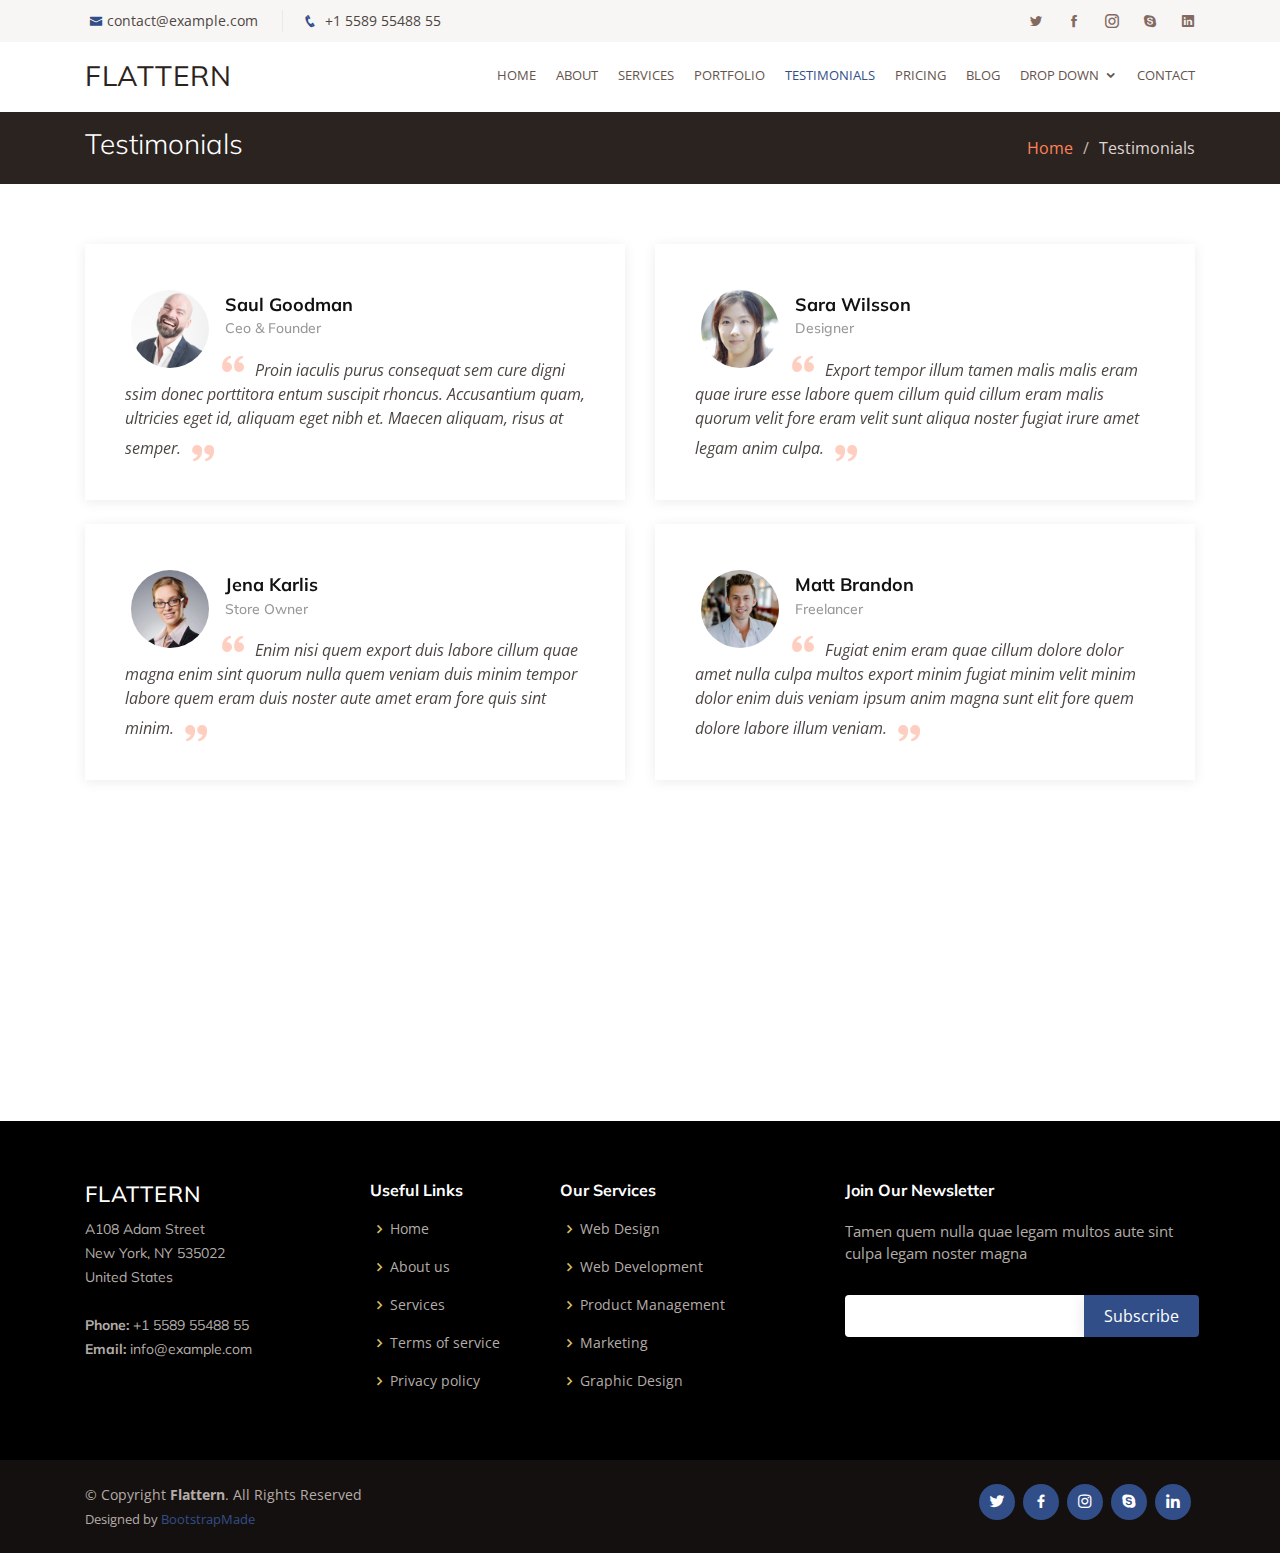
<file: testimonials.html>
<!DOCTYPE html>
<html lang="en">

<head>
  <meta charset="utf-8">
  <meta content="width=device-width, initial-scale=1.0" name="viewport">

  <title>Testimonials - Flattern Bootstrap Template</title>
  <meta content="" name="descriptison">
  <meta content="" name="keywords">

  <!-- Favicons -->
  <link href="assets/img/favicon.png" rel="icon">
  <link href="assets/img/apple-touch-icon.png" rel="apple-touch-icon">

  <!-- Google Fonts -->
  <link href="https://fonts.googleapis.com/css?family=Open+Sans:300,300i,400,400i,600,600i,700,700i|Muli:300,300i,400,400i,500,500i,600,600i,700,700i|Poppins:300,300i,400,400i,500,500i,600,600i,700,700i" rel="stylesheet">

  <!-- Vendor CSS Files -->
  <link href="assets/vendor/bootstrap/css/bootstrap.min.css" rel="stylesheet">
  <link href="assets/vendor/icofont/icofont.min.css" rel="stylesheet">
  <link href="assets/vendor/boxicons/css/boxicons.min.css" rel="stylesheet">
  <link href="assets/vendor/animate.css/animate.min.css" rel="stylesheet">
  <link href="assets/vendor/venobox/venobox.css" rel="stylesheet">
  <link href="assets/vendor/owl.carousel/assets/owl.carousel.min.css" rel="stylesheet">
  <link href="assets/vendor/aos/aos.css" rel="stylesheet">

  <!-- Template Main CSS File -->
  <link href="assets/css/style.css" rel="stylesheet">

  <!-- =======================================================
  * Template Name: Flattern - v2.1.0
  * Template URL: https://bootstrapmade.com/flattern-multipurpose-bootstrap-template/
  * Author: BootstrapMade.com
  * License: https://bootstrapmade.com/license/
  ======================================================== -->
</head>

<body>

  <!-- ======= Top Bar ======= -->
  <section id="topbar" class="d-none d-lg-block">
    <div class="container d-flex">
      <div class="contact-info mr-auto">
        <i class="icofont-envelope"></i><a href="mailto:contact@example.com">contact@example.com</a>
        <i class="icofont-phone"></i> +1 5589 55488 55
      </div>
      <div class="social-links">
        <a href="#" class="twitter"><i class="icofont-twitter"></i></a>
        <a href="#" class="facebook"><i class="icofont-facebook"></i></a>
        <a href="#" class="instagram"><i class="icofont-instagram"></i></a>
        <a href="#" class="skype"><i class="icofont-skype"></i></a>
        <a href="#" class="linkedin"><i class="icofont-linkedin"></i></i></a>
      </div>
    </div>
  </section>

  <!-- ======= Header ======= -->
  <header id="header">
    <div class="container d-flex">

      <div class="logo mr-auto">
        <h1 class="text-light"><a href="index.html">Flattern</a></h1>
        <!-- Uncomment below if you prefer to use an image logo -->
        <!-- <a href="index.html"><img src="assets/img/logo.png" alt="" class="img-fluid"></a>-->
      </div>

      <nav class="nav-menu d-none d-lg-block">
        <ul>
          <li><a href="index.html">Home</a></li>
          <li><a href="about.html">About</a></li>
          <li><a href="services.html">Services</a></li>
          <li><a href="portfolio.html">Portfolio</a></li>
          <li class="active"><a href="testimonials.html">Testimonials</a></li>
          <li><a href="pricing.html">Pricing</a></li>
          <li><a href="blog.html">Blog</a></li>
          <li class="drop-down"><a href="">Drop Down</a>
            <ul>
              <li><a href="#">Drop Down 1</a></li>
              <li class="drop-down"><a href="#">Drop Down 2</a>
                <ul>
                  <li><a href="#">Deep Drop Down 1</a></li>
                  <li><a href="#">Deep Drop Down 2</a></li>
                  <li><a href="#">Deep Drop Down 3</a></li>
                  <li><a href="#">Deep Drop Down 4</a></li>
                  <li><a href="#">Deep Drop Down 5</a></li>
                </ul>
              </li>
              <li><a href="#">Drop Down 3</a></li>
              <li><a href="#">Drop Down 4</a></li>
              <li><a href="#">Drop Down 5</a></li>
            </ul>
          </li>
          <li><a href="contact.html">Contact</a></li>

        </ul>
      </nav><!-- .nav-menu -->

    </div>
  </header><!-- End Header -->

  <main id="main">

    <!-- ======= Breadcrumbs ======= -->
    <section id="breadcrumbs" class="breadcrumbs">
      <div class="container">

        <div class="d-flex justify-content-between align-items-center">
          <h2>Testimonials</h2>
          <ol>
            <li><a href="index.html">Home</a></li>
            <li>Testimonials</li>
          </ol>
        </div>

      </div>
    </section><!-- End Breadcrumbs -->

    <!-- ======= Testimonials Section ======= -->
    <section id="testimonials" class="testimonials">
      <div class="container">

        <div class="row">

          <div class="col-lg-6" data-aos="fade-up">
            <div class="testimonial-item">
              <img src="assets/img/testimonials/testimonials-1.jpg" class="testimonial-img" alt="">
              <h3>Saul Goodman</h3>
              <h4>Ceo &amp; Founder</h4>
              <p>
                <i class="bx bxs-quote-alt-left quote-icon-left"></i>
                Proin iaculis purus consequat sem cure digni ssim donec porttitora entum suscipit rhoncus. Accusantium quam, ultricies eget id, aliquam eget nibh et. Maecen aliquam, risus at semper.
                <i class="bx bxs-quote-alt-right quote-icon-right"></i>
              </p>
            </div>
          </div>

          <div class="col-lg-6" data-aos="fade-up" data-aos-delay="100">
            <div class="testimonial-item mt-4 mt-lg-0">
              <img src="assets/img/testimonials/testimonials-2.jpg" class="testimonial-img" alt="">
              <h3>Sara Wilsson</h3>
              <h4>Designer</h4>
              <p>
                <i class="bx bxs-quote-alt-left quote-icon-left"></i>
                Export tempor illum tamen malis malis eram quae irure esse labore quem cillum quid cillum eram malis quorum velit fore eram velit sunt aliqua noster fugiat irure amet legam anim culpa.
                <i class="bx bxs-quote-alt-right quote-icon-right"></i>
              </p>
            </div>
          </div>

          <div class="col-lg-6" data-aos="fade-up" data-aos-delay="200">
            <div class="testimonial-item mt-4">
              <img src="assets/img/testimonials/testimonials-3.jpg" class="testimonial-img" alt="">
              <h3>Jena Karlis</h3>
              <h4>Store Owner</h4>
              <p>
                <i class="bx bxs-quote-alt-left quote-icon-left"></i>
                Enim nisi quem export duis labore cillum quae magna enim sint quorum nulla quem veniam duis minim tempor labore quem eram duis noster aute amet eram fore quis sint minim.
                <i class="bx bxs-quote-alt-right quote-icon-right"></i>
              </p>
            </div>
          </div>

          <div class="col-lg-6" data-aos="fade-up" data-aos-delay="300">
            <div class="testimonial-item mt-4">
              <img src="assets/img/testimonials/testimonials-4.jpg" class="testimonial-img" alt="">
              <h3>Matt Brandon</h3>
              <h4>Freelancer</h4>
              <p>
                <i class="bx bxs-quote-alt-left quote-icon-left"></i>
                Fugiat enim eram quae cillum dolore dolor amet nulla culpa multos export minim fugiat minim velit minim dolor enim duis veniam ipsum anim magna sunt elit fore quem dolore labore illum veniam.
                <i class="bx bxs-quote-alt-right quote-icon-right"></i>
              </p>
            </div>
          </div>

          <div class="col-lg-6" data-aos="fade-up" data-aos-delay="400">
            <div class="testimonial-item mt-4">
              <img src="assets/img/testimonials/testimonials-5.jpg" class="testimonial-img" alt="">
              <h3>John Larson</h3>
              <h4>Entrepreneur</h4>
              <p>
                <i class="bx bxs-quote-alt-left quote-icon-left"></i>
                Quis quorum aliqua sint quem legam fore sunt eram irure aliqua veniam tempor noster veniam enim culpa labore duis sunt culpa nulla illum cillum fugiat legam esse veniam culpa fore nisi cillum quid.
                <i class="bx bxs-quote-alt-right quote-icon-right"></i>
              </p>
            </div>
          </div>

          <div class="col-lg-6" data-aos="fade-up" data-aos-delay="500">
            <div class="testimonial-item mt-4">
              <img src="assets/img/testimonials/testimonials-6.jpg" class="testimonial-img" alt="">
              <h3>Emily Harison</h3>
              <h4>Store Owner</h4>
              <p>
                <i class="bx bxs-quote-alt-left quote-icon-left"></i>
                Eius ipsam praesentium dolor quaerat inventore rerum odio. Quos laudantium adipisci eius. Accusamus qui iste cupiditate sed temporibus est aspernatur. Sequi officiis ea et quia quidem.
                <i class="bx bxs-quote-alt-right quote-icon-right"></i>
              </p>
            </div>
          </div>

        </div>

      </div>
    </section><!-- End Testimonials Section -->

  </main><!-- End #main -->

  <!-- ======= Footer ======= -->
  <footer id="footer">

    <div class="footer-top">
      <div class="container">
        <div class="row">

          <div class="col-lg-3 col-md-6 footer-contact">
            <h3>Flattern</h3>
            <p>
              A108 Adam Street <br>
              New York, NY 535022<br>
              United States <br><br>
              <strong>Phone:</strong> +1 5589 55488 55<br>
              <strong>Email:</strong> info@example.com<br>
            </p>
          </div>

          <div class="col-lg-2 col-md-6 footer-links">
            <h4>Useful Links</h4>
            <ul>
              <li><i class="bx bx-chevron-right"></i> <a href="#">Home</a></li>
              <li><i class="bx bx-chevron-right"></i> <a href="#">About us</a></li>
              <li><i class="bx bx-chevron-right"></i> <a href="#">Services</a></li>
              <li><i class="bx bx-chevron-right"></i> <a href="#">Terms of service</a></li>
              <li><i class="bx bx-chevron-right"></i> <a href="#">Privacy policy</a></li>
            </ul>
          </div>

          <div class="col-lg-3 col-md-6 footer-links">
            <h4>Our Services</h4>
            <ul>
              <li><i class="bx bx-chevron-right"></i> <a href="#">Web Design</a></li>
              <li><i class="bx bx-chevron-right"></i> <a href="#">Web Development</a></li>
              <li><i class="bx bx-chevron-right"></i> <a href="#">Product Management</a></li>
              <li><i class="bx bx-chevron-right"></i> <a href="#">Marketing</a></li>
              <li><i class="bx bx-chevron-right"></i> <a href="#">Graphic Design</a></li>
            </ul>
          </div>

          <div class="col-lg-4 col-md-6 footer-newsletter">
            <h4>Join Our Newsletter</h4>
            <p>Tamen quem nulla quae legam multos aute sint culpa legam noster magna</p>
            <form action="" method="post">
              <input type="email" name="email"><input type="submit" value="Subscribe">
            </form>
          </div>

        </div>
      </div>
    </div>

    <div class="container d-md-flex py-4">

      <div class="mr-md-auto text-center text-md-left">
        <div class="copyright">
          &copy; Copyright <strong><span>Flattern</span></strong>. All Rights Reserved
        </div>
        <div class="credits">
          <!-- All the links in the footer should remain intact. -->
          <!-- You can delete the links only if you purchased the pro version. -->
          <!-- Licensing information: https://bootstrapmade.com/license/ -->
          <!-- Purchase the pro version with working PHP/AJAX contact form: https://bootstrapmade.com/flattern-multipurpose-bootstrap-template/ -->
          Designed by <a href="https://bootstrapmade.com/">BootstrapMade</a>
        </div>
      </div>
      <div class="social-links text-center text-md-right pt-3 pt-md-0">
        <a href="#" class="twitter"><i class="bx bxl-twitter"></i></a>
        <a href="#" class="facebook"><i class="bx bxl-facebook"></i></a>
        <a href="#" class="instagram"><i class="bx bxl-instagram"></i></a>
        <a href="#" class="google-plus"><i class="bx bxl-skype"></i></a>
        <a href="#" class="linkedin"><i class="bx bxl-linkedin"></i></a>
      </div>
    </div>
  </footer><!-- End Footer -->

  <a href="#" class="back-to-top"><i class="icofont-simple-up"></i></a>

  <!-- Vendor JS Files -->
  <script src="assets/vendor/jquery/jquery.min.js"></script>
  <script src="assets/vendor/bootstrap/js/bootstrap.bundle.min.js"></script>
  <script src="assets/vendor/jquery.easing/jquery.easing.min.js"></script>
  <script src="assets/vendor/php-email-form/validate.js"></script>
  <script src="assets/vendor/jquery-sticky/jquery.sticky.js"></script>
  <script src="assets/vendor/isotope-layout/isotope.pkgd.min.js"></script>
  <script src="assets/vendor/venobox/venobox.min.js"></script>
  <script src="assets/vendor/waypoints/jquery.waypoints.min.js"></script>
  <script src="assets/vendor/owl.carousel/owl.carousel.min.js"></script>
  <script src="assets/vendor/aos/aos.js"></script>

  <!-- Template Main JS File -->
  <script src="assets/js/main.js"></script>

</body>

</html>
</file>
<file: assets/vendor/venobox/venobox.css>
/* ------ venobox.css --------*/
.vbox-overlay *, .vbox-overlay *:before, .vbox-overlay *:after{
    -webkit-backface-visibility: hidden;
    -webkit-box-sizing:border-box;
    -moz-box-sizing:border-box;
    box-sizing:border-box;
}
.vbox-overlay * { 
    -webkit-backface-visibility: visible;
    backface-visibility: visible;
}
.vbox-overlay{
    display: -webkit-flex;
    display: flex;
    -webkit-flex-direction: column;
    flex-direction: column;
    -webkit-justify-content: center;
    justify-content: center;
    -webkit-align-items: center;
    align-items: center;
    position: fixed;
    left: 0;
    top: 0;
    bottom: 0;
    right: 0;
    z-index: 999999;
}

/* ----- navigation ----- */
.vbox-title{
    width: 100%;
    height: 40px;
    float: left;
    text-align: center;
    line-height: 28px;
    font-size: 12px;
    padding: 6px 50px;
    overflow: hidden;
    position: fixed;
    display: none;
    left: 0;
    z-index: 89;
}
.vbox-close{
    cursor: pointer;
    position: fixed;
    top: -1px;
    right: 0;
    width: 50px;
    height: 40px;
    padding: 6px;
    display: block;
    background-position:10px center;
    overflow: hidden;
    font-size: 24px;
    line-height: 1;
    text-align: center;
    z-index: 99;
}
.vbox-left{
    cursor: pointer;
    position: fixed;
    left: 0;
    height: 40px;
    overflow: hidden;
    line-height: 28px;
    font-size: 12px;
    z-index: 99;
    display: flex;
    align-items:center;
}
.vbox-num{
    display: inline-block;
    margin: 6px 0 6px 15px;
}
/* ----- Social share ----- */
.vbox-share{
    line-height: 28px;
    font-size: 12px;
    overflow: hidden;
    position: fixed;
    left: 0;
    z-index: 98;
    display: flex;
    align-items:center;
    justify-content: center;
    width: 100%;
    text-align: center;
}
.vbox-share svg{
    max-height: 28px;
    width: 28px;
    z-index: 10;
    margin-left: 12px;
    margin-top: 6px;
    margin-bottom: 6px;
    vertical-align: middle;
}


/* ----- navigation ARROWS ----- */
.vbox-next, .vbox-prev{
    position: fixed;
    top: 50%;
    margin-top: -15px;
    overflow: hidden;
    cursor: pointer;
    display: block;
    width: 45px;
    height: 45px;
    z-index: 99;
}
.vbox-next span, .vbox-prev span{
    position: relative;
    width: 20px;
    height: 20px;
    border: 2px solid transparent;
    border-top-color: #B6B6B6;
    border-right-color: #B6B6B6;
    text-indent: -100px;
    position: absolute;
    top: 8px;
    display: block;
}
.vbox-prev{
    left: 15px;
}
.vbox-next{
    right: 15px;
}
.vbox-prev span{
    left: 10px;
    -ms-transform: rotate(-135deg);
    -webkit-transform: rotate(-135deg);
    transform: rotate(-135deg);
}
.vbox-next span{
    -ms-transform: rotate(45deg);
    -webkit-transform: rotate(45deg);
    transform: rotate(45deg);
    right: 10px;
}
/* ------- inline window ------ */
.vbox-inline{
    width: 420px;
    height: 315px;
    height: 70vh;
    padding: 10px;
    background: #fff;
    margin: 0 auto;
    overflow: auto;
    text-align: left;
}
/* ------- Video & iFrames window ------ */
.venoframe{
    max-width: 100%;
    width: 100%;
    border: none;
    width: 100%;
    height: 260px;
    height: 70vh;
}
.venoframe.vbvid{
    height: 260px;
}
@media (min-width: 768px) {
    .venoframe, .vbox-inline{
        width: 90%;
        height: 360px;
        height: 70vh;
    }
    .venoframe.vbvid{
        width: 640px;
        height: 360px;
    }
}
@media (min-width: 992px) {
    .venoframe, .vbox-inline{
        max-width: 1200px;
        width: 80%;
        height: 540px;
        height: 70vh;
    }
    .venoframe.vbvid{
        width: 960px;
        height: 540px;
    }
}
/* 
Please do NOT edit this part! 
or at least read this note: http://i.imgur.com/7C0ws9e.gif
*/
.vbox-open{
    overflow: hidden;
}
.vbox-container{
    position: absolute;
    left: 0;
    right: 0;
    top: 0;
    bottom: 0;
    overflow-x: hidden;
    overflow-y: scroll;
    overflow-scrolling: touch;
    -webkit-overflow-scrolling: touch;
    z-index: 20;
    max-height: 100%;

}

.vbox-content{
    text-align: center;
    float: left;
    width: 100%;
    position: relative;
    overflow: hidden;
    padding: 20px 4%;
}
.vbox-container img{
    max-width: 100%;
    height: auto;
}
.vbox-figlio{
    box-shadow: 0 0 12px rgba(0,0,0,0.19), 0 6px 6px rgba(0,0,0,0.23);
    max-width: 100%;
    text-align: initial;
}
img.vbox-figlio{
    -webkit-user-select: none;
-khtml-user-select: none;
-moz-user-select: none;
-o-user-select: none;
user-select: none;
}
.vbox-content.swipe-left{
    margin-left: -200px !important;
}
.vbox-content.swipe-right{
    margin-left: 200px !important;
}
.vbox-animated{
    webkit-transition: margin 300ms ease-out;
    transition: margin 300ms ease-out;
}

/* ---------- preloader ----------
 * SPINKIT 
 * http://tobiasahlin.com/spinkit/
-------------------------------- */
.sk-double-bounce,.sk-rotating-plane{width:40px;height:40px;margin:40px auto}.sk-rotating-plane{background-color:#333;-webkit-animation:sk-rotatePlane 1.2s infinite ease-in-out;animation:sk-rotatePlane 1.2s infinite ease-in-out}@-webkit-keyframes sk-rotatePlane{0%{-webkit-transform:perspective(120px) rotateX(0) rotateY(0);transform:perspective(120px) rotateX(0) rotateY(0)}50%{-webkit-transform:perspective(120px) rotateX(-180.1deg) rotateY(0);transform:perspective(120px) rotateX(-180.1deg) rotateY(0)}100%{-webkit-transform:perspective(120px) rotateX(-180deg) rotateY(-179.9deg);transform:perspective(120px) rotateX(-180deg) rotateY(-179.9deg)}}@keyframes sk-rotatePlane{0%{-webkit-transform:perspective(120px) rotateX(0) rotateY(0);transform:perspective(120px) rotateX(0) rotateY(0)}50%{-webkit-transform:perspective(120px) rotateX(-180.1deg) rotateY(0);transform:perspective(120px) rotateX(-180.1deg) rotateY(0)}100%{-webkit-transform:perspective(120px) rotateX(-180deg) rotateY(-179.9deg);transform:perspective(120px) rotateX(-180deg) rotateY(-179.9deg)}}.sk-double-bounce{position:relative}.sk-double-bounce .sk-child{width:100%;height:100%;border-radius:50%;background-color:#333;opacity:.6;position:absolute;top:0;left:0;-webkit-animation:sk-doubleBounce 2s infinite ease-in-out;animation:sk-doubleBounce 2s infinite ease-in-out}.sk-chasing-dots .sk-child,.sk-spinner-pulse,.sk-three-bounce .sk-child{background-color:#333;border-radius:100%}.sk-double-bounce .sk-double-bounce2{-webkit-animation-delay:-1s;animation-delay:-1s}@-webkit-keyframes sk-doubleBounce{0%,100%{-webkit-transform:scale(0);transform:scale(0)}50%{-webkit-transform:scale(1);transform:scale(1)}}@keyframes sk-doubleBounce{0%,100%{-webkit-transform:scale(0);transform:scale(0)}50%{-webkit-transform:scale(1);transform:scale(1)}}.sk-wave{margin:40px auto;width:50px;height:40px;text-align:center;font-size:10px}.sk-wave .sk-rect{background-color:#333;height:100%;width:6px;display:inline-block;-webkit-animation:sk-waveStretchDelay 1.2s infinite ease-in-out;animation:sk-waveStretchDelay 1.2s infinite ease-in-out}.sk-wave .sk-rect1{-webkit-animation-delay:-1.2s;animation-delay:-1.2s}.sk-wave .sk-rect2{-webkit-animation-delay:-1.1s;animation-delay:-1.1s}.sk-wave .sk-rect3{-webkit-animation-delay:-1s;animation-delay:-1s}.sk-wave .sk-rect4{-webkit-animation-delay:-.9s;animation-delay:-.9s}.sk-wave .sk-rect5{-webkit-animation-delay:-.8s;animation-delay:-.8s}@-webkit-keyframes sk-waveStretchDelay{0%,100%,40%{-webkit-transform:scaleY(.4);transform:scaleY(.4)}20%{-webkit-transform:scaleY(1);transform:scaleY(1)}}@keyframes sk-waveStretchDelay{0%,100%,40%{-webkit-transform:scaleY(.4);transform:scaleY(.4)}20%{-webkit-transform:scaleY(1);transform:scaleY(1)}}.sk-wandering-cubes{margin:40px auto;width:40px;height:40px;position:relative}.sk-wandering-cubes .sk-cube{background-color:#333;width:10px;height:10px;position:absolute;top:0;left:0;-webkit-animation:sk-wanderingCube 1.8s ease-in-out -1.8s infinite both;animation:sk-wanderingCube 1.8s ease-in-out -1.8s infinite both}.sk-chasing-dots,.sk-spinner-pulse{width:40px;height:40px;margin:40px auto}.sk-wandering-cubes .sk-cube2{-webkit-animation-delay:-.9s;animation-delay:-.9s}@-webkit-keyframes sk-wanderingCube{0%{-webkit-transform:rotate(0);transform:rotate(0)}25%{-webkit-transform:translateX(30px) rotate(-90deg) scale(.5);transform:translateX(30px) rotate(-90deg) scale(.5)}50%{-webkit-transform:translateX(30px) translateY(30px) rotate(-179deg);transform:translateX(30px) translateY(30px) rotate(-179deg)}50.1%{-webkit-transform:translateX(30px) translateY(30px) rotate(-180deg);transform:translateX(30px) translateY(30px) rotate(-180deg)}75%{-webkit-transform:translateX(0) translateY(30px) rotate(-270deg) scale(.5);transform:translateX(0) translateY(30px) rotate(-270deg) scale(.5)}100%{-webkit-transform:rotate(-360deg);transform:rotate(-360deg)}}@keyframes sk-wanderingCube{0%{-webkit-transform:rotate(0);transform:rotate(0)}25%{-webkit-transform:translateX(30px) rotate(-90deg) scale(.5);transform:translateX(30px) rotate(-90deg) scale(.5)}50%{-webkit-transform:translateX(30px) translateY(30px) rotate(-179deg);transform:translateX(30px) translateY(30px) rotate(-179deg)}50.1%{-webkit-transform:translateX(30px) translateY(30px) rotate(-180deg);transform:translateX(30px) translateY(30px) rotate(-180deg)}75%{-webkit-transform:translateX(0) translateY(30px) rotate(-270deg) scale(.5);transform:translateX(0) translateY(30px) rotate(-270deg) scale(.5)}100%{-webkit-transform:rotate(-360deg);transform:rotate(-360deg)}}.sk-spinner-pulse{-webkit-animation:sk-pulseScaleOut 1s infinite ease-in-out;animation:sk-pulseScaleOut 1s infinite ease-in-out}@-webkit-keyframes sk-pulseScaleOut{0%{-webkit-transform:scale(0);transform:scale(0)}100%{-webkit-transform:scale(1);transform:scale(1);opacity:0}}@keyframes sk-pulseScaleOut{0%{-webkit-transform:scale(0);transform:scale(0)}100%{-webkit-transform:scale(1);transform:scale(1);opacity:0}}.sk-chasing-dots{position:relative;text-align:center;-webkit-animation:sk-chasingDotsRotate 2s infinite linear;animation:sk-chasingDotsRotate 2s infinite linear}.sk-chasing-dots .sk-child{width:60%;height:60%;display:inline-block;position:absolute;top:0;-webkit-animation:sk-chasingDotsBounce 2s infinite ease-in-out;animation:sk-chasingDotsBounce 2s infinite ease-in-out}.sk-chasing-dots .sk-dot2{top:auto;bottom:0;-webkit-animation-delay:-1s;animation-delay:-1s}@-webkit-keyframes sk-chasingDotsRotate{100%{-webkit-transform:rotate(360deg);transform:rotate(360deg)}}@keyframes sk-chasingDotsRotate{100%{-webkit-transform:rotate(360deg);transform:rotate(360deg)}}@-webkit-keyframes sk-chasingDotsBounce{0%,100%{-webkit-transform:scale(0);transform:scale(0)}50%{-webkit-transform:scale(1);transform:scale(1)}}@keyframes sk-chasingDotsBounce{0%,100%{-webkit-transform:scale(0);transform:scale(0)}50%{-webkit-transform:scale(1);transform:scale(1)}}.sk-three-bounce{margin:40px auto;width:80px;text-align:center}.sk-three-bounce .sk-child{width:20px;height:20px;display:inline-block;-webkit-animation:sk-three-bounce 1.4s ease-in-out 0s infinite both;animation:sk-three-bounce 1.4s ease-in-out 0s infinite both}.sk-circle .sk-child:before,.sk-fading-circle .sk-circle:before{display:block;border-radius:100%;content:'';background-color:#333}.sk-three-bounce .sk-bounce1{-webkit-animation-delay:-.32s;animation-delay:-.32s}.sk-three-bounce .sk-bounce2{-webkit-animation-delay:-.16s;animation-delay:-.16s}@-webkit-keyframes sk-three-bounce{0%,100%,80%{-webkit-transform:scale(0);transform:scale(0)}40%{-webkit-transform:scale(1);transform:scale(1)}}@keyframes sk-three-bounce{0%,100%,80%{-webkit-transform:scale(0);transform:scale(0)}40%{-webkit-transform:scale(1);transform:scale(1)}}.sk-circle{margin:40px auto;width:40px;height:40px;position:relative}.sk-circle .sk-child{width:100%;height:100%;position:absolute;left:0;top:0}.sk-circle .sk-child:before{margin:0 auto;width:15%;height:15%;-webkit-animation:sk-circleBounceDelay 1.2s infinite ease-in-out both;animation:sk-circleBounceDelay 1.2s infinite ease-in-out both}.sk-circle .sk-circle2{-webkit-transform:rotate(30deg);-ms-transform:rotate(30deg);transform:rotate(30deg)}.sk-circle .sk-circle3{-webkit-transform:rotate(60deg);-ms-transform:rotate(60deg);transform:rotate(60deg)}.sk-circle .sk-circle4{-webkit-transform:rotate(90deg);-ms-transform:rotate(90deg);transform:rotate(90deg)}.sk-circle .sk-circle5{-webkit-transform:rotate(120deg);-ms-transform:rotate(120deg);transform:rotate(120deg)}.sk-circle .sk-circle6{-webkit-transform:rotate(150deg);-ms-transform:rotate(150deg);transform:rotate(150deg)}.sk-circle .sk-circle7{-webkit-transform:rotate(180deg);-ms-transform:rotate(180deg);transform:rotate(180deg)}.sk-circle .sk-circle8{-webkit-transform:rotate(210deg);-ms-transform:rotate(210deg);transform:rotate(210deg)}.sk-circle .sk-circle9{-webkit-transform:rotate(240deg);-ms-transform:rotate(240deg);transform:rotate(240deg)}.sk-circle .sk-circle10{-webkit-transform:rotate(270deg);-ms-transform:rotate(270deg);transform:rotate(270deg)}.sk-circle .sk-circle11{-webkit-transform:rotate(300deg);-ms-transform:rotate(300deg);transform:rotate(300deg)}.sk-circle .sk-circle12{-webkit-transform:rotate(330deg);-ms-transform:rotate(330deg);transform:rotate(330deg)}.sk-circle .sk-circle2:before{-webkit-animation-delay:-1.1s;animation-delay:-1.1s}.sk-circle .sk-circle3:before{-webkit-animation-delay:-1s;animation-delay:-1s}.sk-circle .sk-circle4:before{-webkit-animation-delay:-.9s;animation-delay:-.9s}.sk-circle .sk-circle5:before{-webkit-animation-delay:-.8s;animation-delay:-.8s}.sk-circle .sk-circle6:before{-webkit-animation-delay:-.7s;animation-delay:-.7s}.sk-circle .sk-circle7:before{-webkit-animation-delay:-.6s;animation-delay:-.6s}.sk-circle .sk-circle8:before{-webkit-animation-delay:-.5s;animation-delay:-.5s}.sk-circle .sk-circle9:before{-webkit-animation-delay:-.4s;animation-delay:-.4s}.sk-circle .sk-circle10:before{-webkit-animation-delay:-.3s;animation-delay:-.3s}.sk-circle .sk-circle11:before{-webkit-animation-delay:-.2s;animation-delay:-.2s}.sk-circle .sk-circle12:before{-webkit-animation-delay:-.1s;animation-delay:-.1s}@-webkit-keyframes sk-circleBounceDelay{0%,100%,80%{-webkit-transform:scale(0);transform:scale(0)}40%{-webkit-transform:scale(1);transform:scale(1)}}@keyframes sk-circleBounceDelay{0%,100%,80%{-webkit-transform:scale(0);transform:scale(0)}40%{-webkit-transform:scale(1);transform:scale(1)}}.sk-cube-grid{width:40px;height:40px;margin:40px auto}.sk-cube-grid .sk-cube{width:33.33%;height:33.33%;background-color:#333;float:left;-webkit-animation:sk-cubeGridScaleDelay 1.3s infinite ease-in-out;animation:sk-cubeGridScaleDelay 1.3s infinite ease-in-out}.sk-cube-grid .sk-cube1{-webkit-animation-delay:.2s;animation-delay:.2s}.sk-cube-grid .sk-cube2{-webkit-animation-delay:.3s;animation-delay:.3s}.sk-cube-grid .sk-cube3{-webkit-animation-delay:.4s;animation-delay:.4s}.sk-cube-grid .sk-cube4{-webkit-animation-delay:.1s;animation-delay:.1s}.sk-cube-grid .sk-cube5{-webkit-animation-delay:.2s;animation-delay:.2s}.sk-cube-grid .sk-cube6{-webkit-animation-delay:.3s;animation-delay:.3s}.sk-cube-grid .sk-cube7{-webkit-animation-delay:0ms;animation-delay:0ms}.sk-cube-grid .sk-cube8{-webkit-animation-delay:.1s;animation-delay:.1s}.sk-cube-grid .sk-cube9{-webkit-animation-delay:.2s;animation-delay:.2s}@-webkit-keyframes sk-cubeGridScaleDelay{0%,100%,70%{-webkit-transform:scale3D(1,1,1);transform:scale3D(1,1,1)}35%{-webkit-transform:scale3D(0,0,1);transform:scale3D(0,0,1)}}@keyframes sk-cubeGridScaleDelay{0%,100%,70%{-webkit-transform:scale3D(1,1,1);transform:scale3D(1,1,1)}35%{-webkit-transform:scale3D(0,0,1);transform:scale3D(0,0,1)}}.sk-fading-circle{margin:40px auto;width:40px;height:40px;position:relative}.sk-fading-circle .sk-circle{width:100%;height:100%;position:absolute;left:0;top:0}.sk-fading-circle .sk-circle:before{margin:0 auto;width:15%;height:15%;-webkit-animation:sk-circleFadeDelay 1.2s infinite ease-in-out both;animation:sk-circleFadeDelay 1.2s infinite ease-in-out both}.sk-fading-circle .sk-circle2{-webkit-transform:rotate(30deg);-ms-transform:rotate(30deg);transform:rotate(30deg)}.sk-fading-circle .sk-circle3{-webkit-transform:rotate(60deg);-ms-transform:rotate(60deg);transform:rotate(60deg)}.sk-fading-circle .sk-circle4{-webkit-transform:rotate(90deg);-ms-transform:rotate(90deg);transform:rotate(90deg)}.sk-fading-circle .sk-circle5{-webkit-transform:rotate(120deg);-ms-transform:rotate(120deg);transform:rotate(120deg)}.sk-fading-circle .sk-circle6{-webkit-transform:rotate(150deg);-ms-transform:rotate(150deg);transform:rotate(150deg)}.sk-fading-circle .sk-circle7{-webkit-transform:rotate(180deg);-ms-transform:rotate(180deg);transform:rotate(180deg)}.sk-fading-circle .sk-circle8{-webkit-transform:rotate(210deg);-ms-transform:rotate(210deg);transform:rotate(210deg)}.sk-fading-circle .sk-circle9{-webkit-transform:rotate(240deg);-ms-transform:rotate(240deg);transform:rotate(240deg)}.sk-fading-circle .sk-circle10{-webkit-transform:rotate(270deg);-ms-transform:rotate(270deg);transform:rotate(270deg)}.sk-fading-circle .sk-circle11{-webkit-transform:rotate(300deg);-ms-transform:rotate(300deg);transform:rotate(300deg)}.sk-fading-circle .sk-circle12{-webkit-transform:rotate(330deg);-ms-transform:rotate(330deg);transform:rotate(330deg)}.sk-fading-circle .sk-circle2:before{-webkit-animation-delay:-1.1s;animation-delay:-1.1s}.sk-fading-circle .sk-circle3:before{-webkit-animation-delay:-1s;animation-delay:-1s}.sk-fading-circle .sk-circle4:before{-webkit-animation-delay:-.9s;animation-delay:-.9s}.sk-fading-circle .sk-circle5:before{-webkit-animation-delay:-.8s;animation-delay:-.8s}.sk-fading-circle .sk-circle6:before{-webkit-animation-delay:-.7s;animation-delay:-.7s}.sk-fading-circle .sk-circle7:before{-webkit-animation-delay:-.6s;animation-delay:-.6s}.sk-fading-circle .sk-circle8:before{-webkit-animation-delay:-.5s;animation-delay:-.5s}.sk-fading-circle .sk-circle9:before{-webkit-animation-delay:-.4s;animation-delay:-.4s}.sk-fading-circle .sk-circle10:before{-webkit-animation-delay:-.3s;animation-delay:-.3s}.sk-fading-circle .sk-circle11:before{-webkit-animation-delay:-.2s;animation-delay:-.2s}.sk-fading-circle .sk-circle12:before{-webkit-animation-delay:-.1s;animation-delay:-.1s}@-webkit-keyframes sk-circleFadeDelay{0%,100%,39%{opacity:0}40%{opacity:1}}@keyframes sk-circleFadeDelay{0%,100%,39%{opacity:0}40%{opacity:1}}.sk-folding-cube{margin:40px auto;width:40px;height:40px;position:relative;-webkit-transform:rotateZ(45deg);transform:rotateZ(45deg)}.sk-folding-cube .sk-cube{float:left;width:50%;height:50%;position:relative;-webkit-transform:scale(1.1);-ms-transform:scale(1.1);transform:scale(1.1)}.sk-folding-cube .sk-cube:before{content:'';position:absolute;top:0;left:0;width:100%;height:100%;background-color:#333;-webkit-animation:sk-foldCubeAngle 2.4s infinite linear both;animation:sk-foldCubeAngle 2.4s infinite linear both;-webkit-transform-origin:100% 100%;-ms-transform-origin:100% 100%;transform-origin:100% 100%}.sk-folding-cube .sk-cube2{-webkit-transform:scale(1.1) rotateZ(90deg);transform:scale(1.1) rotateZ(90deg)}.sk-folding-cube .sk-cube3{-webkit-transform:scale(1.1) rotateZ(180deg);transform:scale(1.1) rotateZ(180deg)}.sk-folding-cube .sk-cube4{-webkit-transform:scale(1.1) rotateZ(270deg);transform:scale(1.1) rotateZ(270deg)}.sk-folding-cube .sk-cube2:before{-webkit-animation-delay:.3s;animation-delay:.3s}.sk-folding-cube .sk-cube3:before{-webkit-animation-delay:.6s;animation-delay:.6s}.sk-folding-cube .sk-cube4:before{-webkit-animation-delay:.9s;animation-delay:.9s}@-webkit-keyframes sk-foldCubeAngle{0%,10%{-webkit-transform:perspective(140px) rotateX(-180deg);transform:perspective(140px) rotateX(-180deg);opacity:0}25%,75%{-webkit-transform:perspective(140px) rotateX(0);transform:perspective(140px) rotateX(0);opacity:1}100%,90%{-webkit-transform:perspective(140px) rotateY(180deg);transform:perspective(140px) rotateY(180deg);opacity:0}}@keyframes sk-foldCubeAngle{0%,10%{-webkit-transform:perspective(140px) rotateX(-180deg);transform:perspective(140px) rotateX(-180deg);opacity:0}25%,75%{-webkit-transform:perspective(140px) rotateX(0);transform:perspective(140px) rotateX(0);opacity:1}100%,90%{-webkit-transform:perspective(140px) rotateY(180deg);transform:perspective(140px) rotateY(180deg);opacity:0}}
</file>
<file: assets/css/style.css>
/**
* Template Name: Flattern - v2.1.0
* Template URL: https://bootstrapmade.com/flattern-multipurpose-bootstrap-template/
* Author: BootstrapMade.com
* License: https://bootstrapmade.com/license/
*/

/*--------------------------------------------------------------
# General
--------------------------------------------------------------*/

body {
  font-family: "Open Sans", sans-serif;
  color: #4d4643;
}

a {
color: #324E88;
}

a:hover {
color: #fd5c28;
text-decoration: none;
}

h1, h2, h3, h4, h5, h6 {
font-family: "Muli", sans-serif;
}

/*--------------------------------------------------------------
# Back to top button
--------------------------------------------------------------*/
.back-to-top {
position: fixed;
display: none;
width: 40px;
height: 40px;
border-radius: 3px;
right: 15px;
bottom: 15px;
background: #324E88;
color: #fff;
transition: display 0.5s ease-in-out;
z-index: 99999;
}

.back-to-top i {
font-size: 24px;
position: absolute;
top: 8px;
left: 8px;
}

.back-to-top:hover {
color: #fff;
background: #fd5c28;
transition: 0.3s ease-in-out;
}

/*--------------------------------------------------------------
# Disable AOS delay on mobile
--------------------------------------------------------------*/
@media screen and (max-width: 768px) {
[data-aos-delay] {
  transition-delay: 0 !important;
}
}

/*--------------------------------------------------------------
# Top Bar
--------------------------------------------------------------*/
#topbar {
background: #f8f6f5;
padding: 10px 0;
font-size: 14px;
}

#topbar .contact-info a {
line-height: 1;
color: #4d4643;
transition: 0.3s;
}

#topbar .contact-info a:hover {
color: #324E88;
}

#topbar .contact-info i {
color: #324E88;
padding: 4px;
}

#topbar .contact-info .icofont-phone {
padding-left: 20px;
margin-left: 20px;
border-left: 1px solid #e9e9e9;
}

#topbar .social-links a {
color: #836a61;
padding: 4px 0 4px 20px;
display: inline-block;
line-height: 1px;
transition: 0.3s;
}

#topbar .social-links a:hover {
color: #324E88;
}

/*--------------------------------------------------------------
# Header
--------------------------------------------------------------*/
#header {
height: 70px;
transition: all 0.5s;
z-index: 997;
transition: all 0.5s;
padding: 10px 0;
background: #fff;
}

#header.header-scrolled {
box-shadow: 0px 0px 20px 0px rgba(0, 0, 0, 0.1);
}

#header .logo h1 {
font-size: 28px;
margin: 0;
padding: 10px 0;
line-height: 1;
font-weight: 400;
letter-spacing: 1px;
text-transform: uppercase;
}

#header .logo h1 a, #header .logo h1 a:hover {
color: #2b2320;
text-decoration: none;
}

#header .logo img {
padding: 0;
margin: 0;
max-height: 40px;
}

/*--------------------------------------------------------------
# Navigation Menu
--------------------------------------------------------------*/
/* Desktop Navigation */
.nav-menu, .nav-menu * {
margin: 0;
padding: 0;
list-style: none;
}

.nav-menu > ul > li {
position: relative;
white-space: nowrap;
float: left;
}

.nav-menu > ul > li + li {
padding-left: 20px;
}

.nav-menu a {
display: block;
position: relative;
color: #65534c;
padding: 14px 0 15px 0;
transition: 0.3s;
font-size: 13px;
font-family: "Open Sans", sans-serif;
text-transform: uppercase;
}

.nav-menu a:hover, .nav-menu .active > a, .nav-menu li:hover > a {
color: #324E88;
text-decoration: none;
}

.nav-menu .drop-down ul {
display: block;
position: absolute;
left: 20px;
top: calc(100% + 30px);
z-index: 99;
opacity: 0;
visibility: hidden;
padding: 10px 0;
background: #fff;
box-shadow: 0px 0px 30px rgba(127, 137, 161, 0.25);
transition: ease all 0.3s;
}

.nav-menu .drop-down:hover > ul {
opacity: 1;
top: 100%;
visibility: visible;
}

.nav-menu .drop-down li {
min-width: 180px;
position: relative;
}

.nav-menu .drop-down ul a {
padding: 10px 20px;
font-size: 13px;
font-weight: 500;
text-transform: none;
color: #581601;
}

.nav-menu .drop-down ul a:hover, .nav-menu .drop-down ul .active > a, .nav-menu .drop-down ul li:hover > a {
color: #324E88;
}

.nav-menu .drop-down > a:after {
content: "\ea99";
font-family: IcoFont;
padding-left: 5px;
}

.nav-menu .drop-down .drop-down ul {
top: 0;
left: calc(100% - 30px);
}

.nav-menu .drop-down .drop-down:hover > ul {
opacity: 1;
top: 0;
left: 100%;
}

.nav-menu .drop-down .drop-down > a {
padding-right: 35px;
}

.nav-menu .drop-down .drop-down > a:after {
content: "\eaa0";
font-family: IcoFont;
position: absolute;
right: 15px;
}

@media (max-width: 1366px) {
.nav-menu .drop-down .drop-down ul {
  left: -90%;
}
.nav-menu .drop-down .drop-down:hover > ul {
  left: -100%;
}
.nav-menu .drop-down .drop-down > a:after {
  content: "\ea9d";
}
}

/* Mobile Navigation */
.mobile-nav-toggle {
position: fixed;
right: 15px;
top: 20px;
z-index: 9998;
border: 0;
background: none;
font-size: 24px;
transition: all 0.4s;
outline: none !important;
line-height: 1;
cursor: pointer;
text-align: right;
}

.mobile-nav-toggle i {
color: #65534c;
}

.mobile-nav {
position: fixed;
top: 55px;
right: 15px;
bottom: 15px;
left: 15px;
z-index: 9999;
overflow-y: auto;
background: #fff;
transition: ease-in-out 0.2s;
opacity: 0;
visibility: hidden;
border-radius: 10px;
padding: 10px 0;
}

.mobile-nav * {
margin: 0;
padding: 0;
list-style: none;
}

.mobile-nav a {
display: block;
position: relative;
color: #2b2320;
padding: 10px 20px;
font-weight: 500;
outline: none;
text-transform: uppercase;
font-size: 14px;
}

.mobile-nav a:hover, .mobile-nav .active > a, .mobile-nav li:hover > a {
color: #324E88;
text-decoration: none;
}

.mobile-nav .drop-down > a:after {
content: "\ea99";
font-family: IcoFont;
padding-left: 10px;
position: absolute;
right: 15px;
}

.mobile-nav .active.drop-down > a:after {
content: "\eaa1";
}

.mobile-nav .drop-down > a {
padding-right: 35px;
}

.mobile-nav .drop-down ul {
display: none;
overflow: hidden;
}

.mobile-nav .drop-down li {
padding-left: 20px;
}

.mobile-nav-overly {
width: 100%;
height: 100%;
z-index: 9997;
top: 0;
left: 0;
position: fixed;
background: rgba(14, 11, 10, 0.6);
overflow: hidden;
display: none;
transition: ease-in-out 0.2s;
}

.mobile-nav-active {
overflow: hidden;
}

.mobile-nav-active .mobile-nav {
opacity: 1;
visibility: visible;
}

.mobile-nav-active .mobile-nav-toggle i {
color: #fff;
}

/*--------------------------------------------------------------
# Hero Section
--------------------------------------------------------------*/
#hero {
width: 100%;
height: 70vh;
overflow: hidden;
position: relative;
padding: 0;
}

  #hero .carousel, #hero .carousel-inner, #hero .carousel-item, #hero .carousel-item::before {
      background-size: cover;
      background-position: center;
      background-repeat: no-repeat;
      position: absolute;
      top: 0;
      right: 0;
      left: 0;
      bottom: 0;
      29
  }

#hero .carousel-container {
display: flex;
align-items: flex-end;
justify-content: center;
position: absolute;
bottom: 60px;
top: 110px;
left: 50px;
right: 50px;
}

#hero .carousel-content {
background: rgba(28, 23, 21, 0.7);
paddingpx;
color: #fff;
-webkit-animation-duration: .5s;
animation-duration: .5s;
border-top: 5px solid #324E88;
}

#hero .carousel-content h2 {
color: #fff;
margin-bottom: 30px;
font-size: 28px;
font-weight: 700;
}

#hero .btn-get-started {
font-family: "Muli", sans-serif;
font-weight: 500;
font-size: 14px;
letter-spacing: 1px;
display: inline-block;
padding: 12px 32px;
border-radius: 4px;
transition: 0.5s;
line-height: 1;
margin: 10px;
color: #fff;
-webkit-animation-delay: 0.8s;
animation-delay: 0.8s;
border: 2px solid #324E88;
}

#hero .btn-get-started:hover {
background: #324E88;
color: #fff;
text-decoration: none;
}

#hero .carousel-inner .carousel-item {
transition-property: opacity;
}

#hero .carousel-inner .carousel-item,
#hero .carousel-inner .active.carousel-item-left,
#hero .carousel-inner .active.carousel-item-right {
opacity: 0;
}

#hero .carousel-inner .active,
#hero .carousel-inner .carousel-item-next.carousel-item-left,
#hero .carousel-inner .carousel-item-prev.carousel-item-right {
opacity: 1;
transition: 0.5s;
}

#hero .carousel-inner .carousel-item-next,
#hero .carousel-inner .carousel-item-prev,
#hero .carousel-inner .active.carousel-item-left,
#hero .carousel-inner .active.carousel-item-right {
left: 0;
transform: translate3d(0, 0, 0);
}

#hero .carousel-control-prev, #hero .carousel-control-next {
width: 10%;
}

#hero .carousel-control-next-icon, #hero .carousel-control-prev-icon {
background: none;
font-size: 48px;
line-height: 1;
width: auto;
height: auto;
}

#hero .carousel-indicators li {
cursor: pointer;
}

@media (min-width: 1024px) {
#hero .carousel-content {
  width: 60%;
}
#hero .carousel-control-prev, #hero .carousel-control-next {
  width: 5%;
}
}

@media (max-width: 992px) {
#hero {
  height: calc(100vh - 70px);
}
#hero .carousel-content h2 {
  margin-bottom: 15px;
  font-size: 22px;
}
#hero .carousel-content p {
  font-size: 15px;
}
}

@media (max-height: 500px) {
#hero {
  height: 120vh;
}
}

/*--------------------------------------------------------------
# Sections General
--------------------------------------------------------------*/
section {
padding: 60px 0;
overflow: hidden;
}

.section-bg {
background-color: #f6f3f2;
}

.section-title {
padding-bottom: 30px;
text-align: center;
}

.section-title h2 {
font-size: 28px;
font-weight: 300;
margin-bottom: 20px;
padding-bottom: 0;
color: #65534c;
}

.section-title h2 strong {
font-weight: 700;
}

.section-title p {
margin-bottom: 0;
}

/*--------------------------------------------------------------
# Breadcrumbs
--------------------------------------------------------------*/
.breadcrumbs {
padding: 15px 0;
background: #2b2320;
min-height: 40px;
}

.breadcrumbs h2 {
font-size: 28px;
font-weight: 300;
color: #fff;
}

.breadcrumbs ol {
display: flex;
flex-wrap: wrap;
list-style: none;
padding: 0;
margin: 0;
color: #ded5d2;
}

.breadcrumbs ol a {
color: #fe825a;
}

.breadcrumbs ol li + li {
padding-left: 10px;
}

.breadcrumbs ol li + li::before {
display: inline-block;
padding-right: 10px;
color: #c8bab5;
content: "/";
}

@media (max-width: 768px) {
.breadcrumbs .d-flex {
  display: block !important;
}
.breadcrumbs ol {
  display: block;
}
.breadcrumbs ol li {
  display: inline-block;
}
}

/*--------------------------------------------------------------
# Cta
--------------------------------------------------------------*/
.cta {
background: #f3f1f0;
padding: 60px 0;
color: #574741;
}

.cta h3 {
font-size: 28px;
font-weight: 700;
}

.cta h3 span {
color: #324E88;
}

.cta p {
padding: 0;
margin: 0;
}

.cta .cta-btn {
font-family: "Poppins", sans-serif;
text-transform: uppercase;
font-weight: 500;
font-size: 14px;
letter-spacing: 1px;
display: inline-block;
padding: 10px 25px;
border-radius: 2px;
transition: 0.4s;
margin: 10px;
border-radius: 4px;
border: 2px solid #324E88;
color: #324E88;
background: #fff;
}

.cta .cta-btn:hover {
background: #324E88;
color: #fff;
}

@media (max-width: 1024px) {
.cta {
  background-attachment: scroll;
}
}

@media (min-width: 769px) {
.cta .cta-btn-container {
  display: flex;
  align-items: center;
  justify-content: flex-end;
}
}

/*--------------------------------------------------------------
# Services
--------------------------------------------------------------*/
.services .icon-box {
padding: 50px 20px;
margin-top: 35px;
margin-bottom: 25px;
text-align: center;
border: 1px solid #ebe6e4;
height: 200px;
position: relative;
background: #faf9f8;
}

.services .icon {
position: absolute;
top: -36px;
left: calc(50% - 36px);
transition: 0.2s;
border-radius: 50%;
border: 6px solid #fff;
display: flex;
justify-content: center;
align-items: center;
flex-direction: column;
text-align: center;
width: 72px;
height: 72px;
background: #324E88;
}

.services .icon i {
color: #fff;
font-size: 24px;
}

.services .title {
font-weight: 700;
margin-bottom: 15px;
font-size: 18px;
text-transform: uppercase;
}

.services .title a {
color: #343a40;
}

.services .icon-box:hover .icon {
background: #fff;
border: 2px solid #324E88;
}

.services .icon-box:hover .icon i {
color: #324E88;
}

.services .icon-box:hover .title a {
color: #324E88;
}

.services .description {
line-height: 24px;
font-size: 14px;
}

/*--------------------------------------------------------------
# Portfolio
--------------------------------------------------------------*/
.portfolio #portfolio-flters {
padding: 0;
margin: 0 auto 50px auto;
list-style: none;
text-align: center;
}

.portfolio #portfolio-flters li {
cursor: pointer;
display: inline-block;
padding: 8px 20px 10px 20px;
font-size: 14px;
font-weight: 400;
line-height: 1;
text-transform: uppercase;
color: #4d4643;
transition: all 0.3s;
border-radius: 50px;
}

.portfolio #portfolio-flters li:hover, .portfolio #portfolio-flters li.filter-active {
color: #fff;
background: #324E88;
}

.portfolio #portfolio-flters li:last-child {
margin-right: 0;
}

.portfolio .portfolio-item {
margin-bottom: 30px;
}

.portfolio .portfolio-item .portfolio-info {
opacity: 0;
position: absolute;
left: 30px;
right: 30px;
bottom: 0;
z-index: 3;
transition: all ease-in-out 0.3s;
background: rgba(255, 255, 255, 0.9);
padding: 15px;
}

.portfolio .portfolio-item .portfolio-info h4 {
font-size: 18px;
color: #fff;
font-weight: 600;
color: #2b2320;
}

.portfolio .portfolio-item .portfolio-info p {
color: #65534c;
font-size: 14px;
margin-bottom: 0;
}

.portfolio .portfolio-item .portfolio-info .preview-link, .portfolio .portfolio-item .portfolio-info .details-link {
position: absolute;
right: 40px;
font-size: 24px;
top: calc(50% - 18px);
color: #483b36;
}

.portfolio .portfolio-item .portfolio-info .preview-link:hover, .portfolio .portfolio-item .portfolio-info .details-link:hover {
color: #324E88;
}

.portfolio .portfolio-item .portfolio-info .details-link {
right: 10px;
}

.portfolio .portfolio-item .portfolio-links {
opacity: 0;
left: 0;
right: 0;
text-align: center;
z-index: 3;
position: absolute;
transition: all ease-in-out 0.3s;
}

.portfolio .portfolio-item .portfolio-links a {
color: #fff;
margin: 0 2px;
font-size: 28px;
display: inline-block;
transition: 0.3s;
}

.portfolio .portfolio-item .portfolio-links a:hover {
color: #fe825a;
}

.portfolio .portfolio-item:hover .portfolio-info {
opacity: 1;
bottom: 20px;
}

/*--------------------------------------------------------------
# Clients
--------------------------------------------------------------*/
.clients .clients-wrap {
border-top: 1px solid #f1eeed;
border-left: 1px solid #f1eeed;
}

.clients .client-logo {
padding: 20px;
display: flex;
justify-content: center;
align-items: center;
border-right: 1px solid #f1eeed;
border-bottom: 1px solid #f1eeed;
overflow: hidden;
background: #fff;
height: 100px;
}

.clients .client-logo img {
transition: all 0.3s ease-in-out;
height: 36px;
-webkit-filter: grayscale(100%);
filter: grayscale(100%);
}

.clients .client-logo:hover img {
-webkit-filter: none;
filter: none;
transform: scale(1.1);
}

/*--------------------------------------------------------------
# About Us
--------------------------------------------------------------*/
.about-us .content {
padding: 30px 0;
}

.about-us .content h3 {
font-weight: 700;
font-size: 34px;
}

.about-us .content p {
margin-bottom: 0;
}

.about-us .content .icon-box {
margin-top: 25px;
}

.about-us .content .icon-box h4 {
font-size: 20px;
font-weight: 700;
margin: 5px 0 10px 60px;
}

.about-us .content .icon-box i {
font-size: 48px;
float: left;
color: #324E88;
}

.about-us .content .icon-box p {
font-size: 15px;
color: #90847f;
margin-left: 60px;
}

.about-us .image {
background: url("../img/about.jpg") center center no-repeat;
background-size: cover;
min-height: 400px;
}

@media (max-width: 991px) {
.about-us .image {
  text-align: center;
}
.about-us .image img {
  max-width: 80%;
}
}

@media (max-width: 667px) {
.about-us .image img {
  max-width: 100%;
}
}

/*--------------------------------------------------------------
# Our Team
--------------------------------------------------------------*/
.team .member {
margin-bottom: 20px;
overflow: hidden;
text-align: center;
border-radius: 5px;
background: #fff;
box-shadow: 0px 2px 15px rgba(0, 0, 0, 0.1);
}

.team .member .member-img {
position: relative;
overflow: hidden;
}

.team .member .social {
position: absolute;
left: 0;
bottom: 0;
right: 0;
height: 40px;
opacity: 0;
transition: ease-in-out 0.3s;
text-align: center;
background: rgba(255, 255, 255, 0.85);
}

.team .member .social a {
transition: color 0.3s;
color: #2b2320;
margin: 0 10px;
padding-top: 8px;
display: inline-block;
}

.team .member .social a:hover {
color: #324E88;
}

.team .member .social i {
font-size: 18px;
margin: 0 2px;
}

.team .member .member-info {
padding: 25px 15px;
}

.team .member .member-info h4 {
font-weight: 700;
margin-bottom: 5px;
font-size: 18px;
color: #2b2320;
}

.team .member .member-info span {
display: block;
font-size: 13px;
font-weight: 400;
color: #b4aca8;
}

.team .member .member-info p {
font-style: italic;
font-size: 14px;
line-height: 26px;
color: #847872;
}

.team .member:hover .social {
opacity: 1;
}

/*--------------------------------------------------------------
# Our Skills
--------------------------------------------------------------*/
.skills .progress {
height: 50px;
display: block;
background: none;
}

.skills .progress .skill {
padding: 0;
margin: 0 0 6px 0;
text-transform: uppercase;
display: block;
font-weight: 600;
font-family: "Poppins", sans-serif;
color: #2b2320;
}

.skills .progress .skill .val {
float: right;
font-style: normal;
}

.skills .progress-bar-wrap {
background: #ded5d2;
}

.skills .progress-bar {
width: 1px;
height: 10px;
transition: .9s;
background-color: #324E88;
}

/*--------------------------------------------------------------
# Features
--------------------------------------------------------------*/
.features {
padding-top: 0;
}

.features .nav-tabs {
border: 0;
}

.features .nav-link {
border: 0;
padding: 25px 20px;
transition: 0.3s;
color: #2b2320;
}

.features .nav-link:hover {
color: #324E88;
}

.features .nav-link h4 {
font-size: 18px;
font-weight: 600;
}

.features .nav-link p {
font-size: 14px;
margin-bottom: 0;
}

.features .nav-link.active {
box-shadow: 0px 0 15px rgba(0, 0, 0, 0.12);
color: #324E88;
}

.features .tab-pane.active {
-webkit-animation: slide-down 0.5s ease-out;
animation: slide-down 0.5s ease-out;
}

@-webkit-keyframes slide-down {
0% {
  opacity: 0;
}
100% {
  opacity: 1;
}
}

@keyframes slide-down {
0% {
  opacity: 0;
}
100% {
  opacity: 1;
}
}

/*--------------------------------------------------------------
# Pricing
--------------------------------------------------------------*/
.pricing .box {
padding: 20px;
background: #f3f1f0;
text-align: center;
border-radius: 8px;
position: relative;
overflow: hidden;
}

.pricing h3 {
font-weight: 400;
padding: 15px;
font-size: 18px;
text-transform: uppercase;
font-weight: 600;
color: #2b2320;
}

.pricing h4 {
font-size: 42px;
color: #324E88;
font-weight: 500;
font-family: "Open Sans", sans-serif;
margin-bottom: 20px;
}

.pricing h4 sup {
font-size: 20px;
top: -15px;
left: -3px;
}

.pricing h4 span {
color: #bababa;
font-size: 16px;
font-weight: 300;
}

.pricing ul {
padding: 0;
list-style: none;
color: #2b2320;
text-align: center;
line-height: 20px;
font-size: 14px;
}

.pricing ul li {
padding-bottom: 16px;
}

.pricing ul .na {
color: #ccc;
text-decoration: line-through;
}

.pricing .btn-wrap {
padding: 15px;
text-align: center;
}

.pricing .btn-buy {
color: #9c847b;
border: 2px solid #e9e3e1;
display: inline-block;
padding: 10px 40px 12px 40px;
border-radius: 4px;
transition: none;
font-size: 14px;
font-weight: 400;
font-family: "Muli", sans-serif;
font-weight: 600;
transition: 0.3s;
}

.pricing .btn-buy:hover {
color: #324E88;
border-color: #324E88;
}

.pricing .featured {
background: #fd5c28;
box-shadow: none;
}

.pricing .featured h3, .pricing .featured h4, .pricing .featured h4 span, .pricing .featured ul, .pricing .featured ul .na {
color: #fff;
}

.pricing .featured .btn-wrap {
padding: 15px;
text-align: center;
}

.pricing .featured .btn-buy {
color: #fff;
border-color: rgba(255, 255, 255, 0.5);
}

.pricing .featured .btn-buy:hover {
color: #324E88;
background: #fff;
border-color: #fff;
}

/*--------------------------------------------------------------
# Cta Pricing
--------------------------------------------------------------*/
.cta-pricing {
background: #f3f1f0;
color: #65534c;
}

.cta-pricing h3 {
font-size: 28px;
font-weight: 700;
}

.cta-pricing .cta-btn {
font-family: "Poppins", sans-serif;
text-transform: uppercase;
font-weight: 500;
font-size: 14px;
letter-spacing: 1px;
display: inline-block;
padding: 10px 25px;
border-radius: 2px;
transition: 0.4s;
margin: 10px;
border-radius: 4px;
border: 2px solid #324E88;
color: #324E88;
background: #fff;
}

.cta-pricing .cta-btn:hover {
background: #324E88;
color: #fff;
}

/*--------------------------------------------------------------
# Testimonials
--------------------------------------------------------------*/
.testimonials .testimonial-item {
box-sizing: content-box;
padding: 40px;
box-shadow: 0px 2px 12px rgba(0, 0, 0, 0.08);
position: relative;
background: #fff;
}

.testimonials .testimonial-item .testimonial-img {
width: 90px;
border-radius: 50px;
border: 6px solid #fff;
float: left;
margin: 0 10px 0 0;
}

.testimonials .testimonial-item h3 {
font-size: 18px;
font-weight: bold;
margin: 10px 0 5px 0;
color: #111;
}

.testimonials .testimonial-item h4 {
font-size: 14px;
color: #999;
margin: 0;
}

.testimonials .testimonial-item .quote-icon-left, .testimonials .testimonial-item .quote-icon-right {
color: #fecfc0;
font-size: 26px;
}

.testimonials .testimonial-item .quote-icon-left {
display: inline-block;
left: -5px;
position: relative;
}

.testimonials .testimonial-item .quote-icon-right {
display: inline-block;
right: -5px;
position: relative;
top: 10px;
}

.testimonials .testimonial-item p {
font-style: italic;
margin: 15px 0 0 0;
padding: 0;
}

/*--------------------------------------------------------------
# Contact
--------------------------------------------------------------*/
.contact .info-wrap {
box-shadow: 0px 2px 15px rgba(0, 0, 0, 0.1);
padding: 30px;
}

.contact .info {
background: #fff;
}

.contact .info i {
font-size: 20px;
color: #324E88;
float: left;
width: 44px;
height: 44px;
background: #ffeee8;
display: flex;
justify-content: center;
align-items: center;
border-radius: 50px;
transition: all 0.3s ease-in-out;
}

.contact .info h4 {
padding: 0 0 0 60px;
font-size: 22px;
font-weight: 600;
margin-bottom: 5px;
color: #2b2320;
}

.contact .info p {
padding: 0 0 0 60px;
margin-bottom: 0;
font-size: 14px;
color: #65534c;
}

.contact .info:hover i {
background: #324E88;
color: #fff;
}

.contact .php-email-form {
width: 100%;
box-shadow: 0 0 24px 0 rgba(0, 0, 0, 0.12);
padding: 30px;
background: #fff;
}

.contact .php-email-form .form-group {
padding-bottom: 8px;
}

.contact .php-email-form .validate {
display: none;
color: red;
margin: 0 0 15px 0;
font-weight: 400;
font-size: 13px;
}

.contact .php-email-form .error-message {
display: none;
color: #fff;
background: #ed3c0d;
text-align: left;
padding: 15px;
font-weight: 600;
}

.contact .php-email-form .error-message br + br {
margin-top: 25px;
}

.contact .php-email-form .sent-message {
display: none;
color: #fff;
background: #18d26e;
text-align: center;
padding: 15px;
font-weight: 600;
}

.contact .php-email-form .loading {
display: none;
background: #fff;
text-align: center;
padding: 15px;
}

.contact .php-email-form .loading:before {
content: "";
display: inline-block;
border-radius: 50%;
width: 24px;
height: 24px;
margin: 0 10px -6px 0;
border: 3px solid #18d26e;
border-top-color: #eee;
-webkit-animation: animate-loading 1s linear infinite;
animation: animate-loading 1s linear infinite;
}

.contact .php-email-form input, .contact .php-email-form textarea {
border-radius: 0;
box-shadow: none;
font-size: 14px;
}

.contact .php-email-form input {
height: 44px;
}

.contact .php-email-form textarea {
padding: 10px 12px;
}

.contact .php-email-form button[type="submit"] {
background: #324E88;
border: 0;
padding: 10px 24px;
color: #fff;
transition: 0.4s;
border-radius: 4px;
}

.contact .php-email-form button[type="submit"]:hover {
background: #fd5c28;
}

@-webkit-keyframes animate-loading {
0% {
  transform: rotate(0deg);
}
100% {
  transform: rotate(360deg);
}
}

@keyframes animate-loading {
0% {
  transform: rotate(0deg);
}
100% {
  transform: rotate(360deg);
}
}

/*--------------------------------------------------------------
# Portfolio Details
--------------------------------------------------------------*/
.portfolio-details {
padding: 40px;
}

.portfolio-details .portfolio-title {
font-size: 26px;
font-weight: 700;
margin-bottom: 40px;
}

.portfolio-details .portfolio-details-carousel .owl-nav, .portfolio-details .portfolio-details-carousel .owl-dots {
margin-top: 5px;
text-align: center;
}

.portfolio-details .portfolio-details-carousel .owl-dot {
display: inline-block;
margin: 0 5px;
width: 12px;
height: 12px;
border-radius: 50%;
background-color: #ddd !important;
}

.portfolio-details .portfolio-details-carousel .owl-dot.active {
background-color: #324E88 !important;
}

.portfolio-details .portfolio-info h3 {
font-size: 22px;
font-weight: 400;
margin-bottom: 20px;
}

.portfolio-details .portfolio-info ul {
list-style: none;
padding: 0;
font-size: 15px;
}

.portfolio-details .portfolio-info ul li + li {
margin-top: 10px;
}

.portfolio-details .portfolio-info p {
font-size: 15px;
padding: 15px 0 0 0;
}

@media (max-width: 992px) {
.portfolio-details .portfolio-info {
  padding-top: 20px;
}
}

/*--------------------------------------------------------------
# Blog
--------------------------------------------------------------*/
.blog {
padding: 40px 0 20px 0;
}

.blog .entry {
padding: 30px;
margin-bottom: 60px;
background: #f8f6f5;
}

.blog .entry .entry-img {
max-height: 400px;
margin: -30px -30px 20px -30px;
overflow: hidden;
}

.blog .entry .entry-title {
font-size: 28px;
font-weight: bold;
padding: 0;
margin: 0 0 20px 0;
}

.blog .entry .entry-title a {
color: #2b2320;
transition: 0.3s;
}

.blog .entry .entry-title a:hover {
color: #324E88;
}

.blog .entry .entry-meta {
margin-bottom: 15px;
color: #9c847b;
}

.blog .entry .entry-meta ul {
display: flex;
flex-wrap: wrap;
list-style: none;
padding: 0;
margin: 0;
}

.blog .entry .entry-meta ul li + li {
padding-left: 20px;
}

.blog .entry .entry-meta i {
font-size: 14px;
padding-right: 4px;
}

.blog .entry .entry-meta a {
color: #836a61;
font-size: 14px;
display: inline-block;
line-height: 20px;
}

.blog .entry .entry-content p {
line-height: 24px;
}

.blog .entry .entry-content .read-more {
-moz-text-align-last: right;
text-align-last: right;
}

.blog .entry .entry-content .read-more a {
display: inline-block;
background: #324E88;
color: #fff;
padding: 6px 20px;
transition: 0.3s;
font-size: 14px;
border-radius: 4px;
}

.blog .entry .entry-content .read-more a:hover {
background: #fd541e;
}

.blog .entry .entry-content h3 {
font-size: 22px;
margin-top: 30px;
font-weight: bold;
}

.blog .entry .entry-content blockquote {
overflow: hidden;
background-color: #fafafa;
padding: 60px;
position: relative;
text-align: center;
margin: 20px 0;
}

.blog .entry .entry-content blockquote p {
color: #4d4643;
line-height: 1.6;
margin-bottom: 0;
font-style: italic;
font-weight: 500;
font-size: 22px;
}

.blog .entry .entry-content blockquote .quote-left {
position: absolute;
left: 20px;
top: 20px;
font-size: 36px;
color: #e7e7e7;
}

.blog .entry .entry-content blockquote .quote-right {
position: absolute;
right: 20px;
bottom: 20px;
font-size: 36px;
color: #e7e7e7;
}

.blog .entry .entry-content blockquote::after {
content: '';
position: absolute;
left: 0;
top: 0;
bottom: 0;
width: 3px;
background-color: #2b2320;
margin-top: 20px;
margin-bottom: 20px;
}

.blog .entry .entry-footer {
padding-top: 10px;
border-top: 1px solid #e6e6e6;
}

.blog .entry .entry-footer i {
color: #836a61;
display: inline;
}

.blog .entry .entry-footer a {
color: #ae9a92;
transition: 0.3s;
}

.blog .entry .entry-footer a:hover {
color: #324E88;
}

.blog .entry .entry-footer .cats {
list-style: none;
display: inline;
padding: 0 20px 0 0;
font-size: 14px;
}

.blog .entry .entry-footer .cats li {
display: inline-block;
}

.blog .entry .entry-footer .tags {
list-style: none;
display: inline;
padding: 0;
font-size: 14px;
}

.blog .entry .entry-footer .tags li {
display: inline-block;
}

.blog .entry .entry-footer .tags li + li::before {
padding-right: 6px;
color: #6c757d;
content: ",";
}

.blog .entry .entry-footer .share {
font-size: 16px;
}

.blog .entry .entry-footer .share i {
padding-left: 5px;
}

.blog .entry-single {
margin-bottom: 30px;
}

.blog .blog-author {
padding: 20px;
margin-bottom: 30px;
box-shadow: 0 4px 16px rgba(0, 0, 0, 0.1);
}

.blog .blog-author img {
width: 120px;
}

.blog .blog-author h4 {
margin-left: 140px;
font-weight: 600;
font-size: 22px;
margin-bottom: 0px;
padding: 0;
}

.blog .blog-author .social-links {
margin: 0 0 5px 140px;
}

.blog .blog-author .social-links a {
color: #9c847b;
}

.blog .blog-author p {
margin-left: 140px;
font-style: italic;
color: #bfb9b6;
}

.blog .blog-comments {
margin-bottom: 30px;
}

.blog .blog-comments .comments-count {
font-weight: bold;
}

.blog .blog-comments .comment {
margin-top: 30px;
position: relative;
}

.blog .blog-comments .comment .comment-img {
width: 50px;
}

.blog .blog-comments .comment h5 {
margin-left: 65px;
font-size: 16px;
margin-bottom: 2px;
}

.blog .blog-comments .comment h5 a {
font-weight: bold;
color: #4d4643;
transition: 0.3s;
}

.blog .blog-comments .comment h5 a:hover {
color: #324E88;
}

.blog .blog-comments .comment h5 .reply {
padding-left: 10px;
color: #2b2320;
}

.blog .blog-comments .comment time {
margin-left: 65px;
display: block;
font-size: 14px;
color: #9c847b;
margin-bottom: 5px;
}

.blog .blog-comments .comment p {
margin-left: 65px;
}

.blog .blog-comments .comment.comment-reply {
padding-left: 40px;
}

.blog .blog-comments .reply-form {
margin-top: 30px;
padding: 30px;
box-shadow: 0 4px 16px rgba(0, 0, 0, 0.1);
}

.blog .blog-comments .reply-form h4 {
font-weight: bold;
font-size: 22px;
}

.blog .blog-comments .reply-form p {
font-size: 14px;
}

.blog .blog-comments .reply-form input {
border-radius: 0;
padding: 20px 10px;
font-size: 14px;
}

.blog .blog-comments .reply-form input:focus {
box-shadow: none;
border-color: #fe825a;
}

.blog .blog-comments .reply-form textarea {
border-radius: 0;
padding: 10px 10px;
font-size: 14px;
}

.blog .blog-comments .reply-form textarea:focus {
box-shadow: none;
border-color: #fe825a;
}

.blog .blog-comments .reply-form .form-group {
margin-bottom: 25px;
}

.blog .blog-comments .reply-form .btn-primary {
padding: 8px 20px;
border: 0;
border-radius: 4px;
background-color: #2b2320;
}

.blog .blog-comments .reply-form .btn-primary:hover {
background-color: #324E88;
}

.blog .blog-pagination {
color: #65534c;
}

.blog .blog-pagination ul {
display: flex;
padding-left: 0;
list-style: none;
}

.blog .blog-pagination li {
border: 1px solid white;
margin: 0 5px;
transition: 0.3s;
}

.blog .blog-pagination li.active {
background: white;
}

.blog .blog-pagination li a {
color: #b4aca8;
padding: 7px 16px;
display: inline-block;
}

.blog .blog-pagination li.active, .blog .blog-pagination li:hover {
background: #324E88;
border: 1px solid #324E88;
border-radius: 4px;
}

.blog .blog-pagination li.active a, .blog .blog-pagination li:hover a {
color: #fff;
}

.blog .blog-pagination li.disabled {
background: #fff;
border: 1px solid white;
}

.blog .blog-pagination li.disabled i {
color: #f6f5f5;
padding: 10px 16px;
display: inline-block;
}

.blog .sidebar {
padding: 30px;
margin: 0 0 60px 20px;
background: #f8f6f5;
}

.blog .sidebar .sidebar-title {
font-size: 20px;
font-weight: 700;
padding: 0 0 0 0;
margin: 0 0 15px 0;
color: #2b2320;
position: relative;
}

.blog .sidebar .sidebar-item {
margin-bottom: 30px;
}

.blog .sidebar .search-form form {
background: #fff;
border: 1px solid #ddd;
padding: 3px 10px;
position: relative;
border-radius: 4px;
}

.blog .sidebar .search-form form input[type="text"] {
border: 0;
padding: 4px;
width: calc(100% - 40px);
}

.blog .sidebar .search-form form button {
position: absolute;
top: 0;
right: 0;
bottom: 0;
border: 0;
background: none;
font-size: 16px;
padding: 0 15px;
margin: -1px;
background: #324E88;
color: #fff;
transition: 0.3s;
border-radius: 0 4px 4px 0;
}

.blog .sidebar .search-form form button:hover {
background: #fd5c28;
}

.blog .sidebar .categories ul {
list-style: none;
padding: 0;
}

.blog .sidebar .categories ul li + li {
padding-top: 10px;
}

.blog .sidebar .categories ul a {
color: #745f56;
}

.blog .sidebar .categories ul a:hover {
color: #324E88;
}

.blog .sidebar .categories ul a span {
padding-left: 5px;
color: #9c847b;
font-size: 14px;
}

.blog .sidebar .recent-posts .post-item + .post-item {
margin-top: 15px;
}

.blog .sidebar .recent-posts img {
width: 80px;
float: left;
}

.blog .sidebar .recent-posts h4 {
font-size: 15px;
margin-left: 95px;
font-weight: bold;
}

.blog .sidebar .recent-posts h4 a {
color: black;
transition: 0.3s;
}

.blog .sidebar .recent-posts h4 a:hover {
color: #324E88;
}

.blog .sidebar .recent-posts time {
display: block;
margin-left: 95px;
font-style: italic;
font-size: 14px;
color: #9c847b;
}

.blog .sidebar .tags {
margin-bottom: -10px;
}

.blog .sidebar .tags ul {
list-style: none;
padding: 0;
}

.blog .sidebar .tags ul li {
display: inline-block;
}

.blog .sidebar .tags ul a {
color: #745f56;
font-size: 14px;
padding: 6px 14px;
margin: 0 6px 8px 0;
border: 1px solid #ded5d2;
display: inline-block;
transition: 0.3s;
border-radius: 4px;
}

.blog .sidebar .tags ul a:hover {
color: #fff;
border: 1px solid #324E88;
background: #324E88;
}

.blog .sidebar .tags ul a span {
padding-left: 5px;
color: #c8bab5;
font-size: 14px;
}

/*--------------------------------------------------------------
# Footer
--------------------------------------------------------------*/
#footer {
color: #b4aca8;
font-size: 14px;
background: #14100f;
}

#footer .footer-top {
padding: 60px 0 30px 0;
background: black;
}

#footer .footer-top .footer-contact {
margin-bottom: 30px;
}

#footer .footer-top .footer-contact h3 {
font-size: 22px;
margin: 0 0 10px 0;
padding: 2px 0 2px 0;
line-height: 1;
font-weight: 500;
letter-spacing: 1px;
text-transform: uppercase;
color: #fff;
}

#footer .footer-top .footer-contact p {
font-size: 14px;
line-height: 24px;
margin-bottom: 0;
font-family: "Muli", sans-serif;
color: #b4aca8;
}

#footer .footer-top h4 {
font-size: 16px;
font-weight: bold;
color: #fff;
position: relative;
padding-bottom: 12px;
}

#footer .footer-top .footer-links {
margin-bottom: 30px;
}

#footer .footer-top .footer-links ul {
list-style: none;
padding: 0;
margin: 0;
}

#footer .footer-top .footer-links ul i {
padding-right: 2px;
color: #D4BC64;
font-size: 18px;
line-height: 1;
}

#footer .footer-top .footer-links ul li {
padding: 10px 0;
display: flex;
align-items: center;
}

#footer .footer-top .footer-links ul li:first-child {
padding-top: 0;
}

#footer .footer-top .footer-links ul a {
color: #b4aca8;
transition: 0.3s;
display: inline-block;
line-height: 1;
}

#footer .footer-top .footer-links ul a:hover {
text-decoration: none;
color: #D4BC64;
}

#footer .footer-newsletter {
font-size: 15px;
}

#footer .footer-newsletter h4 {
font-size: 16px;
font-weight: bold;
color: #fff;
position: relative;
padding-bottom: 12px;
}

#footer .footer-newsletter form {
margin-top: 30px;
background: #fff;
padding: 6px 10px;
position: relative;
border-radius: 4px 0 0 4px;
text-align: left;
}

#footer .footer-newsletter form input[type="email"] {
border: 0;
padding: 4px 8px;
width: calc(100% - 100px);
}

#footer .footer-newsletter form input[type="submit"] {
position: absolute;
top: 0;
right: -4px;
bottom: 0;
border: 0;
background: none;
font-size: 16px;
padding: 0 20px;
background: #324E88;
color: #fff;
transition: 0.3s;
border-radius: 0 4px 4px 0;
box-shadow: 0px 2px 15px rgba(0, 0, 0, 0.1);
}

#footer .footer-newsletter form input[type="submit"]:hover {
background: #fd5c28;
}

#footer .credits {
padding-top: 5px;
font-size: 13px;
color: #b4aca8;
}

#footer .social-links a {
font-size: 18px;
display: inline-block;
background: #324E88;
color: #fff;
line-height: 1;
padding: 8px 0;
margin-right: 4px;
border-radius: 50%;
text-align: center;
width: 36px;
height: 36px;
transition: 0.3s;
}

#footer .social-links a:hover {
background: #fd5c28;
color: #fff;
text-decoration: none;
}
</file>
